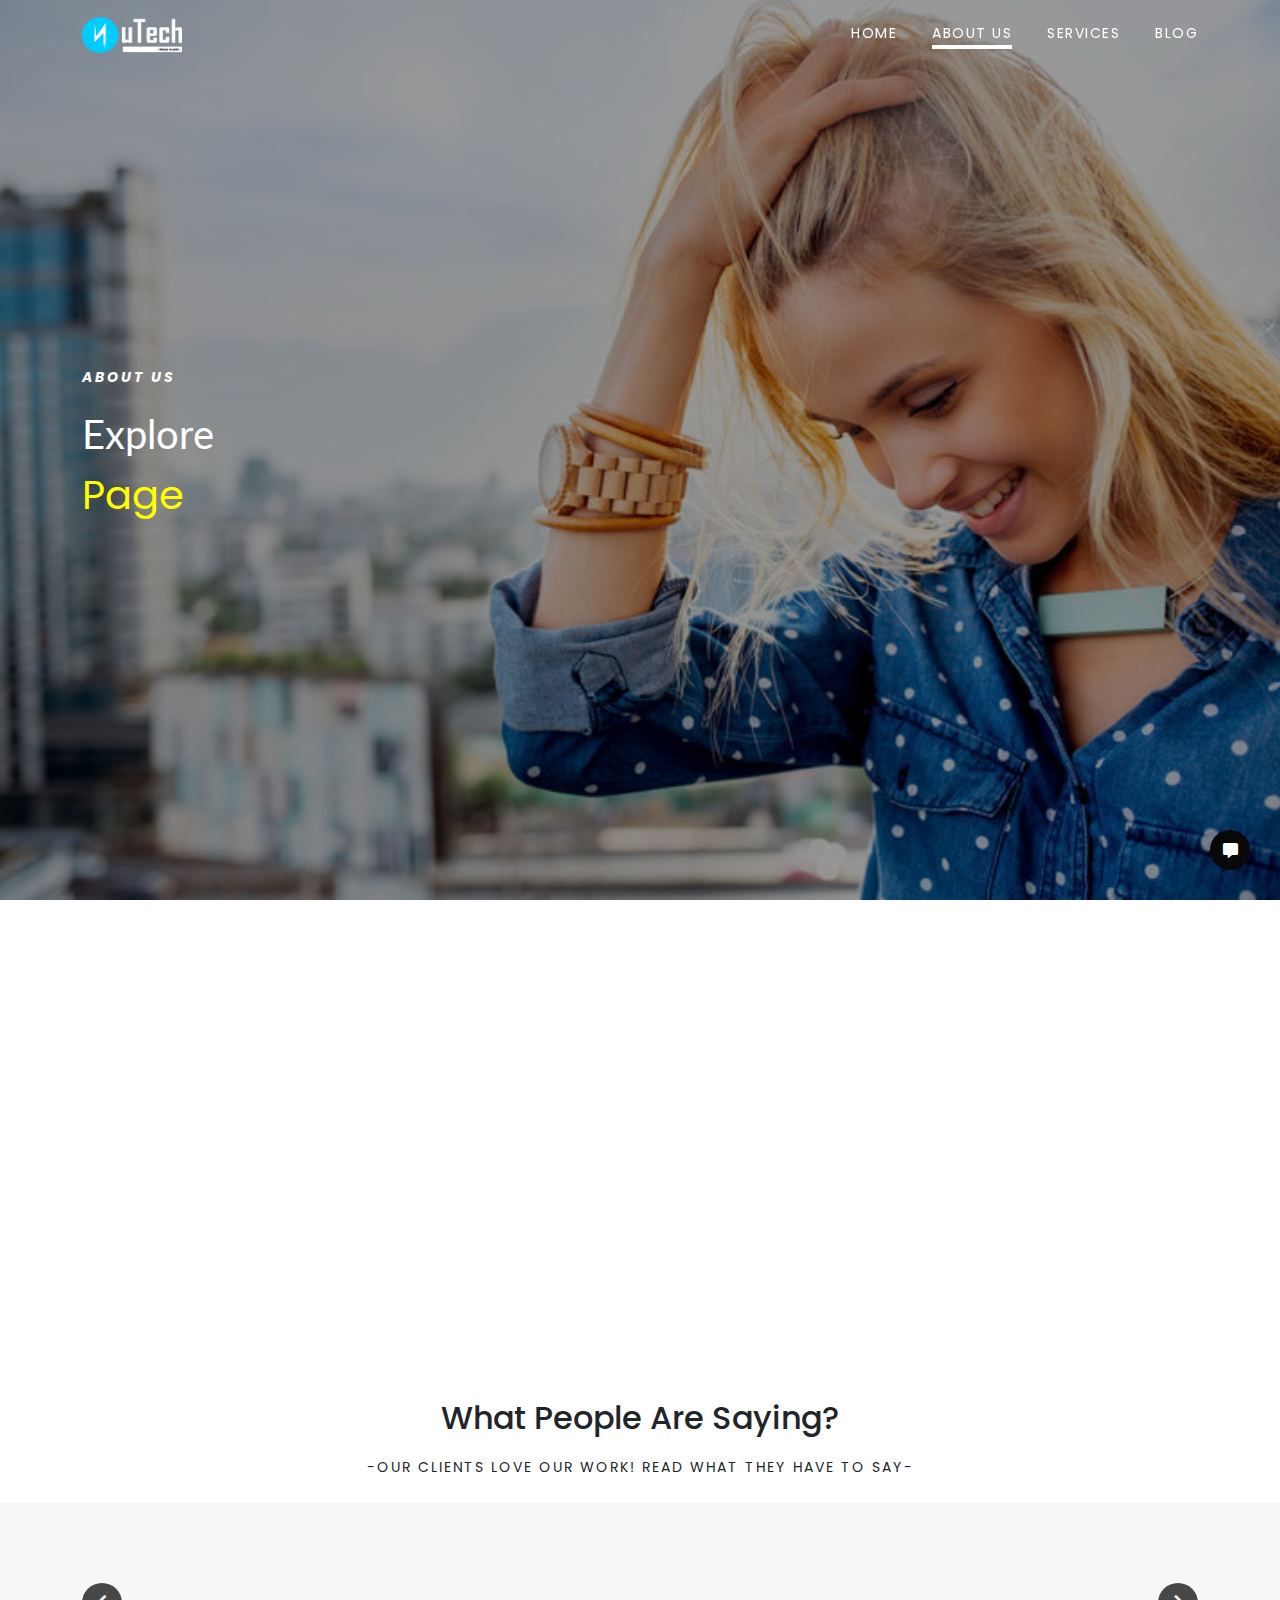
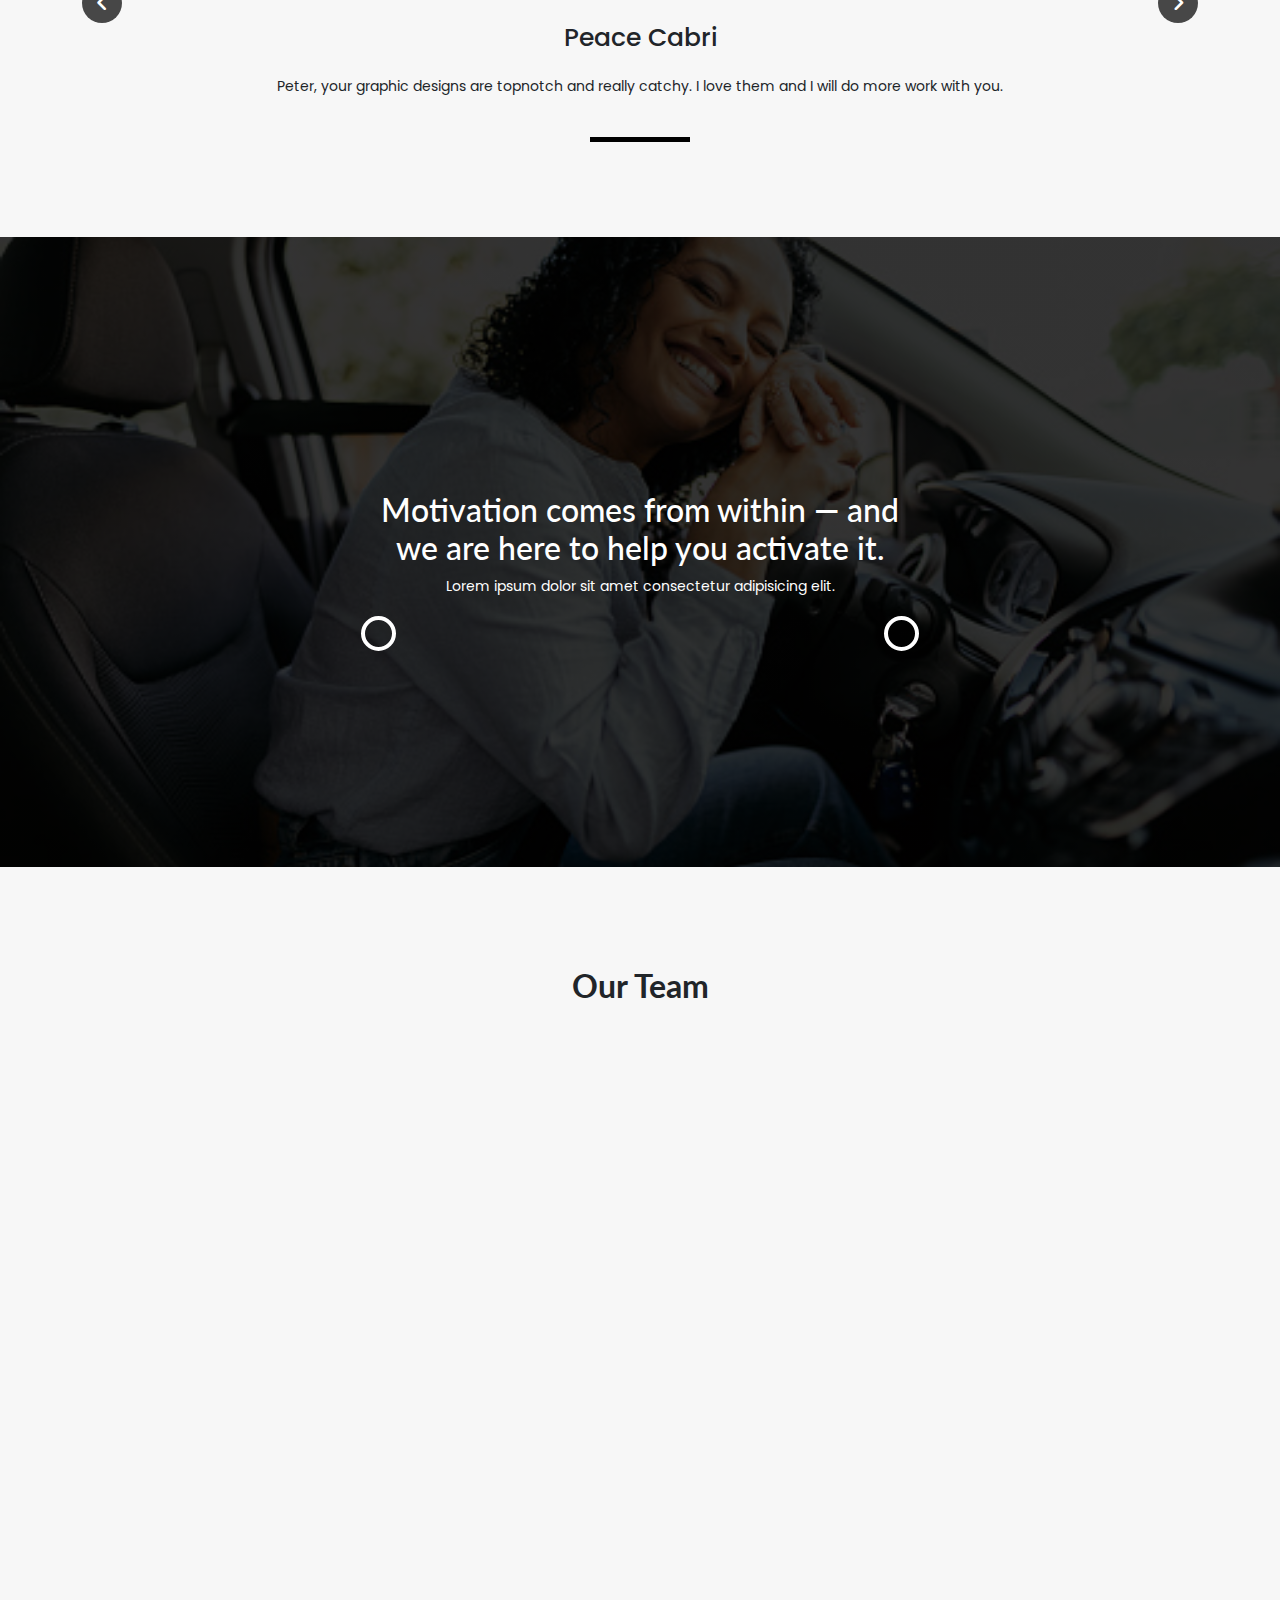
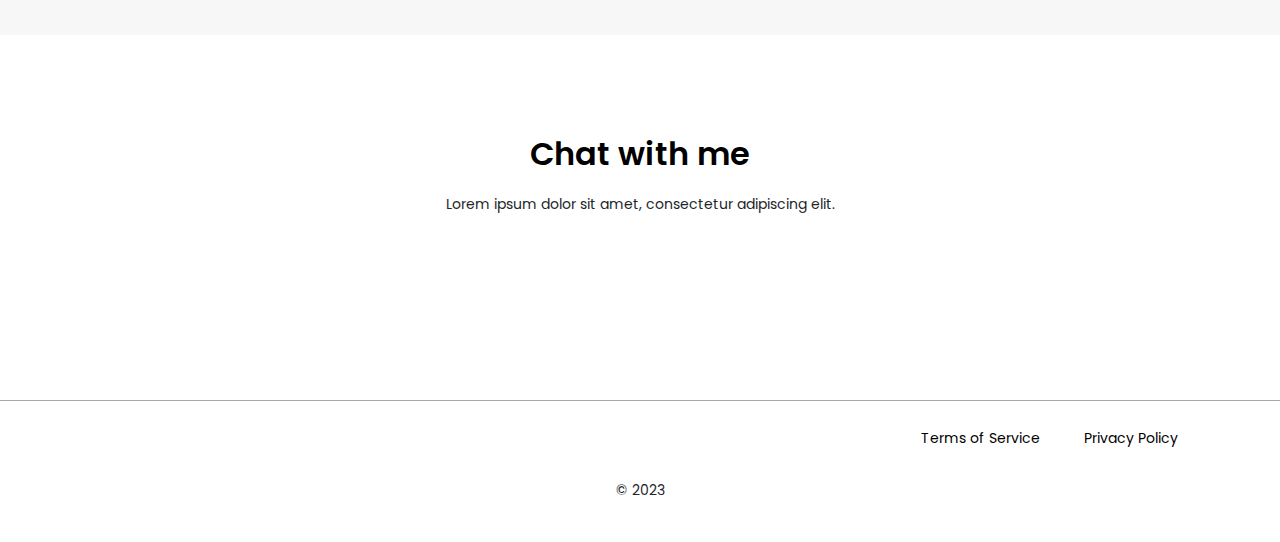
<file: about.html>
<!DOCTYPE html>
<html lang="en">
<head>
    <!-- Basic Page Needs
    ================================================== -->
    <meta http-equiv="Content-Type" content="text/html; charset=utf-8">
    <meta http-equiv="X-UA-Compatible" content="IE=edge">

    <title>About us!</title>

    <meta name="description" content="">
    <meta name="author" content="">
    <meta name="keywords" content="">

    <!-- Mobile Specific Metas
    ================================================== -->
    <meta name="viewport" content="width=device-width, minimum-scale=1.0">
    <meta name="apple-mobile-web-app-capable" content="yes">


      <!-- Stylesheets
    ================================================== -->
    <!-- Bootstrap core CSS -->
    <link href="https://cdn.jsdelivr.net/npm/bootstrap@5.1.3/dist/css/bootstrap.min.css" rel="stylesheet">

	<script src="https://cdn.jsdelivr.net/npm/bootstrap@5.1.3/dist/js/bootstrap.bundle.min.js"></script>

	<script src="https://cdn.jsdelivr.net/npm/@popperjs/core@2.10.2/dist/umd/popper.min.js"></script>

	<script src="https://cdn.jsdelivr.net/npm/bootstrap@5.1.3/dist/js/bootstrap.min.js"></script>

    <!-- Font Awesome core CSS -->
    <link rel="stylesheet" href="https://cdnjs.cloudflare.com/ajax/libs/font-awesome/6.1.1/css/all.min.css"/>

    <!-- Favicon -->
    <link rel="shortcut icon" href="images/u1.png">
    
    <!-- jQuery -->
    <script src="https://code.jquery.com/jquery-3.6.0.js"></script>
</head>
<body>

    <header>

        <!-- Navbar start -->
        <nav>
            <div class="container">
                <div class="logo">
                    <a href="index.html">
                        <img src="images/u2.png">
                    </a>
                </div>
                <ul>
                    <li><a href="index.html">Home</a></li>
                    <li class="active"><a href="about.html">About us</a></li>
                    <li><a href="service.html">Services</a></li>
                    <li><a href="blog.html">Blog</a></li>
                </ul>

                <div class="toggle-bar">
                    <div class="toggle" id="tog1"></div>
                    <div class="toggle" id="tog2"></div>
                    <div class="toggle" id="tog3"></div>
                    <div class="overlap" id="ov1" onclick="openSide()"></div>
                    <div class="overlap1" id="ov2" onclick="closeSide()"></div>
                </div>
            </div>
        </nav>
        <!-- Navbar end -->

        <!-- Sidebar start -->
        <div class="sidebar" id="sidebar">
            <ul>
                <a href="index.html"><li>HOME</li></a>
                <a href="about.html"><li>ABOUT US</li></a>
                <a href="service.html"><li>SERVICES</li></a>
                <a href="work.html"><li>BLOG</li></a>
            </ul>
        </div>
        <!-- Sidebar end -->

    </header>


    <!-- fixed social icons start -->
    <div class="container-1">
        <div class="social-icons">
            <li><a href="" id="trans"><i class="fab fa-whatsapp"></i></a></li>
            <li><a href="" id="trans1"><i class="fab fa-facebook"></i></i></a></li>
            <li><a href="" id="trans2"><i class="fab fa-instagram"></i></a></li>
        </div>

        <div class="control">
            <i class="fa-solid fa-message one" onclick="openIcons()" id="one"></i>
            <i class="fa-solid fa-xmark two" onclick="closeIcons()" id="two"></i>
        </div>
    </div>
    <!-- fixed social icons end -->


     <!-- Container-2 start -->
     <div class="container-2">

                    <!-- Carousel slider start-->
        <div id="carouselExampleControls" class="carousel slide" data-bs-ride="carousel">
            <div class="carousel-inner">
              <div class="carousel-item active" style="background-image: linear-gradient(rgba(0, 0, 0, 0.4), rgba(0, 0, 0, 0.4)), url(images/we.jpg);">
                <div class="carousel-text container">
                    <div class="carousel-inner-text one">
                        <p>ABOUT US</p>
                        <h1>Explore<br><span>Page</span></h1>
                    </div>
                </div>
              </div>
              <div class="carousel-item"  style="background-image: linear-gradient(rgba(0, 0, 0, 0.4), rgba(0, 0, 0, 0.4)), url(images/wo.jpg);">
                <div class="carousel-text container">
                    <div class="carousel-inner-text two">
                        <p>ABOUT US</p>
                        <h1>Explore<br><span>Page</span></h1>
                    </div>
                </div>
              </div>
              <div class="carousel-item"  style="background-image: linear-gradient(rgba(0, 0, 0, 0.4), rgba(0, 0, 0, 0.4)), url(images/childre.jpg);">
                <div class="carousel-text container">
                    <div class="carousel-inner-text three">
                        <p>ABOUT US</p>
                        <h1>Explore<br><span>Page</span></h1>
                    </div>
                </div>
              </div>
            </div>
          </div>
          <!-- Carousel end -->


          <div class="write-text container">
            <div class="row">
                <div class="col-md-4">
                    <div class="write reveal">
                        <h3>Fendi Collection</h3>
                        <p>Lorem ipsum dolor, sit amet consectetur adipisicing elit. Commodi tenetur modi, nulla expedita, temporibus iure fugiat voluptas voluptate quam, quidem placeat error. Quasi necessitatibus fugiat rerum placeat quas! Eaque fugiat provident atque.</p>
                        <p id="text" class="text">Lorem ipsum dolor sit amet, consectetur adipisicing elit. Libero saepe, reprehenderit nihil magnam nemo porro eos possimus, blanditiis culpa, in ad sunt! Sapiente, magni nam. Amet molestias id deserunt placeat! Lorem, ipsum dolor sit amet consectetur adipisicing elit. Fugiat magnam unde nam, commodi dolore quis voluptas facere perspiciatis asperiores laboriosam eius inventore aperiam rem repellat omnis ea debitis blanditiis fuga? Lorem ipsum dolor sit amet consectetur adipisicing elit. Esse tempore odio temporibus labore odit quas praesentium molestias? Dignissimos quis praesentium, nulla aut nesciunt id laborum consequuntur odio incidunt, perspiciatis modi.</p>
                        <button id="opentext" onclick="openText()">Show more</button>
                        <button id="closetext" onclick="closeText()" style="display: none;">Show less</button>
                    </div>
                </div>
                <div class="col-md-4">
                    <div class="write reveal">
                        <h3>Fashionova Collection</h3>
                        <p>Lorem ipsum dolor, sit amet consectetur adipisicing elit. Commodi tenetur modi, nulla expedita, temporibus iure fugiat voluptas voluptate quam, quidem placeat error. Quasi necessitatibus fugiat rerum placeat quas! Eaque fugiat provident atque.</p>
                        <p id="texta" class="text">Lorem ipsum dolor sit amet, consectetur adipisicing elit. Libero saepe, reprehenderit nihil magnam nemo porro eos possimus, blanditiis culpa, in ad sunt! Sapiente, magni nam. Amet molestias id deserunt placeat! Lorem, ipsum dolor sit amet consectetur adipisicing elit. Fugiat magnam unde nam, commodi dolore quis voluptas facere perspiciatis asperiores laboriosam eius inventore aperiam rem repellat omnis ea debitis blanditiis fuga? Lorem ipsum dolor sit amet consectetur adipisicing elit. Esse tempore odio temporibus labore odit quas praesentium molestias? Dignissimos quis praesentium, nulla aut nesciunt id laborum consequuntur odio incidunt, perspiciatis modi.</p>
                        <button id="opentexta" onclick="openTextA()">Show more</button>
                        <button id="closetexta" onclick="closeTextA()" style="display: none;">Show less</button>
                    </div>
                </div>
                <div class="col-md-4">
                    <div class="write reveal">
                        <h3>Gucci Collection</h3>
                        <p>Lorem ipsum dolor, sit amet consectetur adipisicing elit. Commodi tenetur modi, nulla expedita, temporibus iure fugiat voluptas voluptate quam, quidem placeat error. Quasi necessitatibus fugiat rerum placeat quas! Eaque fugiat provident atque.</p>
                        <p id="textb" class="text">Lorem ipsum dolor sit amet, consectetur adipisicing elit. Libero saepe, reprehenderit nihil magnam nemo porro eos possimus, blanditiis culpa, in ad sunt! Sapiente, magni nam. Amet molestias id deserunt placeat! Lorem, ipsum dolor sit amet consectetur adipisicing elit. Fugiat magnam unde nam, commodi dolore quis voluptas facere perspiciatis asperiores laboriosam eius inventore aperiam rem repellat omnis ea debitis blanditiis fuga? Lorem ipsum dolor sit amet consectetur adipisicing elit. Esse tempore odio temporibus labore odit quas praesentium molestias? Dignissimos quis praesentium, nulla aut nesciunt id laborum consequuntur odio incidunt, perspiciatis modi.</p>
                        <button id="opentextb" onclick="openTextB()">Show more</button>
                        <button id="closetextb" onclick="closeTextB()" style="display: none;">Show less</button>
                    </div>
                </div>
            </div>
          </div>
        </div>
    </div>
    <!-- Container-2 end -->


    
<!-- Client review --> 
<div class="client-review">
    <div class="clientt text-center"><h2 class="text-center">What People Are Saying?</h2>
    <p>-OUR CLIENTS LOVE OUR WORK! READ WHAT THEY HAVE TO SAY-</p>
    </div>
    <div class="clin">
     <div class="container">
        <div class="client-control">
            <span class="span-a" onclick="spanSlide ('prev')"  value="Prev"><i class="fa fa-angle-left"></i></span>
            <span class="span-b" onclick="spanSlide ('next')"  value="Next"><i class="fa fa-angle-right"></i></span>
        </div>
    <div class="sec">
        <!-- review -->
        <div class="rev text-center">
            <h3>Austin Edwin</h3>
            <p>Hi Peter, your graphic designs are topnotch and really catchy. I love them and I will do more work with you.</p>
        </div>
        <!-- /review -->

            
        <!-- review -->
        <div class="rev text-center">
            <h3>Umunu Deborah</h3>
            <p>Dafe your graphic designs are topnotch and really catchy. I love them and I will do more work with you.</p>
        </div>
        <!-- /review -->

        
            <!-- review -->
        <div class="rev text-center activeH">
            <h3>Peace Cabri</h3>
            <p>Peter, your graphic designs are topnotch and really catchy. I love them and I will do more work with you.</p>
        </div>
        <!-- /review -->

        </div>

     </div>

    </div>
</div>


<!-- End Client review --> 

<!-- End Clients section -->


<!-- Container-4 start -->
<div class="container-4">
    <div class="container text-center">
        <div>
            <h2>Motivation comes from within — and <br> we are here to help you activate it.</h2>
            <p>Lorem ipsum dolor sit amet consectetur adipisicing elit.</p>
        </div>
    </div>
</div>
<!-- Container-4 end -->

<!-- Container-6 start --> 

<div class="container-6 move" id="team">
    <div class="team text-center"><h2>Our Team</h2>
</div>
    
    <div class="container">
        <div class="flips">
        
            <!-- flipper -->
           <div class="flipper reveal">
                   <!-- front -->
                <div class="front">
                    <img src="images/od1-1.jpg" alt="" class="img-responsive">
                    <div class="name"><p>UMUNU P.</p></div>
                </div>
                    <!-- back -->
                <div class="back">
                    <div class="image">
                        <img src="images/od1-1.jpg" alt="">
                    </div>
                    <h3>UMUNU P.</h3>
                    <p>PROGRAMMER</p>
                    <p><strong>CEO</strong></p>
                    <div class="social-links">
                        <a href="" target="_blank"><i class="fab fa-facebook"></i></a>
                        <a href="" target="_blank"><i class="fab fa-whatsapp"></i></a>
                        <a href="" target="_blank"><i class="fab fa-instagram"></i></a>
                    </div>
                </div>
           </div>
         <!-- End flipper -->



           <!-- flipper -->
           <div class="flipper reveal">
            <!-- front -->
         <div class="front">
             <img src="images/austin1.jpg" alt="" class="img-responsive">
             <div class="name"><p>John Doe</p></div>
         </div>
         <!-- back -->
         <div class="back">
            <div class="image">
                <img src="images/austin1.jpg" alt="">
            </div>
             <h3>John Doe</h3>
             <p>CONTENT CREATOR</p>
             <p><strong>CEO</strong></p>
             <div class="social-links">
                <a href="" target="_blank"><i class="fab fa-facebook"></i></a>
                <a href="" target="_blank"><i class="fab fa-whatsapp"></i></a>
                <a href="" target="_blank"><i class="fab fa-instagram"></i></a>
             </div>
         </div>
    </div>
  <!-- End flipper -->



    <!-- flipper -->
    <div class="flipper reveal">
        <!-- front -->
        <div class="front">
            <img src="images/od2-1.jpg" alt="" class="img-responsive">
            <div class="name"><p>Ben Rice</p></div>
        </div>
            <!-- back -->
        <div class="back">
            <div class="image">
                <img src="images/od2-1.jpg" alt="">
            </div>
         <h3>Ben Rice</h3>
         <p>SOFTWARE DEVELOPER</p>
         <p><strong>CEO</strong></p>
         <div class="social-links">
            <a href="" target="_blank"><i class="fab fa-facebook"></i></a>
            <a href="" target="_blank"><i class="fab fa-whatsapp"></i></a>
            <a href="" target="_blank"><i class="fab fa-instagram"></i></a>
        </div>
     </div>
    </div>
    <!-- End flipper -->
</div>

           
    </div>
</div>
<!-- Container-6 end -->


<!-- Container-5 start -->
<div class="container-5">
    <div class="container text-center">
            <h2>Chat with me</h2>
            <p>Lorem ipsum dolor sit amet, consectetur adipiscing elit.</p>

            <button class="reveal">Free 25mins chat</button>
    </div>
</div>
<!-- Container-5 end -->





    


<!-- footer start -->
<footer>
    <div class="container">
        <a href="terms.html">Terms of Service</a>
        <a href="privacy.html">Privacy Policy</a>
        <div class="text-center">
            <p>&copy; 2023</p>
        </div>
    </div>
</footer>
<!-- footer end -->



                
                
                







































<!-- style start -->

<style>
@import url('https://fonts.googleapis.com/css2?family=Open+Sans:wght@500&family=Poppins:wght@400;500;700;900&display=swap');
@import url('https://fonts.googleapis.com/css2?family=Open+Sans:wght@500&family=Poppins:wght@400;700&display=swap');
@import url('https://fonts.googleapis.com/css2?family=Lobster&family=Poppins:wght@200;400;700&display=swap');
@import url('https://fonts.googleapis.com/css2?family=Lato&family=Lobster&family=Poppins:wght@200;400;700&display=swap');
@import url('https://fonts.googleapis.com/css2?family=Nabla&display=swap');

html{
    scroll-behavior: smooth;
    }
*{
	margin: 0;
	padding: 0;
	font-family: 'Poppins', sans-serif;
	
}
a{
    text-decoration: none;
}

/* MEDIA QUERIES CONTAINER AT 992PX 
================================================== */

@media only screen and (max-width: 992px) {
    /* container */
    .container{
        max-width: 992px!important;
        
    }
  }


/* Navbar */
nav{
    position: absolute;
    top: 0;
    left: 0;
    width: 100%;
    height: 70px;
    z-index: 999999999999999999999;
    transition: all 300ms ease-out;
    display: flex;
    justify-content: space-between;
    align-items: center;
    
}
nav.active{
    position: fixed;
    top: 0;
    left: 0;
    width: 100%;
    height: 80px;
    z-index: 999999999999999999999;
    background: black;
    transition: all 300ms ease-out;
    display: flex;
    justify-content: space-between;
    align-items: center;
}
nav .container{
    height: 70px;
    display: flex;
    justify-content: space-between;
    align-items: center;
    position: relative;
}
nav img{
    width: 100px;
}
nav ul{
    display: flex;
    margin-top: 15px;
}
nav ul li{
    list-style: none;
    margin-left: 35px;
}
nav ul li a{
    color: white;
    font-size: 14px;
    position: relative;
    transition: all 300ms ease-out;
    letter-spacing: 1.5px;
    text-transform: uppercase;
}
nav ul li a:hover{
    color: white!important;
}
nav ul li a::after{
    content: "";
    height: 4px;
    width: 0;
    display: block;
    transition: all 300ms ease-out;
    margin: auto;
}
nav ul li a:hover::after, nav ul .active a::after{
    background: white;
    width: 100%;
}

@media only screen and (max-width: 767px) {
    /* Navbar */
    nav ul{
        display: none;
        
    }
    nav button{
        display: none;
    }
  }


/* Toggle bar*/
.toggle-bar{
    position: absolute;
    top: 30px;
    right: 30px;
    display: none;
    cursor: pointer;
}
.toggle-bar .toggle{
    height: 4px;
    width: 33px;
    border-radius: 50px;
    margin-bottom: 5px;
    background: #fff;
    transition: all 300ms ease-out;
}
.toggle-bar .overlap, .toggle-bar .overlap1{
    background: transparent;
    position: absolute;
    top: -10px;
    left: -5px;
    right: 0;
    bottom: 0;
    padding: 20px;
    cursor: pointer;
}
.toggle-bar .overlap{
    z-index: 1;
}
.toggle-bar .overlap1{
    z-index: -1;
}

@media only screen and (max-width: 767px) {
    /* toggle-bar */
    .toggle-bar{
        display: block;
        align-items: center;
        justify-content: center;
        flex-direction: column;
        
    }
  }




/* Sidebar */
.sidebar{
    display: none;
    position: fixed;
    left: 0;
    top: -1000px;
    height: 100vh;
    overflow-y: scroll;
    width: 100%;
    background: rgb(8, 8, 8);
    z-index: 999;
    transition: all 300ms ease-out;
    padding-top: 85px;
    padding-bottom: 100px;
    opacity: 0;

}
.sidebar ul {
    margin-left: -30px;
    margin-top: 20px;
    margin-bottom: 20px;
    overflow-x: hidden;
}
.sidebar ul li{
    list-style: none;
    margin-bottom: 15px;
    width: 100%;
    padding: 8px 10px;
    font-size: 14px;
    transition: all 300ms ease-out;
    position: relative;
    color: white;
}
.sidebar ul li:hover{
    background: #ccf;
}
.sidebar .about li::after, .sidebar .faq li::after{
    content: "";
    border: 6px solid;
    position: absolute;
    top: 15px;
    right: 15px;
    border-color: white transparent transparent transparent;
    transform: rotate(0deg);
    transition: all 200ms ease-out;
}
.sub-class-mobile, .sub-class-mobile-1{
    display: none;
}
.sub-class-mobile.active{
    display: block;
}
.sidebar .sub-class-mobile ul{
    margin-left: -20px;
    margin-bottom: 0;
}
.sub-class-mobile-1.active{
    display: block;
}
.sidebar .sub-class-mobile-1 ul{
    margin-left: -20px;
    margin-bottom: 0;
}

@media only screen and (max-width: 767px) {
    /* sidebar */
    .sidebar{
        display: block;
    }
    
  }


/* fixed social icons */
.container-1{
    position: fixed;
    bottom: 30px;
    right: 30px;
    z-index: 999999999;
}
.container-1 .social-icons li{
    list-style: none;
    margin-bottom: 10px;
}
.container-1 .social-icons li a{
    height: 40px;
    width: 40px;
    display: flex;
    align-items: center;
    justify-content: center;
    border-radius: 50%;
    text-decoration: none;
}
.container-1 .social-icons li #trans{
    transform: scale(0.6) translateY(60px);
    transition: all 0.3s ease-in-out;
    opacity: 0;
    pointer-events: none;
    background: #25D366;
}
.container-1 .social-icons li #trans1{
    transform: scale(0.6) translateY(40px);
    transition: all 0.3s ease-in-out;
    opacity: 0;
    pointer-events: none;
    background: #4267b2;
}
.container-1 .social-icons li #trans2{
    transform: translateY(20px);
    transition: all 0.3s ease-in-out;
    opacity: 0;
    pointer-events: none;
    background: linear-gradient(rgb(231, 0, 231), rgb(255, 115, 0));
}
.container-1 .social-icons li a i{
    color: white;
}
.container-1 .social-icons li #trans i{
    font-size: 20px;
}
.container-1 .social-icons li #trans1 i{
    font-size: 18px;
}
.container-1 .control{
    position: relative;
    margin-top: 50px;
    transition: all 0.3s ease-in-out;
}

.container-1 .control:hover{
    transform: translateY(-3px);
}
.container-1 .control i{
    height: 40px;
    width: 40px;
    display: flex;
    align-items: center;
    justify-content: center;
    border-radius: 50%;
    background: rgb(8, 8, 8);
    color: white;
    position: absolute;
    bottom: 0;
    cursor: pointer;
}
.control .one{
    opacity: 1;
    z-index: 1;
    transition: 0.3s ease-in-out;
    font-size: 15px;
}
.control .two{
    opacity: 0;
    z-index: -1;
    transition: all 0.3s ease-in-out;
    font-size: 22px;
}



/* Container-2 */
.container-2{
    margin-bottom: 50px;
}
.container-2 .write-text .write{
    margin-bottom: 40px;
}
.container-2 .write-text .reveal{
    transform: translateY(60px);
    transition: all 1s ease-out;
    opacity: 0;
}
.container-2 .write-text .reveal.active{
    transform: translateY(0);
    opacity: 1;
}
.container-2 .write h3{
    font-weight: 400;
}

.container-2 .write p{
    font-size: 14px;
    text-align: justify;
}
.container-2 .write .text{
    display: none;
}
.container-2 .write .text.active{
    display: block;
}
.container-2 button{
    padding: 10px 20px;
    background: #ccc;
    color: black;
    border: 2px solid #ccc;
    text-transform: uppercase;
    font-size: 14px;
    transition: all 300ms ease-out;
    border-radius: 5px;
    font-weight: 500;
}
.container-2 button:hover{
    color: black;
    background: transparent;
}

@media only screen and (max-width: 767px) {
    /* .container-2 */
    .container-2 button{
        color: black;
        background: #ccc;
    }

}

/* Carousel */
.carousel-item{
    width: 100%;
    height: 100vh;
    background-position: center;
    background-repeat: no-repeat;
    background-size: cover;
    position: relative;
    margin-bottom: 80px;
}
.carousel-text{
    position: absolute;
    top: 0;
    left: 0;
    bottom: 0;
    right: 0;
    display: flex;
    justify-content: flex-start;
    align-items: center;
    
}
.one{
    animation: 2s forwards sharp;
}
@keyframes sharp{
    0%{transform: translateY(80px);opacity: 0;}
    100%{transform: translateY(0px);opacity: 1;}
}
.two{
    animation: 2s forwards sharp1;
}
@keyframes sharp1{
    0%{transform: scale(0);}
    100%{transform: scale(1);}
}
.three{
    animation: 2s forwards sharp2;
}
@keyframes sharp2{
    0%{transform: scale(0.5) rotate(180deg);}
    100%{transform: scale(1) rotate(0deg);}
}
.carousel-text p{
    font-weight: bold;
    font-style: italic;
    color: white;
    letter-spacing: 3px;
    font-size: 14px;
}
.carousel-text h1{
    font-family: "Lato", sans-serif;
    font-size: 40px;
    line-height: 60px;
    font-weight: 400;
    color: white;
}
.carousel-text h1 span{
    color: yellow;
}

@media only screen and (max-width: 992px) {
    /* Carousel */
    .carousel-item{
        text-align: center;
    }
    .carousel-text{
        justify-content: center;
        align-items: flex-end;
        padding-bottom: 40px;
    }
    .carousel-text h1{
        font-size: 40px;
        line-height: 40px;
    }
    .carousel-text button{
        background: white;
        color: black;
        border: 1px solid white;
    }
  }






/* client review */
.client-review{
    margin-top: 150px;
    position: relative;
}
.client-review .clin{
    padding: 80px 0;
    background: rgb(247, 247, 247);
}

.client-review h2{
    margin-bottom: 20px;
}
.client-review .clientt p{
    font-family: 'Poppins', sans-serif;
    margin-bottom: 25px;
    letter-spacing: 2px;
    font-size: 14px;
}
.client-review .container{
    position: relative;
}
.client-review .client-control{
    display: flex;
    justify-content: space-between;
    align-items: center;
}
.client-review .client-control span{
    height: 40px;
    width: 40px;
    background: rgb(71, 71, 71);
    color: white;
    border-radius: 50%;
    display: flex;
    justify-content: center;
    align-items: center;
    transition: all 300ms ease-in-out;
    cursor: pointer;
}
.client-review .client-control span i{
    font-size: 20px;
}
.client-review .rev{ 
    display: none;
    justify-content: center;
    align-items: center;
    flex-direction: column;
}
.client-review .rev.activeH{
    display: flex;
}
.client-review .rev p{
    margin: 15px 40px;
    font-size: 14px;
}
.client-review .rev p::after{
    content: "";
    display: block;
    background: black;
    height: 5px;
    margin: auto;
    margin-top: 40px;
    width: 100px;
}
.client-review .rev h3{
    font-weight: 500;
    font-size: 25px;
}


/* Container-4 */
.container-4{
    height: 70vh;
    background: linear-gradient(rgba(0, 0, 0, 0.8), rgba(0, 0, 0, 0.8)), url(images/speed.jpg) center center;
    background-size: cover;
    color: white;
}
.container-4 .container{
    height: 100%;
    position: relative;
    display: flex;
    justify-content: center;
    align-items: center;
}
.container-4 h2{
    font-family: "Lato", sans-serif;
}
.container-4 p{
    font-size: 14px;
    position: relative;
}
.container-4 p::before{
    content: "";
    border-radius: 50%;
    border: 4px solid white;
    height: 35px;
    width: 35px;
    position: absolute;
    top: 40px;
    left: -20px;
    animation: 2s before infinite;
}
@keyframes before{
    100%{left: 50px;border-color: #25D366;}
}
.container-4 p::after{
    content: "";
    border-radius: 50%;
    border: 4px solid white;
    height: 35px;
    width: 35px;
    position: absolute;
    top: 40px;
    right: -20px;
    animation: 2s after infinite;
}
@keyframes after{
    100%{right: 50px;border-color: #00bfff;}
}


/* Container-5 */
.container-5{
    padding: 100px 0;
}
.container-5 h2{
    font-weight: 600;
    margin-bottom: 20px;
    color: #000;
}
.container-5 p{
    font-size: 14px;
    margin-bottom: 40px;
}
.container-5 button{
    padding: 10px 20px;
    color: white;
    background: black;
    border: 2px solid black;
    font-size: 14px;
    transition: all 300ms ease-out;
    letter-spacing: 2px;
    position: relative;
}
.container-5 button:hover{
    color: black;
    background: transparent;
}
.container-5 button::before{
    content: "";
    border-radius: 50%;
    border: 2px solid deepskyblue;
    height: 15px;
    width: 15px;
    position: absolute;
    top: 11px;
    left: -8px;
}
.container-5 button::after{
    content: "";
    border-radius: 50%;
    border: 2px solid orangered;
    height: 15px;
    width: 15px;
    position: absolute;
    top: 11px;
    right: -8px;
}
.container-5 .reveal{
    opacity: 0;
    transition: all 1s ease-out;
    transform: translateX(70px);
}
.container-5 .reveal.active{
    opacity: 1;
    transform: translateX(0);
}
.container-5 .reveal{
    opacity: 0;
    transition: all 1s ease-out;
    transform: translateX(70px);
}
.container-5 .reveal.active{
    opacity: 1;
    transform: translateX(0);
}

@media only screen and (max-width: 767px) {
    /* Container-5 */
    .container-5 button{
        color: white;
        background: black;
    }
}



 /* Container-6 */
 .container-6{
    padding: 100px 0;
    background: rgb(247, 247, 247);
}
.container-6 .team h2{
    font-family: 'Lato', sans-serif;
    margin-bottom: 80px;
    font-weight: 700;
}
.container-6 .container .flips{
    display: flex;
    justify-content: space-between;
}
.container-6 .flipper{
    height: 400px;
    width: 300px;
    cursor: pointer;
    position: relative;
    margin-bottom: 50px;
    
}
.container-6 .reveal{
    transform: rotateY(720deg);
    transition: all 1s ease-out;
    opacity: 0;
}
.container-6 .reveal.active{
    transform: rotateY(0deg);
    opacity: 1;
}
.container-6 .flipper .front,
.container-6 .flipper .back{
    width: 100%;
    height: 100%;
    backface-visibility: hidden;
    position: absolute;
    transition: transform .3s linear;
    border: 3px solid #ccc;

}
.container-6 .flipper .front{
    overflow: hidden;
}
.container-6 .flipper .front img{
    width: 100%;
    
}
.container-6 .flipper .name{
    background: #ccc;
    text-align: center;
    position: absolute;
    left: 0;
    right: 0;
    bottom: 0;
    color: black;
    font-weight: 500;
    font-size: 16px;
    text-transform: uppercase;
    letter-spacing: 2px;
    padding: 20px 0;
    font-family: 'Lato', sans-serif;
}

.container-6 .flipper .front{
    transform: perspective(600px) rotate(0deg) scale(1);
}
.container-6 .flipper .back{
    width: 100%;
    text-align: center;
    height: 100%;
    display: flex;
    justify-content: center;
    flex-direction: column;
    padding: 0 15px;
    transform: perspective(600px) rotate(180deg) scale(0);
    font-family: 'Poppins', sans-serif;
    background-image: url(images/wh.jpg);
    background-position: center;
    background-repeat: no-repeat;
    background-size: cover;
}
.container-6 .flipper .back .image {
    position: absolute;
    height: 90px;
    width: 90px;
    border-radius: 50%;
    overflow: hidden;
    border: 3px solid #fff;
    top: -30px;
    left: 35%;
}
.container-6 .flipper .back .image img{
    width: 100%;
    
}
.container-6 .flipper .back h3{
    margin-bottom: 20px;
    margin-top: 25px;
    color: black;
    font-weight: 500;
}
.container-6 .flipper .back p{
    margin: 15px 0;
    color: black;
    font-family: 'Lato',sans-serif;
    font-weight: 500;
}
.container-6 .flipper .back .social-links a{
    width: 35px;
    height: 35px;
    margin-top: 25px;
    display: inline-flex;
    align-items: center;
    justify-content: center;
    color: white;
    border-radius: 50%;
    margin-right: 15px;
    text-decoration: none;
    transition: all 300ms ease-out;
}
.container-6 .flipper .back .social-links a:hover{
    transform: translateY(-5px);
}
.container-6 .flipper .back .social-links a:nth-child(1){
    background: #4267b2;
}
.container-6 .flipper .back .social-links a:nth-child(2){
    background: #25d366;
}
.container-6 .flipper .back .social-links a:nth-child(3){
    background: linear-gradient(rgb(231, 0, 231), rgb(255, 115, 0));
}
.container-6 .flipper .back .social-links i{
    font-size: 18px;
}

.container-6 .flipper:hover .front{
    transform: perspective(600px) rotate(-180deg) scale(0);
}
.container-6 .flipper:hover .back{
    transform: perspective(600px) rotate(0deg) scale(1);
}

@media only screen and (max-width: 992px) {
    /* container-6 */
    .container-6 .flipper{
        height: 350px;
        width: 250px;
    }
        
    }   


@media only screen and (max-width: 767px) {
    /* container-6 */
    .container-6{
        padding-top: 50px;
        padding-bottom: 0px;
    }
    .container-6 .span1{
        display: none;
    }
    .container-6 .span2{
        display: block;
        text-align: center;
    }
    .container-6 .container .flips{
        align-items: center;
        flex-direction: column;
    }
    .container-6 .flipper{
        margin-bottom: 80px;
        height: 400px;
        width: 300px;
    }
}

@media only screen and (max-width: 576px) {
    /* Container-6- */
    .container-6 .flipper{
        height: 370px;
        width: 270px;
    }
}



/* footer */

footer{
    padding: 25px 0;
    text-align: right;
    border-top: 1px solid rgb(170, 170, 170); 
}
footer a{
    color: black;
    font-size: 14px;
    margin: 0 20px;
    transition: all 300ms ease-out;
}
footer a:hover{
    color: deepskyblue;
}
footer .text-center{
    margin-top: 30px;
}
footer p{
    font-size: 14px;
}

@media only screen and (max-width: 767px) {
    /* footer */
    footer{
        text-align: center;
    }
}

@media only screen and (max-width: 350px) {
    /* footer */
    footer{
        text-align: left;
    }
    footer a{
        margin: 0;
        margin-right: 10px;
    }
}
        


</style>

<!-- style end -->










<!-- script start -->
<script>

// client slide

function spanSlide (movement) {
    var currentImg = $('.activeH');
    var nextImg = currentImg.next();
    var prevImg = currentImg.prev();

    if (movement == 'next'){
        if (nextImg.length)
        nextImg.addClass('activeH');

        else
        $('.rev').first('activeH').addClass('activeH');
    }
    else{
        if (prevImg.length)
        prevImg.addClass('activeH');

        else
        $('.rev').last('activeH').addClass('activeH');
    }

    currentImg.removeClass('activeH');
};

// Open text

var text = document.getElementById('text');
var opentext = document.getElementById('opentext');
var closetext = document.getElementById('closetext');

function openText(){
    text.classList.toggle('active');
    opentext.style.display = 'none';
    closetext.style.display = 'block';
}

function closeText(){
    text.classList.toggle('active');
    opentext.style.display = 'block';
    closetext.style.display = 'none';
}

function openTextA(){
    texta.classList.toggle('active');
    opentexta.style.display = 'none';
    closetexta.style.display = 'block';
}

function closeTextA(){
    texta.classList.toggle('active');
    opentexta.style.display = 'block';
    closetexta.style.display = 'none';
}

function openTextB(){
    textb.classList.toggle('active');
    opentextb.style.display = 'none';
    closetextb.style.display = 'block';
}

function closeTextB(){
    textb.classList.toggle('active');
    opentextb.style.display = 'block';
    closetextb.style.display = 'none';
}




</script>
<!-- script end-->

<script src="main.js"></script>

    
</body>
</html>
</file>
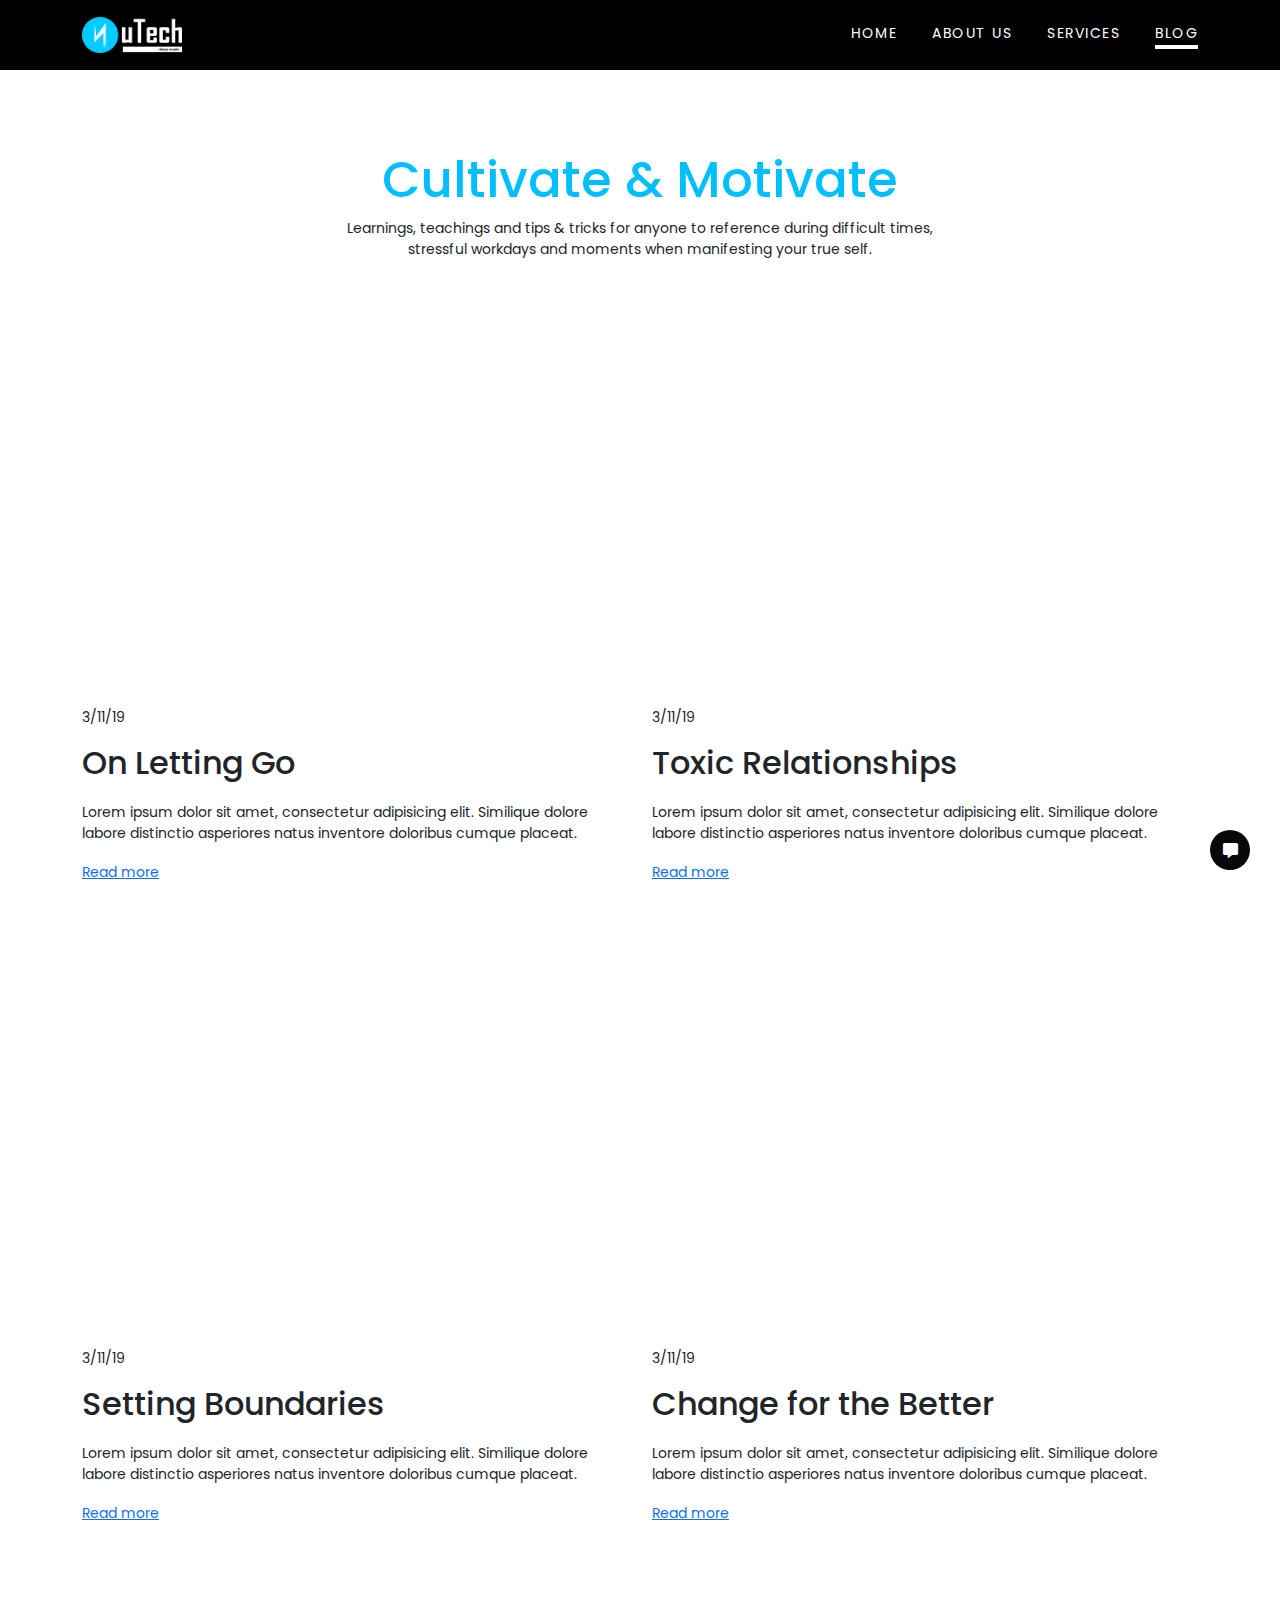
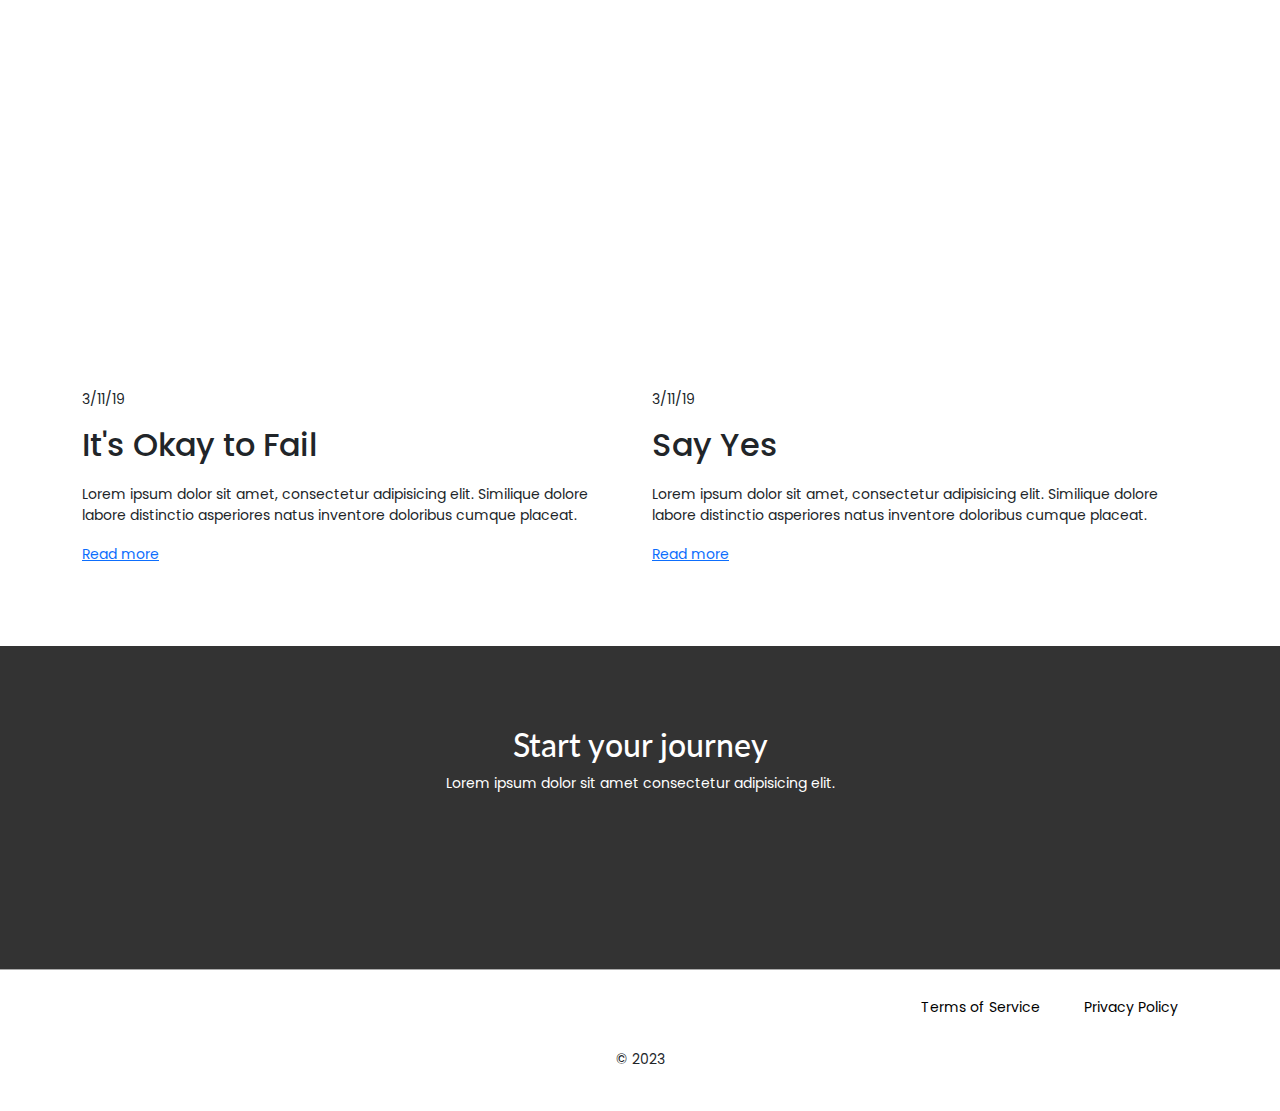
<file: blog.html>
<!DOCTYPE html>
<html lang="en">
<head>
    <!-- Basic Page Needs
    ================================================== -->
    <meta http-equiv="Content-Type" content="text/html; charset=utf-8">
    <meta http-equiv="X-UA-Compatible" content="IE=edge">

    <title>Blog!</title>

    <meta name="description" content="">
    <meta name="author" content="">
    <meta name="keywords" content="">

    <!-- Mobile Specific Metas
    ================================================== -->
    <meta name="viewport" content="width=device-width, minimum-scale=1.0">
    <meta name="apple-mobile-web-app-capable" content="yes">


      <!-- Stylesheets
    ================================================== -->
    <!-- Bootstrap core CSS -->
    <link href="https://cdn.jsdelivr.net/npm/bootstrap@5.1.3/dist/css/bootstrap.min.css" rel="stylesheet">

	<script src="https://cdn.jsdelivr.net/npm/bootstrap@5.1.3/dist/js/bootstrap.bundle.min.js"></script>

	<script src="https://cdn.jsdelivr.net/npm/@popperjs/core@2.10.2/dist/umd/popper.min.js"></script>

	<script src="https://cdn.jsdelivr.net/npm/bootstrap@5.1.3/dist/js/bootstrap.min.js"></script>

    <!-- Font Awesome core CSS -->
    <link rel="stylesheet" href="https://cdnjs.cloudflare.com/ajax/libs/font-awesome/6.1.1/css/all.min.css"/>

    <!-- Favicon -->
    <link rel="shortcut icon" href="images/u1.png">
    
    <!-- jQuery -->
    <script src="https://code.jquery.com/jquery-3.6.0.js"></script>
</head>
<body>

    <header>

        <!-- Navbar start -->
        <nav>
            <div class="container">
                <div class="logo">
                    <a href="index.html">
                        <img src="images/u2.png">
                    </a>
                </div>
                <ul>
                    <li><a href="index.html">Home</a></li>
                    <li><a href="about.html">About us</a></li>
                    <li><a href="service.html">Services</a></li>
                    <li class="active"><a href="blog.html">Blog</a></li>
                </ul>

                <div class="toggle-bar">
                    <div class="toggle" id="tog1"></div>
                    <div class="toggle" id="tog2"></div>
                    <div class="toggle" id="tog3"></div>
                    <div class="overlap" id="ov1" onclick="openSide()"></div>
                    <div class="overlap1" id="ov2" onclick="closeSide()"></div>
                </div>
            </div>
        </nav>
        <!-- Navbar end -->

        <!-- Sidebar start -->
        <div class="sidebar" id="sidebar">
            <ul>
                <a href="index.html"><li>HOME</li></a>
                <a href="about.html"><li>ABOUT US</li></a>
                <a href="service.html"><li>SERVICES</li></a>
                <a href="blog.html"><li>BLOG</li></a>
            </ul>
        </div>
        <!-- Sidebar end -->

    </header>


    <!-- fixed social icons start -->
    <div class="container-1">
        <div class="social-icons">
            <li><a href="" id="trans"><i class="fab fa-whatsapp"></i></a></li>
            <li><a href="" id="trans1"><i class="fab fa-facebook"></i></i></a></li>
            <li><a href="" id="trans2"><i class="fab fa-instagram"></i></a></li>
        </div>

        <div class="control">
            <i class="fa-solid fa-message one" onclick="openIcons()" id="one"></i>
            <i class="fa-solid fa-xmark two" onclick="closeIcons()" id="two"></i>
        </div>
    </div>
    <!-- fixed social icons end -->


     <!-- Container-2 start -->
     <div class="container-2">
        <div class="container">
            <div class="intro">
                <h1>Cultivate & Motivate</h1>
                <p>Learnings, teachings and tips & tricks for anyone to reference during difficult times, <br> stressful workdays and moments when manifesting your true self.</p>
            </div>
            <div class="row">
                <div class="col-md-6">
                    <img src="images/one.jpg" class="reveal">
                    <div class="text">
                        <p>3/11/19</p>
                        <h2>On Letting Go</h2>
                        <p>Lorem ipsum dolor sit amet, consectetur adipisicing elit. Similique dolore labore distinctio asperiores natus inventore doloribus cumque placeat.</p>
                        <a href="letting.html">Read more</a>
                    </div>
                </div>

                <div class="col-md-6">
                    <img src="images/one.jpg" class="reveal">
                    <div class="text">
                        <p>3/11/19</p>
                        <h2>Toxic Relationships</h2>
                        <p>Lorem ipsum dolor sit amet, consectetur adipisicing elit. Similique dolore labore distinctio asperiores natus inventore doloribus cumque placeat.</p>
                        <a href="toxic.html">Read more</a>
                    </div>
                </div>

            </div>
        </div>
    </div>
    <!-- Container-2 end -->


    
     <!-- Container-3 start -->
     <div class="container-3">
        <div class="container">
            <div class="row">
                <div class="col-md-6">
                    <img src="images/we.jpg" class="reveal">
                    <div class="text">
                        <p>3/11/19</p>
                        <h2>Setting Boundaries</h2>
                        <p>Lorem ipsum dolor sit amet, consectetur adipisicing elit. Similique dolore labore distinctio asperiores natus inventore doloribus cumque placeat.</p>
                        <a href="boundary.html">Read more</a>
                    </div>
                </div>

                <div class="col-md-6">
                    <img src="images/we.jpg" class="reveal">
                    <div class="text">
                        <p>3/11/19</p>
                        <h2>Change for the Better</h2>
                        <p>Lorem ipsum dolor sit amet, consectetur adipisicing elit. Similique dolore labore distinctio asperiores natus inventore doloribus cumque placeat.</p>
                        <a href="change.html">Read more</a>
                    </div>
                </div>


            </div>
        </div>
    </div>
    <!-- Container-3 end -->


    <!-- Container-4 start -->
    <div class="container-4">
        <div class="container">
            <div class="row">
                <div class="col-md-6">
                    <img src="images/wo.jpg" class="reveal">
                    <div class="text">
                        <p>3/11/19</p>
                        <h2>It's Okay to Fail</h2>
                        <p>Lorem ipsum dolor sit amet, consectetur adipisicing elit. Similique dolore labore distinctio asperiores natus inventore doloribus cumque placeat.</p>
                        <a href="okay.html">Read more</a>
                    </div>
                </div>

                <div class="col-md-6">
                    <img src="images/wo.jpg" class="reveal">
                    <div class="text">
                        <p>3/11/19</p>
                        <h2>Say Yes</h2>
                        <p>Lorem ipsum dolor sit amet, consectetur adipisicing elit. Similique dolore labore distinctio asperiores natus inventore doloribus cumque placeat.</p>
                        <a href="yes.html">Read more</a>
                    </div>
                </div>

            </div>
        </div>
    </div>
    <!-- Container-4 end -->



    <!-- Container-5 start -->
    <div class="container-5">
        <div class="container text-center">
            <div>
                <h2>Start your journey</h2>
                <p>Lorem ipsum dolor sit amet consectetur adipisicing elit.</p>
            </div>

            <button class="reveal" >Free 25mins chat</button>
        </div>
    </div>
    <!-- Container-5 end -->







    


<!-- footer start -->
<footer>
    <div class="container">
        <a href="terms.html">Terms of Service</a>
        <a href="privacy.html">Privacy Policy</a>
        <div class="text-center">
            <p>&copy; 2023</p>
        </div>
    </div>
</footer>
<!-- footer end -->



                
                
                







































<!-- style start -->

<style>
@import url('https://fonts.googleapis.com/css2?family=Open+Sans:wght@500&family=Poppins:wght@400;500;700;900&display=swap');
@import url('https://fonts.googleapis.com/css2?family=Open+Sans:wght@500&family=Poppins:wght@400;700&display=swap');
@import url('https://fonts.googleapis.com/css2?family=Lobster&family=Poppins:wght@200;400;700&display=swap');
@import url('https://fonts.googleapis.com/css2?family=Lato&family=Lobster&family=Poppins:wght@200;400;700&display=swap');
@import url('https://fonts.googleapis.com/css2?family=Nabla&display=swap');

html{
    scroll-behavior: smooth;
    }
*{
	margin: 0;
	padding: 0;
	font-family: 'Poppins', sans-serif;
	
}
a{
    text-decoration: none;
}

/* MEDIA QUERIES CONTAINER AT 992PX 
================================================== */

@media only screen and (max-width: 992px) {
    /* container */
    .container{
        max-width: 992px!important;
        
    }
  }


/* Navbar */
nav{
    position: absolute;
    top: 0;
    left: 0;
    width: 100%;
    height: 70px;
    z-index: 999999999999999999999;
    transition: all 300ms ease-out;
    display: flex;
    justify-content: space-between;
    align-items: center;
    background: black;
    
}
nav.active{
    position: fixed;
    top: 0;
    left: 0;
    width: 100%;
    height: 80px;
    z-index: 999999999999999999999;
    background: black;
    transition: all 300ms ease-out;
    display: flex;
    justify-content: space-between;
    align-items: center;
}
nav .container{
    height: 70px;
    display: flex;
    justify-content: space-between;
    align-items: center;
    position: relative;
}
nav img{
    width: 100px;
}
nav ul{
    display: flex;
    margin-top: 15px;
}
nav ul li{
    list-style: none;
    margin-left: 35px;
}
nav ul li a{
    color: white;
    font-size: 14px;
    text-transform: uppercase;
    position: relative;
    transition: all 300ms ease-out;
    letter-spacing: 1.5px;
}
nav ul li a:hover{
    color: white!important;
}
nav ul li a::after{
    content: "";
    height: 4px;
    width: 0;
    display: block;
    transition: all 300ms ease-out;
    margin: auto;
}
nav ul li a:hover::after, nav ul .active a::after{
    background: white;
    width: 100%;
}

@media only screen and (max-width: 767px) {
    /* Navbar */
    nav ul{
        display: none;
        
    }
    nav button{
        display: none;
    }
  }

/* Toggle bar*/
.toggle-bar{
    position: absolute;
    top: 30px;
    right: 30px;
    display: none;
    cursor: pointer;
}
.toggle-bar .toggle{
    height: 4px;
    width: 33px;
    border-radius: 50px;
    margin-bottom: 5px;
    background: #fff;
    transition: all 300ms ease-out;
}
.toggle-bar .overlap, .toggle-bar .overlap1{
    background: transparent;
    position: absolute;
    top: -10px;
    left: -5px;
    right: 0;
    bottom: 0;
    padding: 20px;
    cursor: pointer;
}
.toggle-bar .overlap{
    z-index: 1;
}
.toggle-bar .overlap1{
    z-index: -1;
}

@media only screen and (max-width: 767px) {
    /* toggle-bar */
    .toggle-bar{
        display: block;
        align-items: center;
        justify-content: center;
        flex-direction: column;
        
    }
  }


/* Sidebar */
.sidebar{
    display: none;
    position: fixed;
    left: 0;
    top: -1000px;
    height: 100vh;
    overflow-y: scroll;
    width: 100%;
    background: rgb(8, 8, 8);
    z-index: 999;
    transition: all 300ms ease-out;
    padding-top: 85px;
    padding-bottom: 100px;
    opacity: 0;

}
.sidebar ul {
    margin-left: -30px;
    margin-top: 20px;
    margin-bottom: 20px;
    overflow-x: hidden;
}
.sidebar ul li{
    list-style: none;
    margin-bottom: 15px;
    width: 100%;
    padding: 8px 10px;
    font-size: 14px;
    transition: all 300ms ease-out;
    position: relative;
    color: white;
}
.sidebar ul li:hover{
    background: #ccf;
}
.sidebar .about li::after, .sidebar .faq li::after{
    content: "";
    border: 6px solid;
    position: absolute;
    top: 15px;
    right: 15px;
    border-color: white transparent transparent transparent;
    transform: rotate(0deg);
    transition: all 200ms ease-out;
}
.sub-class-mobile, .sub-class-mobile-1{
    display: none;
}
.sub-class-mobile.active{
    display: block;
}
.sidebar .sub-class-mobile ul{
    margin-left: -20px;
    margin-bottom: 0;
}
.sub-class-mobile-1.active{
    display: block;
}
.sidebar .sub-class-mobile-1 ul{
    margin-left: -20px;
    margin-bottom: 0;
}

@media only screen and (max-width: 767px) {
    /* sidebar */
    .sidebar{
        display: block;
    }
    
  }


/* fixed social icons */
.container-1{
    position: fixed;
    bottom: 30px;
    right: 30px;
    z-index: 999999999;
}
.container-1 .social-icons li{
    list-style: none;
    margin-bottom: 10px;
}
.container-1 .social-icons li a{
    height: 40px;
    width: 40px;
    display: flex;
    align-items: center;
    justify-content: center;
    border-radius: 50%;
    text-decoration: none;
}
.container-1 .social-icons li #trans{
    transform: scale(0.6) translateY(60px);
    transition: all 0.3s ease-in-out;
    opacity: 0;
    pointer-events: none;
    background: #25D366;
}
.container-1 .social-icons li #trans1{
    transform: scale(0.6) translateY(40px);
    transition: all 0.3s ease-in-out;
    opacity: 0;
    pointer-events: none;
    background: #4267b2;
}
.container-1 .social-icons li #trans2{
    transform: translateY(20px);
    transition: all 0.3s ease-in-out;
    opacity: 0;
    pointer-events: none;
    background: linear-gradient(rgb(231, 0, 231), rgb(255, 115, 0));
}
.container-1 .social-icons li a i{
    color: white;
}
.container-1 .social-icons li #trans i{
    font-size: 20px;
}
.container-1 .social-icons li #trans1 i{
    font-size: 18px;
}
.container-1 .control{
    position: relative;
    margin-top: 50px;
    transition: all 0.3s ease-in-out;
}

.container-1 .control:hover{
    transform: translateY(-3px);
}
.container-1 .control i{
    height: 40px;
    width: 40px;
    display: flex;
    align-items: center;
    justify-content: center;
    border-radius: 50%;
    background: rgb(8, 8, 8);
    color: white;
    position: absolute;
    bottom: 0;
    cursor: pointer;
}
.control .one{
    opacity: 1;
    z-index: 1;
    transition: 0.3s ease-in-out;
    font-size: 15px;
}
.control .two{
    opacity: 0;
    z-index: -1;
    transition: all 0.3s ease-in-out;
    font-size: 22px;
}



/* Container-2 */
.container-2{
    margin-top: 150px;
    margin-bottom: 80px;

}
.container-2 img{
    width: 100%;
}
.container-2 .reveal{
    opacity: 0;
    transition: all 1s ease-out;
    transform: translateX(70px);
}
.container-2 .reveal.active{
    opacity: 1;
    transform: translateX(0);
}
.container-2 .intro{
    margin-bottom: 70px;
    text-align: center;
}
.container-2 .intro h1{
    font-size: 50px;
    color: deepskyblue;
}
.container-2 p{
    font-size: 14px;
}
.container-2 .text p{
    margin-top: 20px;
}
.container-2 .text a{
    text-decoration: underline;
    font-size: 14px;
}

@media only screen and (max-width: 767px) {
    /* Container-2 */
    .container-2{
        margin-bottom: 20px;
    }
    .container-2 .col-md-6{
        margin-bottom: 20px;
    }
}



/* Container-3 */
.container-3{
    margin-bottom: 80px;
}
.container-3 img{
    width: 100%;
}
.container-3 .reveal{
    opacity: 0;
    transition: all 1s ease-out;
    transform: translateY(50px);
}
.container-3 .reveal.active{
    opacity: 1;
    transform: translateY(0);
}
.container-3 .text p{
    margin-top: 20px;
    font-size: 14px;
}
.container-3 .text a{
    text-decoration: underline;
    font-size: 14px;
}

@media only screen and (max-width: 767px) {
    /* Container-3 */
    .container-3{
        margin-bottom: 20px;
    }
    .container-3 .col-md-6{
        margin-bottom: 20px;
    }
}


/* Container-4 */
.container-4{
    margin-bottom: 80px;
}
.container-4 img{
    width: 100%;
}
.container-4 .reveal{
    transition: all 1s ease-out;
    transform: scale(0);
}
.container-4 .reveal.active{
    transform: scale(1);
}
.container-4 .text p{
    margin-top: 20px;
    font-size: 14px;
}
.container-4 .text a{
    text-decoration: underline;
    font-size: 14px;
}

@media only screen and (max-width: 767px) {
    /* Container-4 */
    .container-4{
        margin-bottom: 20px;
    }
    .container-4 .col-md-6{
        margin-bottom: 20px;
    }
}



/* Container-5 */
.container-5{
    padding: 80px 0;
    background: linear-gradient(rgba(0, 0, 0, 0.8), rgba(0, 0, 0, 0.8)), url(images/speed.jpg) fixed center center;
    background-size: cover;
    color: white;
    text-align: center;
}
.container-5 h2{
    font-family: "Lato", sans-serif;
}
.container-5 p{
    font-size: 14px;
    margin-bottom: 50px;
}
.container-5 button{
    padding: 10px 20px;
    color: white;
    background: transparent;
    border: 2px solid white;
    font-size: 14px;
    transition: all 300ms ease-out;
    letter-spacing: 2px;
    position: relative;
}
.container-5 button:hover{
    color: black;
    background: white;
}
.container-5 button::before{
    content: "";
    border-radius: 50%;
    border: 2px solid deepskyblue;
    height: 15px;
    width: 15px;
    position: absolute;
    top: 11px;
    left: -8px;
}
.container-5 button::after{
    content: "";
    border-radius: 50%;
    border: 2px solid orangered;
    height: 15px;
    width: 15px;
    position: absolute;
    top: 11px;
    right: -8px;
}
.container-5 .reveal{
    opacity: 0;
    transition: all 1s ease-out;
    transform: translateX(70px);
}
.container-5 .reveal.active{
    opacity: 1;
    transform: translateX(0);
}

@media only screen and (max-width: 767px) {
    /* Container-5 */
    .container-5 button{
        color: black;
        background: white;
    }
}









/* footer */

footer{
    padding: 25px 0;
    text-align: right;
    border-top: 1px solid rgb(170, 170, 170); 
}
footer a{
    color: black;
    font-size: 14px;
    margin: 0 20px;
    transition: all 300ms ease-out;
}
footer a:hover{
    color: deepskyblue;
}
footer .text-center{
    margin-top: 30px;
}
footer p{
    font-size: 14px;
}

@media only screen and (max-width: 767px) {
    /* footer */
    footer{
        text-align: center;
    }
}

@media only screen and (max-width: 350px) {
    /* footer */
    footer{
        text-align: left;
    }
    footer a{
        margin: 0;
        margin-right: 10px;
    }
}
        


</style>

<!-- style end -->








<script src="main.js"></script>

    
</body>
</html>
</file>
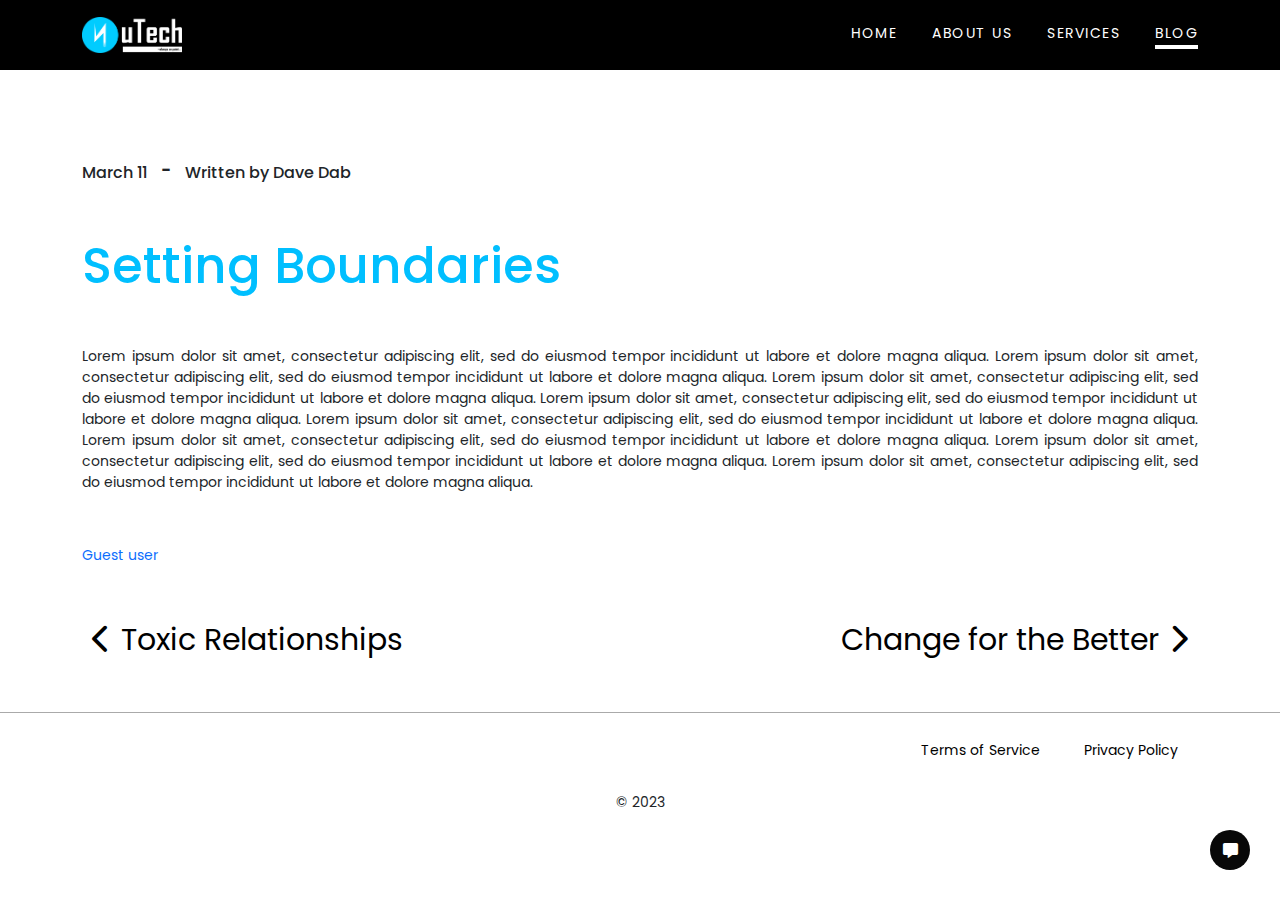
<file: boundary.html>
<!DOCTYPE html>
<html lang="en">
<head>
    <!-- Basic Page Needs
    ================================================== -->
    <meta http-equiv="Content-Type" content="text/html; charset=utf-8">
    <meta http-equiv="X-UA-Compatible" content="IE=edge">

    <title>Setting Boundaries!</title>

    <meta name="description" content="">
    <meta name="author" content="">
    <meta name="keywords" content="">

    <!-- Mobile Specific Metas
    ================================================== -->
    <meta name="viewport" content="width=device-width, minimum-scale=1.0">
    <meta name="apple-mobile-web-app-capable" content="yes">


      <!-- Stylesheets
    ================================================== -->
    <!-- Bootstrap core CSS -->
    <link href="https://cdn.jsdelivr.net/npm/bootstrap@5.1.3/dist/css/bootstrap.min.css" rel="stylesheet">

	<script src="https://cdn.jsdelivr.net/npm/bootstrap@5.1.3/dist/js/bootstrap.bundle.min.js"></script>

	<script src="https://cdn.jsdelivr.net/npm/@popperjs/core@2.10.2/dist/umd/popper.min.js"></script>

	<script src="https://cdn.jsdelivr.net/npm/bootstrap@5.1.3/dist/js/bootstrap.min.js"></script>

    <!-- Font Awesome core CSS -->
    <link rel="stylesheet" href="https://cdnjs.cloudflare.com/ajax/libs/font-awesome/6.1.1/css/all.min.css"/>

    <!-- Favicon -->
    <link rel="shortcut icon" href="images/u1.png">
    
    <!-- jQuery -->
    <script src="https://code.jquery.com/jquery-3.6.0.js"></script>
</head>
<body>

    <header>

        <!-- Navbar start -->
        <nav>
            <div class="container">
                <div class="logo">
                    <a href="index.html">
                        <img src="images/u2.png">
                    </a>
                </div>
                <ul>
                    <li><a href="index.html">Home</a></li>
                    <li><a href="about.html">About us</a></li>
                    <li><a href="service.html">Services</a></li>
                    <li class="active"><a href="blog.html">Blog</a></li>
                </ul>

                <div class="toggle-bar">
                    <div class="toggle" id="tog1"></div>
                    <div class="toggle" id="tog2"></div>
                    <div class="toggle" id="tog3"></div>
                    <div class="overlap" id="ov1" onclick="openSide()"></div>
                    <div class="overlap1" id="ov2" onclick="closeSide()"></div>
                </div>
            </div>
        </nav>
        <!-- Navbar end -->

        <!-- Sidebar start -->
        <div class="sidebar" id="sidebar">
            <ul>
                <a href="index.html"><li>HOME</li></a>
                <a href="about.html"><li>ABOUT US</li></a>
                <a href="service.html"><li>SERVICES</li></a>
                <a href="blog.html"><li>BLOG</li></a>
            </ul>
        </div>
        <!-- Sidebar end -->

    </header>


    <!-- fixed social icons start -->
    <div class="container-1">
        <div class="social-icons">
            <li><a href="" id="trans"><i class="fab fa-whatsapp"></i></a></li>
            <li><a href="" id="trans1"><i class="fab fa-facebook"></i></i></a></li>
            <li><a href="" id="trans2"><i class="fab fa-instagram"></i></a></li>
        </div>

        <div class="control">
            <i class="fa-solid fa-message one" onclick="openIcons()" id="one"></i>
            <i class="fa-solid fa-xmark two" onclick="closeIcons()" id="two"></i>
        </div>
    </div>
    <!-- fixed social icons end -->


     <!-- Container-2 start -->
     <div class="container-2">
        <div class="container">
            <h6>March 11 <span style="margin: 0 10px;font-size: 30px">&dash;</span> Written by Dave Dab</h6>
            <h1>Setting Boundaries</h1>
            <p>Lorem ipsum dolor sit amet, consectetur adipiscing elit, sed do eiusmod tempor incididunt ut labore et dolore magna aliqua. Lorem ipsum dolor sit amet, consectetur adipiscing elit, sed do eiusmod tempor incididunt ut labore et dolore magna aliqua. Lorem ipsum dolor sit amet, consectetur adipiscing elit, sed do eiusmod tempor incididunt ut labore et dolore magna aliqua. Lorem ipsum dolor sit amet, consectetur adipiscing elit, sed do eiusmod tempor incididunt ut labore et dolore magna aliqua. Lorem ipsum dolor sit amet, consectetur adipiscing elit, sed do eiusmod tempor incididunt ut labore et dolore magna aliqua. Lorem ipsum dolor sit amet, consectetur adipiscing elit, sed do eiusmod tempor incididunt ut labore et dolore magna aliqua. Lorem ipsum dolor sit amet, consectetur adipiscing elit, sed do eiusmod tempor incididunt ut labore et dolore magna aliqua. Lorem ipsum dolor sit amet, consectetur adipiscing elit, sed do eiusmod tempor incididunt ut labore et dolore magna aliqua.</p>

            <a class="guest" href="blog.html">Guest user</a>

            <div class="next">
                <a href="toxic.html"><i class="fas fa-chevron-left"></i>Toxic Relationships</a>
                <a href="change.html">Change for the Better<i class="fas fa-chevron-right"></i></a>
            </div>


        </div>
    </div>
    <!-- Container-2 end -->





 


<!-- footer start -->
<footer>
    <div class="container">
        <a href="terms.html">Terms of Service</a>
        <a href="privacy.html">Privacy Policy</a>
        <div class="text-center">
            <p>&copy; 2023</p>
        </div>
    </div>
</footer>
<!-- footer end -->



                
                
                







































<!-- style start -->

<style>
@import url('https://fonts.googleapis.com/css2?family=Open+Sans:wght@500&family=Poppins:wght@400;500;700;900&display=swap');
@import url('https://fonts.googleapis.com/css2?family=Open+Sans:wght@500&family=Poppins:wght@400;700&display=swap');
@import url('https://fonts.googleapis.com/css2?family=Lobster&family=Poppins:wght@200;400;700&display=swap');
@import url('https://fonts.googleapis.com/css2?family=Lato&family=Lobster&family=Poppins:wght@200;400;700&display=swap');
@import url('https://fonts.googleapis.com/css2?family=Nabla&display=swap');

html{
    scroll-behavior: smooth;
    }
*{
	margin: 0;
	padding: 0;
	font-family: 'Poppins', sans-serif;
	
}
a{
    text-decoration: none;
}

/* MEDIA QUERIES CONTAINER AT 992PX 
================================================== */

@media only screen and (max-width: 992px) {
    /* container */
    .container{
        max-width: 992px!important;
        
    }
  }


/* Navbar */
nav{
    position: absolute;
    top: 0;
    left: 0;
    width: 100%;
    height: 70px;
    z-index: 999999999999999999999;
    transition: all 300ms ease-out;
    display: flex;
    justify-content: space-between;
    align-items: center;
    background: black;
    
}
nav.active{
    position: fixed;
    top: 0;
    left: 0;
    width: 100%;
    height: 80px;
    z-index: 999999999999999999999;
    background: black;
    transition: all 300ms ease-out;
    display: flex;
    justify-content: space-between;
    align-items: center;
}
nav .container{
    height: 70px;
    display: flex;
    justify-content: space-between;
    align-items: center;
    position: relative;
}
nav img{
    width: 100px;
}
nav ul{
    display: flex;
    margin-top: 15px;
}
nav ul li{
    list-style: none;
    margin-left: 35px;
}
nav ul li a{
    color: white;
    font-size: 14px;
    text-transform: uppercase;
    position: relative;
    transition: all 300ms ease-out;
    letter-spacing: 1.5px;
}
nav ul li a:hover{
    color: white!important;
}
nav ul li a::after{
    content: "";
    height: 4px;
    width: 0;
    display: block;
    transition: all 300ms ease-out;
    margin: auto;
}
nav ul li a:hover::after, nav ul .active a::after{
    background: white;
    width: 100%;
}

@media only screen and (max-width: 767px) {
    /* Navbar */
    nav ul{
        display: none;
        
    }
    nav button{
        display: none;
    }
  }

/* Toggle bar*/
.toggle-bar{
    position: absolute;
    top: 30px;
    right: 30px;
    display: none;
    cursor: pointer;
}
.toggle-bar .toggle{
    height: 4px;
    width: 33px;
    border-radius: 50px;
    margin-bottom: 5px;
    background: #fff;
    transition: all 300ms ease-out;
}
.toggle-bar .overlap, .toggle-bar .overlap1{
    background: transparent;
    position: absolute;
    top: -10px;
    left: -5px;
    right: 0;
    bottom: 0;
    padding: 20px;
    cursor: pointer;
}
.toggle-bar .overlap{
    z-index: 1;
}
.toggle-bar .overlap1{
    z-index: -1;
}

@media only screen and (max-width: 767px) {
    /* toggle-bar */
    .toggle-bar{
        display: block;
        align-items: center;
        justify-content: center;
        flex-direction: column;
        
    }
  }


/* Sidebar */
.sidebar{
    display: none;
    position: fixed;
    left: 0;
    top: -1000px;
    height: 100vh;
    overflow-y: scroll;
    width: 100%;
    background: rgb(8, 8, 8);
    z-index: 999;
    transition: all 300ms ease-out;
    padding-top: 85px;
    padding-bottom: 100px;
    opacity: 0;

}
.sidebar ul {
    margin-left: -30px;
    margin-top: 20px;
    margin-bottom: 20px;
    overflow-x: hidden;
}
.sidebar ul li{
    list-style: none;
    margin-bottom: 15px;
    width: 100%;
    padding: 8px 10px;
    font-size: 14px;
    transition: all 300ms ease-out;
    position: relative;
    color: white;
}
.sidebar ul li:hover{
    background: #ccf;
}
.sidebar .about li::after, .sidebar .faq li::after{
    content: "";
    border: 6px solid;
    position: absolute;
    top: 15px;
    right: 15px;
    border-color: white transparent transparent transparent;
    transform: rotate(0deg);
    transition: all 200ms ease-out;
}
.sub-class-mobile, .sub-class-mobile-1{
    display: none;
}
.sub-class-mobile.active{
    display: block;
}
.sidebar .sub-class-mobile ul{
    margin-left: -20px;
    margin-bottom: 0;
}
.sub-class-mobile-1.active{
    display: block;
}
.sidebar .sub-class-mobile-1 ul{
    margin-left: -20px;
    margin-bottom: 0;
}

@media only screen and (max-width: 767px) {
    /* sidebar */
    .sidebar{
        display: block;
    }
    
  }


/* fixed social icons */
.container-1{
    position: fixed;
    bottom: 30px;
    right: 30px;
    z-index: 999999999;
}
.container-1 .social-icons li{
    list-style: none;
    margin-bottom: 10px;
}
.container-1 .social-icons li a{
    height: 40px;
    width: 40px;
    display: flex;
    align-items: center;
    justify-content: center;
    border-radius: 50%;
    text-decoration: none;
}
.container-1 .social-icons li #trans{
    transform: scale(0.6) translateY(60px);
    transition: all 0.3s ease-in-out;
    opacity: 0;
    pointer-events: none;
    background: #25D366;
}
.container-1 .social-icons li #trans1{
    transform: scale(0.6) translateY(40px);
    transition: all 0.3s ease-in-out;
    opacity: 0;
    pointer-events: none;
    background: #4267b2;
}
.container-1 .social-icons li #trans2{
    transform: translateY(20px);
    transition: all 0.3s ease-in-out;
    opacity: 0;
    pointer-events: none;
    background: linear-gradient(rgb(231, 0, 231), rgb(255, 115, 0));
}
.container-1 .social-icons li a i{
    color: white;
}
.container-1 .social-icons li #trans i{
    font-size: 20px;
}
.container-1 .social-icons li #trans1 i{
    font-size: 18px;
}
.container-1 .control{
    position: relative;
    margin-top: 50px;
    transition: all 0.3s ease-in-out;
}

.container-1 .control:hover{
    transform: translateY(-3px);
}
.container-1 .control i{
    height: 40px;
    width: 40px;
    display: flex;
    align-items: center;
    justify-content: center;
    border-radius: 50%;
    background: rgb(8, 8, 8);
    color: white;
    position: absolute;
    bottom: 0;
    cursor: pointer;
}
.control .one{
    opacity: 1;
    z-index: 1;
    transition: 0.3s ease-in-out;
    font-size: 15px;
}
.control .two{
    opacity: 0;
    z-index: -1;
    transition: all 0.3s ease-in-out;
    font-size: 22px;
}



/* Container-2 */
.container-2{
    margin-top: 150px;
    margin-bottom: 50px;
}
.container-2 h6{
    margin-bottom: 50px;
}
.container-2 h1{
    font-size: 50px;
    color: deepskyblue;
    margin-bottom: 50px;
}
.container-2 p{
    font-size: 14px;
    margin-bottom: 50px;
    text-align: justify;
}
.container-2 .guest{
    font-size: 14px;
}
.container-2 .next{
    margin-top: 50px;
    display: flex;
    justify-content: space-between;
}
.container-2 .next a{
    font-size: 30px;
    color: black;
}
.container-2 .next a i{
    margin: 0 10px;
}



@media only screen and (max-width: 767px) {
    /* Container-2 */
    .container-2{
        margin-bottom: 20px;
    }
    .container-2 .col-md-6{
        margin-bottom: 20px;
    }
}







/* footer */

footer{
    padding: 25px 0;
    text-align: right;
    border-top: 1px solid rgb(170, 170, 170); 
}
footer a{
    color: black;
    font-size: 14px;
    margin: 0 20px;
    transition: all 300ms ease-out;
}
footer a:hover{
    color: deepskyblue;
}
footer .text-center{
    margin-top: 30px;
}
footer p{
    font-size: 14px;
}

@media only screen and (max-width: 767px) {
    /* footer */
    footer{
        text-align: center;
    }
}

@media only screen and (max-width: 350px) {
    /* footer */
    footer{
        text-align: left;
    }
    footer a{
        margin: 0;
        margin-right: 10px;
    }
}
        


</style>

<!-- style end -->






<script src="main.js"></script>

    
</body>
</html>
</file>
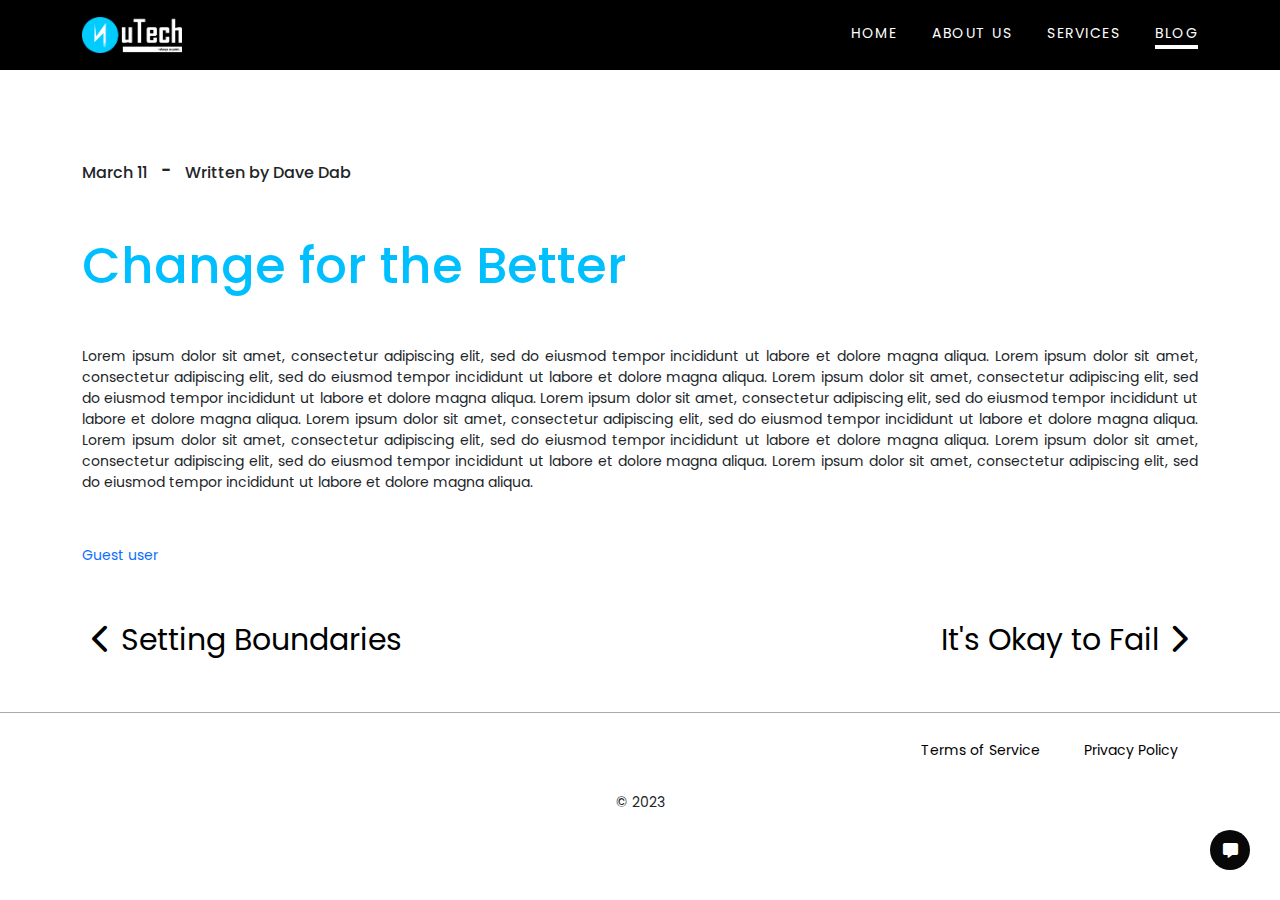
<file: change.html>
<!DOCTYPE html>
<html lang="en">
<head>
    <!-- Basic Page Needs
    ================================================== -->
    <meta http-equiv="Content-Type" content="text/html; charset=utf-8">
    <meta http-equiv="X-UA-Compatible" content="IE=edge">

    <title>Change for the Better!</title>

    <meta name="description" content="">
    <meta name="author" content="">
    <meta name="keywords" content="">

    <!-- Mobile Specific Metas
    ================================================== -->
    <meta name="viewport" content="width=device-width, minimum-scale=1.0">
    <meta name="apple-mobile-web-app-capable" content="yes">


      <!-- Stylesheets
    ================================================== -->
    <!-- Bootstrap core CSS -->
    <link href="https://cdn.jsdelivr.net/npm/bootstrap@5.1.3/dist/css/bootstrap.min.css" rel="stylesheet">

	<script src="https://cdn.jsdelivr.net/npm/bootstrap@5.1.3/dist/js/bootstrap.bundle.min.js"></script>

	<script src="https://cdn.jsdelivr.net/npm/@popperjs/core@2.10.2/dist/umd/popper.min.js"></script>

	<script src="https://cdn.jsdelivr.net/npm/bootstrap@5.1.3/dist/js/bootstrap.min.js"></script>

    <!-- Font Awesome core CSS -->
    <link rel="stylesheet" href="https://cdnjs.cloudflare.com/ajax/libs/font-awesome/6.1.1/css/all.min.css"/>

    <!-- Favicon -->
    <link rel="shortcut icon" href="images/u1.png">
    
    <!-- jQuery -->
    <script src="https://code.jquery.com/jquery-3.6.0.js"></script>
</head>
<body>

    <header>

        <!-- Navbar start -->
        <nav>
            <div class="container">
                <div class="logo">
                    <a href="index.html">
                        <img src="images/u2.png">
                    </a>
                </div>
                <ul>
                    <li><a href="index.html">Home</a></li>
                    <li><a href="about.html">About us</a></li>
                    <li><a href="service.html">Services</a></li>
                    <li class="active"><a href="blog.html">Blog</a></li>
                </ul>

                <div class="toggle-bar">
                    <div class="toggle" id="tog1"></div>
                    <div class="toggle" id="tog2"></div>
                    <div class="toggle" id="tog3"></div>
                    <div class="overlap" id="ov1" onclick="openSide()"></div>
                    <div class="overlap1" id="ov2" onclick="closeSide()"></div>
                </div>
            </div>
        </nav>
        <!-- Navbar end -->

        <!-- Sidebar start -->
        <div class="sidebar" id="sidebar">
            <ul>
                <a href="index.html"><li>HOME</li></a>
                <a href="about.html"><li>ABOUT US</li></a>
                <a href="service.html"><li>SERVICES</li></a>
                <a href="blog.html"><li>BLOG</li></a>
            </ul>
        </div>
        <!-- Sidebar end -->

    </header>


    <!-- fixed social icons start -->
    <div class="container-1">
        <div class="social-icons">
            <li><a href="" id="trans"><i class="fab fa-whatsapp"></i></a></li>
            <li><a href="" id="trans1"><i class="fab fa-facebook"></i></i></a></li>
            <li><a href="" id="trans2"><i class="fab fa-instagram"></i></a></li>
        </div>

        <div class="control">
            <i class="fa-solid fa-message one" onclick="openIcons()" id="one"></i>
            <i class="fa-solid fa-xmark two" onclick="closeIcons()" id="two"></i>
        </div>
    </div>
    <!-- fixed social icons end -->


     <!-- Container-2 start -->
     <div class="container-2">
        <div class="container">
            <h6>March 11 <span style="margin: 0 10px;font-size: 30px">&dash;</span> Written by Dave Dab</h6>
            <h1>Change for the Better</h1>
            <p>Lorem ipsum dolor sit amet, consectetur adipiscing elit, sed do eiusmod tempor incididunt ut labore et dolore magna aliqua. Lorem ipsum dolor sit amet, consectetur adipiscing elit, sed do eiusmod tempor incididunt ut labore et dolore magna aliqua. Lorem ipsum dolor sit amet, consectetur adipiscing elit, sed do eiusmod tempor incididunt ut labore et dolore magna aliqua. Lorem ipsum dolor sit amet, consectetur adipiscing elit, sed do eiusmod tempor incididunt ut labore et dolore magna aliqua. Lorem ipsum dolor sit amet, consectetur adipiscing elit, sed do eiusmod tempor incididunt ut labore et dolore magna aliqua. Lorem ipsum dolor sit amet, consectetur adipiscing elit, sed do eiusmod tempor incididunt ut labore et dolore magna aliqua. Lorem ipsum dolor sit amet, consectetur adipiscing elit, sed do eiusmod tempor incididunt ut labore et dolore magna aliqua. Lorem ipsum dolor sit amet, consectetur adipiscing elit, sed do eiusmod tempor incididunt ut labore et dolore magna aliqua.</p>

            <a class="guest" href="blog.html">Guest user</a>

            <div class="next">
                <a href="boundary.html"><i class="fas fa-chevron-left"></i>Setting Boundaries</a>
                <a href="okay.html">It's Okay to Fail<i class="fas fa-chevron-right"></i></a>
            </div>


        </div>
    </div>
    <!-- Container-2 end -->





 


<!-- footer start -->
<footer>
    <div class="container">
        <a href="terms.html">Terms of Service</a>
        <a href="privacy.html">Privacy Policy</a>
        <div class="text-center">
            <p>&copy; 2023</p>
        </div>
    </div>
</footer>
<!-- footer end -->



                
                
                







































<!-- style start -->

<style>
@import url('https://fonts.googleapis.com/css2?family=Open+Sans:wght@500&family=Poppins:wght@400;500;700;900&display=swap');
@import url('https://fonts.googleapis.com/css2?family=Open+Sans:wght@500&family=Poppins:wght@400;700&display=swap');
@import url('https://fonts.googleapis.com/css2?family=Lobster&family=Poppins:wght@200;400;700&display=swap');
@import url('https://fonts.googleapis.com/css2?family=Lato&family=Lobster&family=Poppins:wght@200;400;700&display=swap');
@import url('https://fonts.googleapis.com/css2?family=Nabla&display=swap');

html{
    scroll-behavior: smooth;
    }
*{
	margin: 0;
	padding: 0;
	font-family: 'Poppins', sans-serif;
	
}
a{
    text-decoration: none;
}

/* MEDIA QUERIES CONTAINER AT 992PX 
================================================== */

@media only screen and (max-width: 992px) {
    /* container */
    .container{
        max-width: 992px!important;
        
    }
  }


/* Navbar */
nav{
    position: absolute;
    top: 0;
    left: 0;
    width: 100%;
    height: 70px;
    z-index: 999999999999999999999;
    transition: all 300ms ease-out;
    display: flex;
    justify-content: space-between;
    align-items: center;
    background: black;
    
}
nav.active{
    position: fixed;
    top: 0;
    left: 0;
    width: 100%;
    height: 80px;
    z-index: 999999999999999999999;
    background: black;
    transition: all 300ms ease-out;
    display: flex;
    justify-content: space-between;
    align-items: center;
}
nav .container{
    height: 70px;
    display: flex;
    justify-content: space-between;
    align-items: center;
    position: relative;
}
nav img{
    width: 100px;
}
nav ul{
    display: flex;
    margin-top: 15px;
}
nav ul li{
    list-style: none;
    margin-left: 35px;
}
nav ul li a{
    color: white;
    font-size: 14px;
    text-transform: uppercase;
    position: relative;
    transition: all 300ms ease-out;
    letter-spacing: 1.5px;
}
nav ul li a:hover{
    color: white!important;
}
nav ul li a::after{
    content: "";
    height: 4px;
    width: 0;
    display: block;
    transition: all 300ms ease-out;
    margin: auto;
}
nav ul li a:hover::after, nav ul .active a::after{
    background: white;
    width: 100%;
}

@media only screen and (max-width: 767px) {
    /* Navbar */
    nav ul{
        display: none;
        
    }
    nav button{
        display: none;
    }
  }

/* Toggle bar*/
.toggle-bar{
    position: absolute;
    top: 30px;
    right: 30px;
    display: none;
    cursor: pointer;
}
.toggle-bar .toggle{
    height: 4px;
    width: 33px;
    border-radius: 50px;
    margin-bottom: 5px;
    background: #fff;
    transition: all 300ms ease-out;
}
.toggle-bar .overlap, .toggle-bar .overlap1{
    background: transparent;
    position: absolute;
    top: -10px;
    left: -5px;
    right: 0;
    bottom: 0;
    padding: 20px;
    cursor: pointer;
}
.toggle-bar .overlap{
    z-index: 1;
}
.toggle-bar .overlap1{
    z-index: -1;
}

@media only screen and (max-width: 767px) {
    /* toggle-bar */
    .toggle-bar{
        display: block;
        align-items: center;
        justify-content: center;
        flex-direction: column;
        
    }
  }


/* Sidebar */
.sidebar{
    display: none;
    position: fixed;
    left: 0;
    top: -1000px;
    height: 100vh;
    overflow-y: scroll;
    width: 100%;
    background: rgb(8, 8, 8);
    z-index: 999;
    transition: all 300ms ease-out;
    padding-top: 85px;
    padding-bottom: 100px;
    opacity: 0;

}
.sidebar ul {
    margin-left: -30px;
    margin-top: 20px;
    margin-bottom: 20px;
    overflow-x: hidden;
}
.sidebar ul li{
    list-style: none;
    margin-bottom: 15px;
    width: 100%;
    padding: 8px 10px;
    font-size: 14px;
    transition: all 300ms ease-out;
    position: relative;
    color: white;
}
.sidebar ul li:hover{
    background: #ccf;
}
.sidebar .about li::after, .sidebar .faq li::after{
    content: "";
    border: 6px solid;
    position: absolute;
    top: 15px;
    right: 15px;
    border-color: white transparent transparent transparent;
    transform: rotate(0deg);
    transition: all 200ms ease-out;
}
.sub-class-mobile, .sub-class-mobile-1{
    display: none;
}
.sub-class-mobile.active{
    display: block;
}
.sidebar .sub-class-mobile ul{
    margin-left: -20px;
    margin-bottom: 0;
}
.sub-class-mobile-1.active{
    display: block;
}
.sidebar .sub-class-mobile-1 ul{
    margin-left: -20px;
    margin-bottom: 0;
}

@media only screen and (max-width: 767px) {
    /* sidebar */
    .sidebar{
        display: block;
    }
    
  }


/* fixed social icons */
.container-1{
    position: fixed;
    bottom: 30px;
    right: 30px;
    z-index: 999999999;
}
.container-1 .social-icons li{
    list-style: none;
    margin-bottom: 10px;
}
.container-1 .social-icons li a{
    height: 40px;
    width: 40px;
    display: flex;
    align-items: center;
    justify-content: center;
    border-radius: 50%;
    text-decoration: none;
}
.container-1 .social-icons li #trans{
    transform: scale(0.6) translateY(60px);
    transition: all 0.3s ease-in-out;
    opacity: 0;
    pointer-events: none;
    background: #25D366;
}
.container-1 .social-icons li #trans1{
    transform: scale(0.6) translateY(40px);
    transition: all 0.3s ease-in-out;
    opacity: 0;
    pointer-events: none;
    background: #4267b2;
}
.container-1 .social-icons li #trans2{
    transform: translateY(20px);
    transition: all 0.3s ease-in-out;
    opacity: 0;
    pointer-events: none;
    background: linear-gradient(rgb(231, 0, 231), rgb(255, 115, 0));
}
.container-1 .social-icons li a i{
    color: white;
}
.container-1 .social-icons li #trans i{
    font-size: 20px;
}
.container-1 .social-icons li #trans1 i{
    font-size: 18px;
}
.container-1 .control{
    position: relative;
    margin-top: 50px;
    transition: all 0.3s ease-in-out;
}

.container-1 .control:hover{
    transform: translateY(-3px);
}
.container-1 .control i{
    height: 40px;
    width: 40px;
    display: flex;
    align-items: center;
    justify-content: center;
    border-radius: 50%;
    background: rgb(8, 8, 8);
    color: white;
    position: absolute;
    bottom: 0;
    cursor: pointer;
}
.control .one{
    opacity: 1;
    z-index: 1;
    transition: 0.3s ease-in-out;
    font-size: 15px;
}
.control .two{
    opacity: 0;
    z-index: -1;
    transition: all 0.3s ease-in-out;
    font-size: 22px;
}



/* Container-2 */
.container-2{
    margin-top: 150px;
    margin-bottom: 50px;
}
.container-2 h6{
    margin-bottom: 50px;
}
.container-2 h1{
    font-size: 50px;
    color: deepskyblue;
    margin-bottom: 50px;
}
.container-2 p{
    font-size: 14px;
    margin-bottom: 50px;
    text-align: justify;
}
.container-2 .guest{
    font-size: 14px;
}
.container-2 .next{
    margin-top: 50px;
    display: flex;
    justify-content: space-between;
}
.container-2 .next a{
    font-size: 30px;
    color: black;
}
.container-2 .next a i{
    margin: 0 10px;
}



@media only screen and (max-width: 767px) {
    /* Container-2 */
    .container-2{
        margin-bottom: 20px;
    }
    .container-2 .col-md-6{
        margin-bottom: 20px;
    }
}







/* footer */

footer{
    padding: 25px 0;
    text-align: right;
    border-top: 1px solid rgb(170, 170, 170); 
}
footer a{
    color: black;
    font-size: 14px;
    margin: 0 20px;
    transition: all 300ms ease-out;
}
footer a:hover{
    color: deepskyblue;
}
footer .text-center{
    margin-top: 30px;
}
footer p{
    font-size: 14px;
}

@media only screen and (max-width: 767px) {
    /* footer */
    footer{
        text-align: center;
    }
}

@media only screen and (max-width: 350px) {
    /* footer */
    footer{
        text-align: left;
    }
    footer a{
        margin: 0;
        margin-right: 10px;
    }
}
        


</style>

<!-- style end -->






<script src="main.js"></script>

    
</body>
</html>
</file>
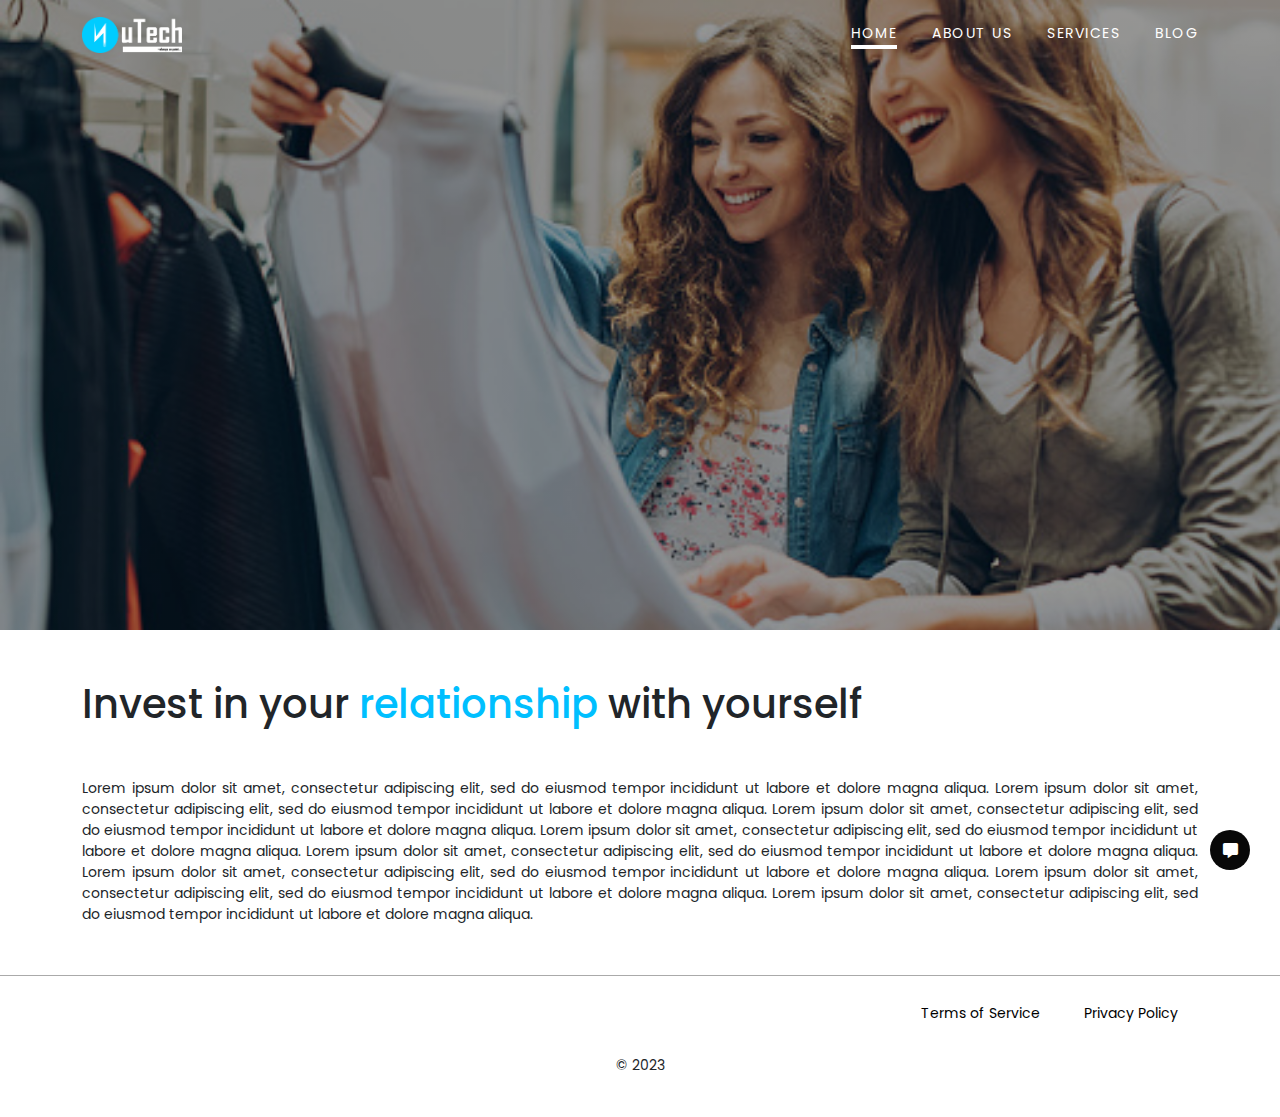
<file: learn1.html>
<!DOCTYPE html>
<html lang="en">
<head>
    <!-- Basic Page Needs
    ================================================== -->
    <meta http-equiv="Content-Type" content="text/html; charset=utf-8">
    <meta http-equiv="X-UA-Compatible" content="IE=edge">

    <title>Invest!</title>

    <meta name="description" content="">
    <meta name="author" content="">
    <meta name="keywords" content="">

    <!-- Mobile Specific Metas
    ================================================== -->
    <meta name="viewport" content="width=device-width, minimum-scale=1.0">
    <meta name="apple-mobile-web-app-capable" content="yes">


      <!-- Stylesheets
    ================================================== -->
    <!-- Bootstrap core CSS -->
    <link href="https://cdn.jsdelivr.net/npm/bootstrap@5.1.3/dist/css/bootstrap.min.css" rel="stylesheet">

	<script src="https://cdn.jsdelivr.net/npm/bootstrap@5.1.3/dist/js/bootstrap.bundle.min.js"></script>

	<script src="https://cdn.jsdelivr.net/npm/@popperjs/core@2.10.2/dist/umd/popper.min.js"></script>

	<script src="https://cdn.jsdelivr.net/npm/bootstrap@5.1.3/dist/js/bootstrap.min.js"></script>

    <!-- Font Awesome core CSS -->
    <link rel="stylesheet" href="https://cdnjs.cloudflare.com/ajax/libs/font-awesome/6.1.1/css/all.min.css"/>

    <!-- Favicon -->
    <link rel="shortcut icon" href="images/u1.png">
    
    <!-- jQuery -->
    <script src="https://code.jquery.com/jquery-3.6.0.js"></script>
</head>
<body>

    <header>

        <!-- Navbar start -->
        <nav>
            <div class="container">
                <div class="logo">
                    <a href="index.html">
                        <img src="images/u2.png">
                    </a>
                </div>
                <ul>
                    <li class="active"><a href="index.html">Home</a></li>
                    <li><a href="about.html">About us</a></li>
                    <li><a href="service.html">Services</a></li>
                    <li><a href="blog.html">Blog</a></li>
                </ul>

                <div class="toggle-bar">
                    <div class="toggle" id="tog1"></div>
                    <div class="toggle" id="tog2"></div>
                    <div class="toggle" id="tog3"></div>
                    <div class="overlap" id="ov1" onclick="openSide()"></div>
                    <div class="overlap1" id="ov2" onclick="closeSide()"></div>
                </div>
            </div>
        </nav>
        <!-- Navbar end -->

        <!-- Sidebar start -->
        <div class="sidebar" id="sidebar">
            <ul>
                <a href="index.html"><li>HOME</li></a>
                <a href="about.html"><li>ABOUT US</li></a>
                <a href="service.html"><li>SERVICES</li></a>
                <a href="blog.html"><li>BLOG</li></a>
            </ul>
        </div>
        <!-- Sidebar end -->

    </header>


    <!-- fixed social icons start -->
    <div class="container-1">
        <div class="social-icons">
            <li><a href="" id="trans"><i class="fab fa-whatsapp"></i></a></li>
            <li><a href="" id="trans1"><i class="fab fa-facebook"></i></i></a></li>
            <li><a href="" id="trans2"><i class="fab fa-instagram"></i></a></li>
        </div>

        <div class="control">
            <i class="fa-solid fa-message one" onclick="openIcons()" id="one"></i>
            <i class="fa-solid fa-xmark two" onclick="closeIcons()" id="two"></i>
        </div>
    </div>
    <!-- fixed social icons end -->


     <!-- Container-2 start -->
     <div class="container-2">
        <div class="container">
            <h1>Invest in your <span style="color: deepskyblue;">relationship</span> with yourself</h1>
            <p>Lorem ipsum dolor sit amet, consectetur adipiscing elit, sed do eiusmod tempor incididunt ut labore et dolore magna aliqua. Lorem ipsum dolor sit amet, consectetur adipiscing elit, sed do eiusmod tempor incididunt ut labore et dolore magna aliqua. Lorem ipsum dolor sit amet, consectetur adipiscing elit, sed do eiusmod tempor incididunt ut labore et dolore magna aliqua. Lorem ipsum dolor sit amet, consectetur adipiscing elit, sed do eiusmod tempor incididunt ut labore et dolore magna aliqua. Lorem ipsum dolor sit amet, consectetur adipiscing elit, sed do eiusmod tempor incididunt ut labore et dolore magna aliqua. Lorem ipsum dolor sit amet, consectetur adipiscing elit, sed do eiusmod tempor incididunt ut labore et dolore magna aliqua. Lorem ipsum dolor sit amet, consectetur adipiscing elit, sed do eiusmod tempor incididunt ut labore et dolore magna aliqua. Lorem ipsum dolor sit amet, consectetur adipiscing elit, sed do eiusmod tempor incididunt ut labore et dolore magna aliqua.</p>
    
        </div>
    </div>
    <!-- Container-2 end -->





 


<!-- footer start -->
<footer>
    <div class="container">
        <a href="terms.html">Terms of Service</a>
        <a href="privacy.html">Privacy Policy</a>
        <div class="text-center">
            <p>&copy; 2023</p>
        </div>
    </div>
</footer>
<!-- footer end -->



                
                
                







































<!-- style start -->

<style>
@import url('https://fonts.googleapis.com/css2?family=Open+Sans:wght@500&family=Poppins:wght@400;500;700;900&display=swap');
@import url('https://fonts.googleapis.com/css2?family=Open+Sans:wght@500&family=Poppins:wght@400;700&display=swap');
@import url('https://fonts.googleapis.com/css2?family=Lobster&family=Poppins:wght@200;400;700&display=swap');
@import url('https://fonts.googleapis.com/css2?family=Lato&family=Lobster&family=Poppins:wght@200;400;700&display=swap');
@import url('https://fonts.googleapis.com/css2?family=Nabla&display=swap');

html{
    scroll-behavior: smooth;
    }
*{
	margin: 0;
	padding: 0;
	font-family: 'Poppins', sans-serif;
	
}
a{
    text-decoration: none;
}

/* MEDIA QUERIES CONTAINER AT 992PX 
================================================== */

@media only screen and (max-width: 992px) {
    /* container */
    .container{
        max-width: 992px!important;
        
    }
  }


/* header */
header{
    height: 70vh;
    background-image: linear-gradient(rgba(0, 0, 0, 0.4), rgba(0, 0, 0, 0.4)), url(images/wo.jpg);
    background-repeat: no-repeat;
    background-size: cover;
    background-position: center;
}


/* Navbar */
nav{
    position: absolute;
    top: 0;
    left: 0;
    width: 100%;
    height: 70px;
    z-index: 999999999999999999999;
    transition: all 300ms ease-out;
    display: flex;
    justify-content: space-between;
    align-items: center;
    
}
nav.active{
    position: fixed;
    top: 0;
    left: 0;
    width: 100%;
    height: 80px;
    z-index: 999999999999999999999;
    background: black;
    transition: all 300ms ease-out;
    display: flex;
    justify-content: space-between;
    align-items: center;
}
nav .container{
    height: 70px;
    display: flex;
    justify-content: space-between;
    align-items: center;
    position: relative;
}
nav img{
    width: 100px;
}
nav ul{
    display: flex;
    margin-top: 15px;
}
nav ul li{
    list-style: none;
    margin-left: 35px;
}
nav ul li a{
    color: white;
    font-size: 14px;
    text-transform: uppercase;
    position: relative;
    transition: all 300ms ease-out;
    letter-spacing: 1.5px;
}
nav ul li a:hover{
    color: white!important;
}
nav ul li a::after{
    content: "";
    height: 4px;
    width: 0;
    display: block;
    transition: all 300ms ease-out;
    margin: auto;
}
nav ul li a:hover::after, nav ul .active a::after{
    background: white;
    width: 100%;
}

@media only screen and (max-width: 767px) {
    /* Navbar */
    nav ul{
        display: none;
        
    }
    nav button{
        display: none;
    }
  }

/* Toggle bar*/
.toggle-bar{
    position: absolute;
    top: 30px;
    right: 30px;
    display: none;
    cursor: pointer;
}
.toggle-bar .toggle{
    height: 4px;
    width: 33px;
    border-radius: 50px;
    margin-bottom: 5px;
    background: #fff;
    transition: all 300ms ease-out;
}
.toggle-bar .overlap, .toggle-bar .overlap1{
    background: transparent;
    position: absolute;
    top: -10px;
    left: -5px;
    right: 0;
    bottom: 0;
    padding: 20px;
    cursor: pointer;
}
.toggle-bar .overlap{
    z-index: 1;
}
.toggle-bar .overlap1{
    z-index: -1;
}

@media only screen and (max-width: 767px) {
    /* toggle-bar */
    .toggle-bar{
        display: block;
        align-items: center;
        justify-content: center;
        flex-direction: column;
        
    }
  }


/* Sidebar */
.sidebar{
    display: none;
    position: fixed;
    left: 0;
    top: -1000px;
    height: 100vh;
    overflow-y: scroll;
    width: 100%;
    background: rgb(8, 8, 8);
    z-index: 999;
    transition: all 300ms ease-out;
    padding-top: 85px;
    padding-bottom: 100px;
    opacity: 0;

}
.sidebar ul {
    margin-left: -30px;
    margin-top: 20px;
    margin-bottom: 20px;
    overflow-x: hidden;
}
.sidebar ul li{
    list-style: none;
    margin-bottom: 15px;
    width: 100%;
    padding: 8px 10px;
    font-size: 14px;
    transition: all 300ms ease-out;
    position: relative;
    color: white;
}
.sidebar ul li:hover{
    background: #ccf;
}
.sidebar .about li::after, .sidebar .faq li::after{
    content: "";
    border: 6px solid;
    position: absolute;
    top: 15px;
    right: 15px;
    border-color: white transparent transparent transparent;
    transform: rotate(0deg);
    transition: all 200ms ease-out;
}
.sub-class-mobile, .sub-class-mobile-1{
    display: none;
}
.sub-class-mobile.active{
    display: block;
}
.sidebar .sub-class-mobile ul{
    margin-left: -20px;
    margin-bottom: 0;
}
.sub-class-mobile-1.active{
    display: block;
}
.sidebar .sub-class-mobile-1 ul{
    margin-left: -20px;
    margin-bottom: 0;
}

@media only screen and (max-width: 767px) {
    /* sidebar */
    .sidebar{
        display: block;
    }
    
  }


/* fixed social icons */
.container-1{
    position: fixed;
    bottom: 30px;
    right: 30px;
    z-index: 999999999;
}
.container-1 .social-icons li{
    list-style: none;
    margin-bottom: 10px;
}
.container-1 .social-icons li a{
    height: 40px;
    width: 40px;
    display: flex;
    align-items: center;
    justify-content: center;
    border-radius: 50%;
    text-decoration: none;
}
.container-1 .social-icons li #trans{
    transform: scale(0.6) translateY(60px);
    transition: all 0.3s ease-in-out;
    opacity: 0;
    pointer-events: none;
    background: #25D366;
}
.container-1 .social-icons li #trans1{
    transform: scale(0.6) translateY(40px);
    transition: all 0.3s ease-in-out;
    opacity: 0;
    pointer-events: none;
    background: #4267b2;
}
.container-1 .social-icons li #trans2{
    transform: translateY(20px);
    transition: all 0.3s ease-in-out;
    opacity: 0;
    pointer-events: none;
    background: linear-gradient(rgb(231, 0, 231), rgb(255, 115, 0));
}
.container-1 .social-icons li a i{
    color: white;
}
.container-1 .social-icons li #trans i{
    font-size: 20px;
}
.container-1 .social-icons li #trans1 i{
    font-size: 18px;
}
.container-1 .control{
    position: relative;
    margin-top: 50px;
    transition: all 0.3s ease-in-out;
}

.container-1 .control:hover{
    transform: translateY(-3px);
}
.container-1 .control i{
    height: 40px;
    width: 40px;
    display: flex;
    align-items: center;
    justify-content: center;
    border-radius: 50%;
    background: rgb(8, 8, 8);
    color: white;
    position: absolute;
    bottom: 0;
    cursor: pointer;
}
.control .one{
    opacity: 1;
    z-index: 1;
    transition: 0.3s ease-in-out;
    font-size: 15px;
}
.control .two{
    opacity: 0;
    z-index: -1;
    transition: all 0.3s ease-in-out;
    font-size: 22px;
}



/* Container-2 */
.container-2{
    margin-top: 50px;
    margin-bottom: 50px;
}
.container-2 h1{
    font-size: 40px;
    margin-bottom: 50px;
}
.container-2 p{
    font-size: 14px;
    margin-bottom: 50px;
    text-align: justify;
}
.container-2 .guest{
    font-size: 14px;
}
.container-2 .next{
    margin-top: 50px;
    display: flex;
    justify-content: space-between;
}
.container-2 .next a{
    font-size: 30px;
    color: black;
}
.container-2 .next a i{
    margin: 0 10px;
}



@media only screen and (max-width: 767px) {
    /* Container-2 */
    .container-2{
        margin-bottom: 20px;
    }
    .container-2 .col-md-6{
        margin-bottom: 20px;
    }
}







/* footer */

footer{
    padding: 25px 0;
    text-align: right;
    border-top: 1px solid rgb(170, 170, 170); 
}
footer a{
    color: black;
    font-size: 14px;
    margin: 0 20px;
    transition: all 300ms ease-out;
}
footer a:hover{
    color: deepskyblue;
}
footer .text-center{
    margin-top: 30px;
}
footer p{
    font-size: 14px;
}

@media only screen and (max-width: 767px) {
    /* footer */
    footer{
        text-align: center;
    }
}

@media only screen and (max-width: 350px) {
    /* footer */
    footer{
        text-align: left;
    }
    footer a{
        margin: 0;
        margin-right: 10px;
    }
}
        


</style>

<!-- style end -->






<script src="main.js"></script>

    
</body>
</html>
</file>
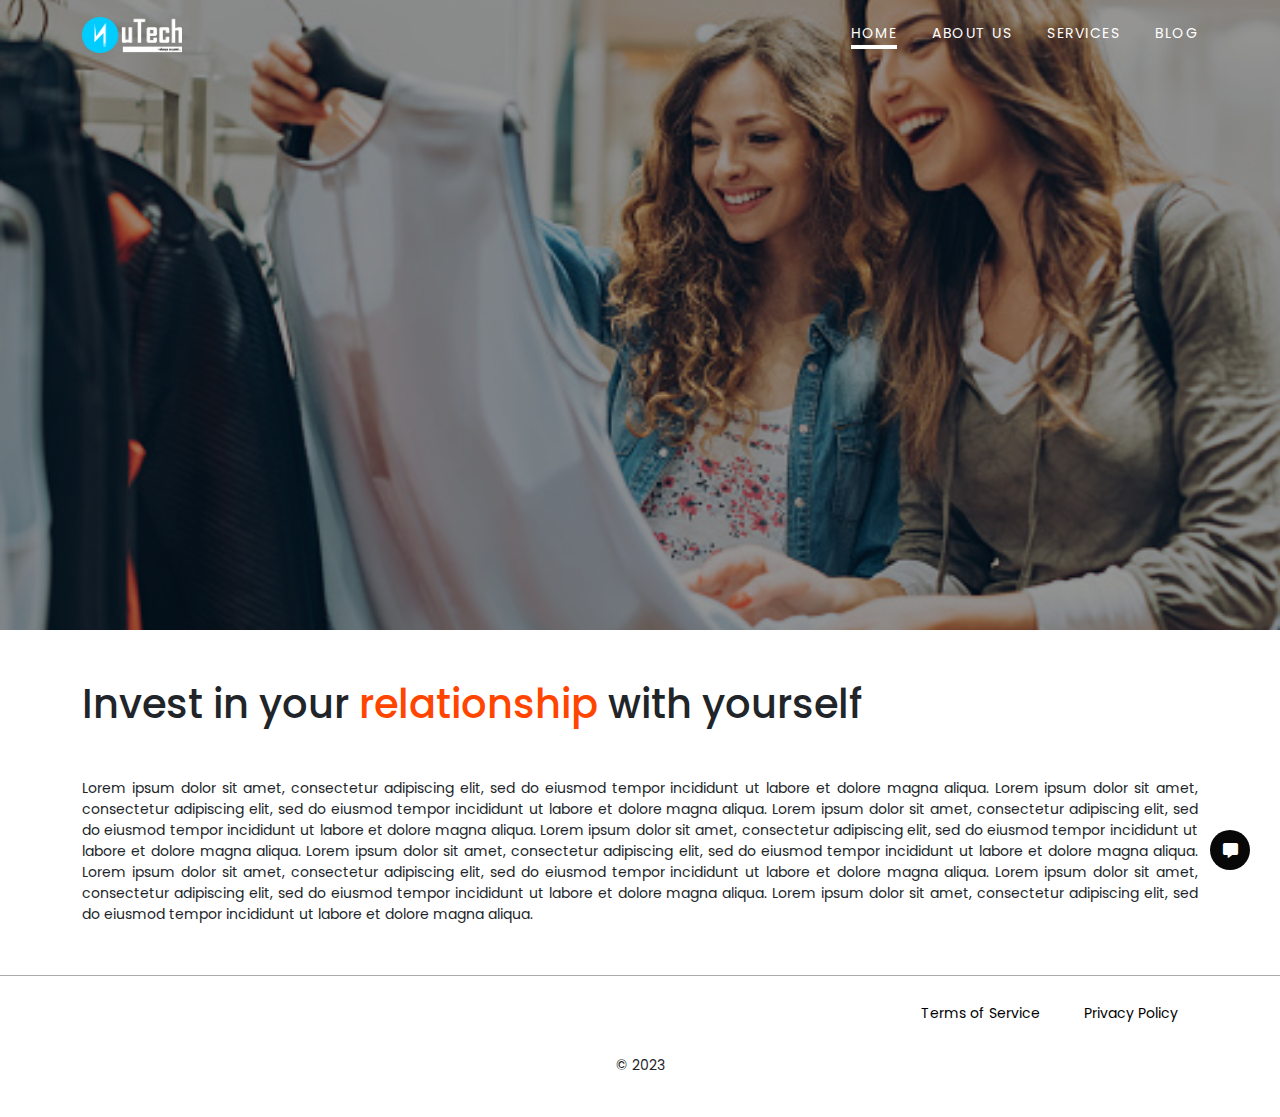
<file: learn2.html>
<!DOCTYPE html>
<html lang="en">
<head>
    <!-- Basic Page Needs
    ================================================== -->
    <meta http-equiv="Content-Type" content="text/html; charset=utf-8">
    <meta http-equiv="X-UA-Compatible" content="IE=edge">

    <title>Invest!</title>

    <meta name="description" content="">
    <meta name="author" content="">
    <meta name="keywords" content="">

    <!-- Mobile Specific Metas
    ================================================== -->
    <meta name="viewport" content="width=device-width, minimum-scale=1.0">
    <meta name="apple-mobile-web-app-capable" content="yes">


      <!-- Stylesheets
    ================================================== -->
    <!-- Bootstrap core CSS -->
    <link href="https://cdn.jsdelivr.net/npm/bootstrap@5.1.3/dist/css/bootstrap.min.css" rel="stylesheet">

	<script src="https://cdn.jsdelivr.net/npm/bootstrap@5.1.3/dist/js/bootstrap.bundle.min.js"></script>

	<script src="https://cdn.jsdelivr.net/npm/@popperjs/core@2.10.2/dist/umd/popper.min.js"></script>

	<script src="https://cdn.jsdelivr.net/npm/bootstrap@5.1.3/dist/js/bootstrap.min.js"></script>

    <!-- Font Awesome core CSS -->
    <link rel="stylesheet" href="https://cdnjs.cloudflare.com/ajax/libs/font-awesome/6.1.1/css/all.min.css"/>

    <!-- Favicon -->
    <link rel="shortcut icon" href="images/u1.png">
    
    <!-- jQuery -->
    <script src="https://code.jquery.com/jquery-3.6.0.js"></script>
</head>
<body>

    <header>

        <!-- Navbar start -->
        <nav>
            <div class="container">
                <div class="logo">
                    <a href="index.html">
                        <img src="images/u2.png">
                    </a>
                </div>
                <ul>
                    <li class="active"><a href="index.html">Home</a></li>
                    <li><a href="about.html">About us</a></li>
                    <li><a href="service.html">Services</a></li>
                    <li><a href="blog.html">Blog</a></li>
                </ul>

                <div class="toggle-bar">
                    <div class="toggle" id="tog1"></div>
                    <div class="toggle" id="tog2"></div>
                    <div class="toggle" id="tog3"></div>
                    <div class="overlap" id="ov1" onclick="openSide()"></div>
                    <div class="overlap1" id="ov2" onclick="closeSide()"></div>
                </div>
            </div>
        </nav>
        <!-- Navbar end -->

        <!-- Sidebar start -->
        <div class="sidebar" id="sidebar">
            <ul>
                <a href="index.html"><li>HOME</li></a>
                <a href="about.html"><li>ABOUT US</li></a>
                <a href="service.html"><li>SERVICES</li></a>
                <a href="blog.html"><li>BLOG</li></a>
            </ul>
        </div>
        <!-- Sidebar end -->

    </header>


    <!-- fixed social icons start -->
    <div class="container-1">
        <div class="social-icons">
            <li><a href="" id="trans"><i class="fab fa-whatsapp"></i></a></li>
            <li><a href="" id="trans1"><i class="fab fa-facebook"></i></i></a></li>
            <li><a href="" id="trans2"><i class="fab fa-instagram"></i></a></li>
        </div>

        <div class="control">
            <i class="fa-solid fa-message one" onclick="openIcons()" id="one"></i>
            <i class="fa-solid fa-xmark two" onclick="closeIcons()" id="two"></i>
        </div>
    </div>
    <!-- fixed social icons end -->


     <!-- Container-2 start -->
     <div class="container-2">
        <div class="container">
            <h1>Invest in your <span style="color: orangered;">relationship</span> with yourself</h1>
            <p>Lorem ipsum dolor sit amet, consectetur adipiscing elit, sed do eiusmod tempor incididunt ut labore et dolore magna aliqua. Lorem ipsum dolor sit amet, consectetur adipiscing elit, sed do eiusmod tempor incididunt ut labore et dolore magna aliqua. Lorem ipsum dolor sit amet, consectetur adipiscing elit, sed do eiusmod tempor incididunt ut labore et dolore magna aliqua. Lorem ipsum dolor sit amet, consectetur adipiscing elit, sed do eiusmod tempor incididunt ut labore et dolore magna aliqua. Lorem ipsum dolor sit amet, consectetur adipiscing elit, sed do eiusmod tempor incididunt ut labore et dolore magna aliqua. Lorem ipsum dolor sit amet, consectetur adipiscing elit, sed do eiusmod tempor incididunt ut labore et dolore magna aliqua. Lorem ipsum dolor sit amet, consectetur adipiscing elit, sed do eiusmod tempor incididunt ut labore et dolore magna aliqua. Lorem ipsum dolor sit amet, consectetur adipiscing elit, sed do eiusmod tempor incididunt ut labore et dolore magna aliqua.</p>
    
        </div>
    </div>
    <!-- Container-2 end -->





 


<!-- footer start -->
<footer>
    <div class="container">
        <a href="terms.html">Terms of Service</a>
        <a href="privacy.html">Privacy Policy</a>
        <div class="text-center">
            <p>&copy; 2023</p>
        </div>
    </div>
</footer>
<!-- footer end -->



                
                
                







































<!-- style start -->

<style>
@import url('https://fonts.googleapis.com/css2?family=Open+Sans:wght@500&family=Poppins:wght@400;500;700;900&display=swap');
@import url('https://fonts.googleapis.com/css2?family=Open+Sans:wght@500&family=Poppins:wght@400;700&display=swap');
@import url('https://fonts.googleapis.com/css2?family=Lobster&family=Poppins:wght@200;400;700&display=swap');
@import url('https://fonts.googleapis.com/css2?family=Lato&family=Lobster&family=Poppins:wght@200;400;700&display=swap');
@import url('https://fonts.googleapis.com/css2?family=Nabla&display=swap');

html{
    scroll-behavior: smooth;
    }
*{
	margin: 0;
	padding: 0;
	font-family: 'Poppins', sans-serif;
	
}
a{
    text-decoration: none;
}

/* MEDIA QUERIES CONTAINER AT 992PX 
================================================== */

@media only screen and (max-width: 992px) {
    /* container */
    .container{
        max-width: 992px!important;
        
    }
  }


/* header */
header{
    height: 70vh;
    background-image: linear-gradient(rgba(0, 0, 0, 0.4), rgba(0, 0, 0, 0.4)), url(images/wo.jpg);
    background-repeat: no-repeat;
    background-size: cover;
    background-position: center;
}


/* Navbar */
nav{
    position: absolute;
    top: 0;
    left: 0;
    width: 100%;
    height: 70px;
    z-index: 999999999999999999999;
    transition: all 300ms ease-out;
    display: flex;
    justify-content: space-between;
    align-items: center;
    
}
nav.active{
    position: fixed;
    top: 0;
    left: 0;
    width: 100%;
    height: 80px;
    z-index: 999999999999999999999;
    background: black;
    transition: all 300ms ease-out;
    display: flex;
    justify-content: space-between;
    align-items: center;
}
nav .container{
    height: 70px;
    display: flex;
    justify-content: space-between;
    align-items: center;
    position: relative;
}
nav img{
    width: 100px;
}
nav ul{
    display: flex;
    margin-top: 15px;
}
nav ul li{
    list-style: none;
    margin-left: 35px;
}
nav ul li a{
    color: white;
    font-size: 14px;
    text-transform: uppercase;
    position: relative;
    transition: all 300ms ease-out;
    letter-spacing: 1.5px;
}
nav ul li a:hover{
    color: white!important;
}
nav ul li a::after{
    content: "";
    height: 4px;
    width: 0;
    display: block;
    transition: all 300ms ease-out;
    margin: auto;
}
nav ul li a:hover::after, nav ul .active a::after{
    background: white;
    width: 100%;
}

@media only screen and (max-width: 767px) {
    /* Navbar */
    nav ul{
        display: none;
        
    }
    nav button{
        display: none;
    }
  }

/* Toggle bar*/
.toggle-bar{
    position: absolute;
    top: 30px;
    right: 30px;
    display: none;
    cursor: pointer;
}
.toggle-bar .toggle{
    height: 4px;
    width: 33px;
    border-radius: 50px;
    margin-bottom: 5px;
    background: #fff;
    transition: all 300ms ease-out;
}
.toggle-bar .overlap, .toggle-bar .overlap1{
    background: transparent;
    position: absolute;
    top: -10px;
    left: -5px;
    right: 0;
    bottom: 0;
    padding: 20px;
    cursor: pointer;
}
.toggle-bar .overlap{
    z-index: 1;
}
.toggle-bar .overlap1{
    z-index: -1;
}

@media only screen and (max-width: 767px) {
    /* toggle-bar */
    .toggle-bar{
        display: block;
        align-items: center;
        justify-content: center;
        flex-direction: column;
        
    }
  }


/* Sidebar */
.sidebar{
    display: none;
    position: fixed;
    left: 0;
    top: -1000px;
    height: 100vh;
    overflow-y: scroll;
    width: 100%;
    background: rgb(8, 8, 8);
    z-index: 999;
    transition: all 300ms ease-out;
    padding-top: 85px;
    padding-bottom: 100px;
    opacity: 0;

}
.sidebar ul {
    margin-left: -30px;
    margin-top: 20px;
    margin-bottom: 20px;
    overflow-x: hidden;
}
.sidebar ul li{
    list-style: none;
    margin-bottom: 15px;
    width: 100%;
    padding: 8px 10px;
    font-size: 14px;
    transition: all 300ms ease-out;
    position: relative;
    color: white;
}
.sidebar ul li:hover{
    background: #ccf;
}
.sidebar .about li::after, .sidebar .faq li::after{
    content: "";
    border: 6px solid;
    position: absolute;
    top: 15px;
    right: 15px;
    border-color: white transparent transparent transparent;
    transform: rotate(0deg);
    transition: all 200ms ease-out;
}
.sub-class-mobile, .sub-class-mobile-1{
    display: none;
}
.sub-class-mobile.active{
    display: block;
}
.sidebar .sub-class-mobile ul{
    margin-left: -20px;
    margin-bottom: 0;
}
.sub-class-mobile-1.active{
    display: block;
}
.sidebar .sub-class-mobile-1 ul{
    margin-left: -20px;
    margin-bottom: 0;
}

@media only screen and (max-width: 767px) {
    /* sidebar */
    .sidebar{
        display: block;
    }
    
  }


/* fixed social icons */
.container-1{
    position: fixed;
    bottom: 30px;
    right: 30px;
    z-index: 999999999;
}
.container-1 .social-icons li{
    list-style: none;
    margin-bottom: 10px;
}
.container-1 .social-icons li a{
    height: 40px;
    width: 40px;
    display: flex;
    align-items: center;
    justify-content: center;
    border-radius: 50%;
    text-decoration: none;
}
.container-1 .social-icons li #trans{
    transform: scale(0.6) translateY(60px);
    transition: all 0.3s ease-in-out;
    opacity: 0;
    pointer-events: none;
    background: #25D366;
}
.container-1 .social-icons li #trans1{
    transform: scale(0.6) translateY(40px);
    transition: all 0.3s ease-in-out;
    opacity: 0;
    pointer-events: none;
    background: #4267b2;
}
.container-1 .social-icons li #trans2{
    transform: translateY(20px);
    transition: all 0.3s ease-in-out;
    opacity: 0;
    pointer-events: none;
    background: linear-gradient(rgb(231, 0, 231), rgb(255, 115, 0));
}
.container-1 .social-icons li a i{
    color: white;
}
.container-1 .social-icons li #trans i{
    font-size: 20px;
}
.container-1 .social-icons li #trans1 i{
    font-size: 18px;
}
.container-1 .control{
    position: relative;
    margin-top: 50px;
    transition: all 0.3s ease-in-out;
}

.container-1 .control:hover{
    transform: translateY(-3px);
}
.container-1 .control i{
    height: 40px;
    width: 40px;
    display: flex;
    align-items: center;
    justify-content: center;
    border-radius: 50%;
    background: rgb(8, 8, 8);
    color: white;
    position: absolute;
    bottom: 0;
    cursor: pointer;
}
.control .one{
    opacity: 1;
    z-index: 1;
    transition: 0.3s ease-in-out;
    font-size: 15px;
}
.control .two{
    opacity: 0;
    z-index: -1;
    transition: all 0.3s ease-in-out;
    font-size: 22px;
}



/* Container-2 */
.container-2{
    margin-top: 50px;
    margin-bottom: 50px;
}
.container-2 h1{
    font-size: 40px;
    margin-bottom: 50px;
}
.container-2 p{
    font-size: 14px;
    margin-bottom: 50px;
    text-align: justify;
}
.container-2 .guest{
    font-size: 14px;
}
.container-2 .next{
    margin-top: 50px;
    display: flex;
    justify-content: space-between;
}
.container-2 .next a{
    font-size: 30px;
    color: black;
}
.container-2 .next a i{
    margin: 0 10px;
}



@media only screen and (max-width: 767px) {
    /* Container-2 */
    .container-2{
        margin-bottom: 20px;
    }
    .container-2 .col-md-6{
        margin-bottom: 20px;
    }
}







/* footer */

footer{
    padding: 25px 0;
    text-align: right;
    border-top: 1px solid rgb(170, 170, 170); 
}
footer a{
    color: black;
    font-size: 14px;
    margin: 0 20px;
    transition: all 300ms ease-out;
}
footer a:hover{
    color: deepskyblue;
}
footer .text-center{
    margin-top: 30px;
}
footer p{
    font-size: 14px;
}

@media only screen and (max-width: 767px) {
    /* footer */
    footer{
        text-align: center;
    }
}

@media only screen and (max-width: 350px) {
    /* footer */
    footer{
        text-align: left;
    }
    footer a{
        margin: 0;
        margin-right: 10px;
    }
}
        


</style>

<!-- style end -->






<script src="main.js"></script>

    
</body>
</html>
</file>
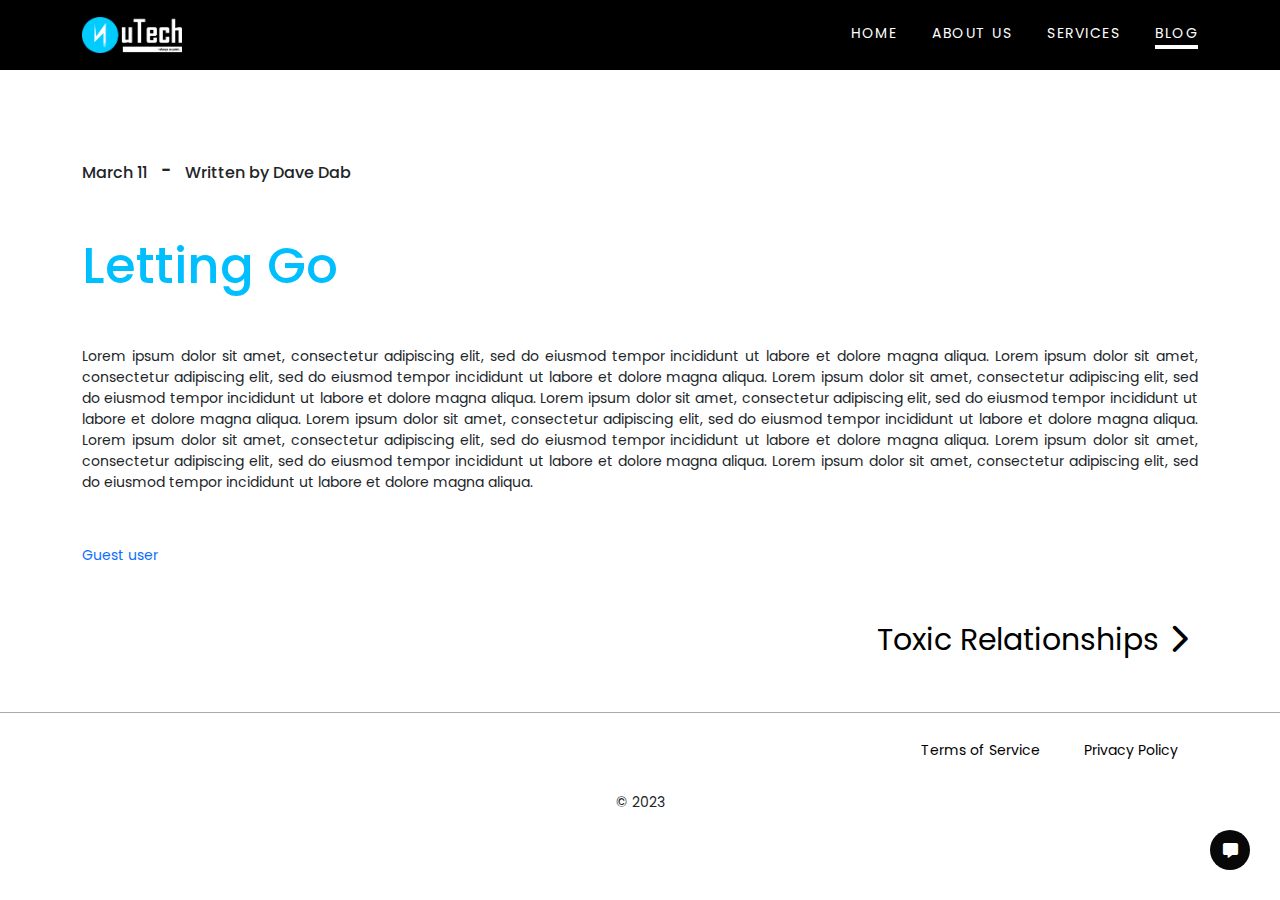
<file: letting.html>
<!DOCTYPE html>
<html lang="en">
<head>
    <!-- Basic Page Needs
    ================================================== -->
    <meta http-equiv="Content-Type" content="text/html; charset=utf-8">
    <meta http-equiv="X-UA-Compatible" content="IE=edge">

    <title>Letting go!</title>

    <meta name="description" content="">
    <meta name="author" content="">
    <meta name="keywords" content="">

    <!-- Mobile Specific Metas
    ================================================== -->
    <meta name="viewport" content="width=device-width, minimum-scale=1.0">
    <meta name="apple-mobile-web-app-capable" content="yes">


      <!-- Stylesheets
    ================================================== -->
    <!-- Bootstrap core CSS -->
    <link href="https://cdn.jsdelivr.net/npm/bootstrap@5.1.3/dist/css/bootstrap.min.css" rel="stylesheet">

	<script src="https://cdn.jsdelivr.net/npm/bootstrap@5.1.3/dist/js/bootstrap.bundle.min.js"></script>

	<script src="https://cdn.jsdelivr.net/npm/@popperjs/core@2.10.2/dist/umd/popper.min.js"></script>

	<script src="https://cdn.jsdelivr.net/npm/bootstrap@5.1.3/dist/js/bootstrap.min.js"></script>

    <!-- Font Awesome core CSS -->
    <link rel="stylesheet" href="https://cdnjs.cloudflare.com/ajax/libs/font-awesome/6.1.1/css/all.min.css"/>

    <!-- Favicon -->
    <link rel="shortcut icon" href="images/u1.png">
    
    <!-- jQuery -->
    <script src="https://code.jquery.com/jquery-3.6.0.js"></script>
</head>
<body>

    <header>

        <!-- Navbar start -->
        <nav>
            <div class="container">
                <div class="logo">
                    <a href="index.html">
                        <img src="images/u2.png">
                    </a>
                </div>
                <ul>
                    <li><a href="index.html">Home</a></li>
                    <li><a href="about.html">About us</a></li>
                    <li><a href="service.html">Services</a></li>
                    <li class="active"><a href="blog.html">Blog</a></li>
                </ul>


                <div class="toggle-bar">
                    <div class="toggle" id="tog1"></div>
                    <div class="toggle" id="tog2"></div>
                    <div class="toggle" id="tog3"></div>
                    <div class="overlap" id="ov1" onclick="openSide()"></div>
                    <div class="overlap1" id="ov2" onclick="closeSide()"></div>
                </div>
            </div>
        </nav>
        <!-- Navbar end -->

        <!-- Sidebar start -->
        <div class="sidebar" id="sidebar">
            <ul>
                <a href="index.html"><li>HOME</li></a>
                <a href="about.html"><li>ABOUT US</li></a>
                <a href="service.html"><li>SERVICES</li></a>
                <a href="blog.html"><li>BLOG</li></a>
            </ul>
        </div>
        <!-- Sidebar end -->

    </header>


    <!-- fixed social icons start -->
    <div class="container-1">
        <div class="social-icons">
            <li><a href="" id="trans"><i class="fab fa-whatsapp"></i></a></li>
            <li><a href="" id="trans1"><i class="fab fa-facebook"></i></i></a></li>
            <li><a href="" id="trans2"><i class="fab fa-instagram"></i></a></li>
        </div>

        <div class="control">
            <i class="fa-solid fa-message one" onclick="openIcons()" id="one"></i>
            <i class="fa-solid fa-xmark two" onclick="closeIcons()" id="two"></i>
        </div>
    </div>
    <!-- fixed social icons end -->


     <!-- Container-2 start -->
     <div class="container-2">
        <div class="container">
            <h6>March 11 <span style="margin: 0 10px;font-size: 30px">&dash;</span> Written by Dave Dab</h6>
            <h1>Letting Go</h1>
            <p>Lorem ipsum dolor sit amet, consectetur adipiscing elit, sed do eiusmod tempor incididunt ut labore et dolore magna aliqua. Lorem ipsum dolor sit amet, consectetur adipiscing elit, sed do eiusmod tempor incididunt ut labore et dolore magna aliqua. Lorem ipsum dolor sit amet, consectetur adipiscing elit, sed do eiusmod tempor incididunt ut labore et dolore magna aliqua. Lorem ipsum dolor sit amet, consectetur adipiscing elit, sed do eiusmod tempor incididunt ut labore et dolore magna aliqua. Lorem ipsum dolor sit amet, consectetur adipiscing elit, sed do eiusmod tempor incididunt ut labore et dolore magna aliqua. Lorem ipsum dolor sit amet, consectetur adipiscing elit, sed do eiusmod tempor incididunt ut labore et dolore magna aliqua. Lorem ipsum dolor sit amet, consectetur adipiscing elit, sed do eiusmod tempor incididunt ut labore et dolore magna aliqua. Lorem ipsum dolor sit amet, consectetur adipiscing elit, sed do eiusmod tempor incididunt ut labore et dolore magna aliqua.</p>

            <a class="guest" href="blog.html">Guest user</a>

            <div class="next">
                <a href="toxic.html">Toxic Relationships<i class="fas fa-chevron-right"></i></a>
            </div>


        </div>
    </div>
    <!-- Container-2 end -->





 


<!-- footer start -->
<footer>
    <div class="container">
        <a href="terms.html">Terms of Service</a>
        <a href="privacy.html">Privacy Policy</a>
        <div class="text-center">
            <p>&copy; 2023</p>
        </div>
    </div>
</footer>
<!-- footer end -->



                
                
                







































<!-- style start -->

<style>
@import url('https://fonts.googleapis.com/css2?family=Open+Sans:wght@500&family=Poppins:wght@400;500;700;900&display=swap');
@import url('https://fonts.googleapis.com/css2?family=Open+Sans:wght@500&family=Poppins:wght@400;700&display=swap');
@import url('https://fonts.googleapis.com/css2?family=Lobster&family=Poppins:wght@200;400;700&display=swap');
@import url('https://fonts.googleapis.com/css2?family=Lato&family=Lobster&family=Poppins:wght@200;400;700&display=swap');
@import url('https://fonts.googleapis.com/css2?family=Nabla&display=swap');

html{
    scroll-behavior: smooth;
    }
*{
	margin: 0;
	padding: 0;
	font-family: 'Poppins', sans-serif;
	
}
a{
    text-decoration: none;
}

/* MEDIA QUERIES CONTAINER AT 992PX 
================================================== */

@media only screen and (max-width: 992px) {
    /* container */
    .container{
        max-width: 992px!important;
        
    }
  }


/* Navbar */
nav{
    position: absolute;
    top: 0;
    left: 0;
    width: 100%;
    height: 70px;
    z-index: 999999999999999999999;
    transition: all 300ms ease-out;
    display: flex;
    justify-content: space-between;
    align-items: center;
    background: black;
    
}
nav.active{
    position: fixed;
    top: 0;
    left: 0;
    width: 100%;
    height: 80px;
    z-index: 999999999999999999999;
    background: black;
    transition: all 300ms ease-out;
    display: flex;
    justify-content: space-between;
    align-items: center;
}
nav .container{
    height: 70px;
    display: flex;
    justify-content: space-between;
    align-items: center;
    position: relative;
}
nav img{
    width: 100px;
}
nav ul{
    display: flex;
    margin-top: 15px;
}
nav ul li{
    list-style: none;
    margin-left: 35px;
}
nav ul li a{
    color: white;
    font-size: 14px;
    text-transform: uppercase;
    position: relative;
    transition: all 300ms ease-out;
    letter-spacing: 1.5px;
}
nav ul li a:hover{
    color: white!important;
}
nav ul li a::after{
    content: "";
    height: 4px;
    width: 0;
    display: block;
    transition: all 300ms ease-out;
    margin: auto;
}
nav ul li a:hover::after, nav ul .active a::after{
    background: white;
    width: 100%;
}


@media only screen and (max-width: 767px) {
    /* Navbar */
    nav ul{
        display: none;
        
    }
    nav button{
        display: none;
    }
  }

/* Toggle bar*/
.toggle-bar{
    position: absolute;
    top: 30px;
    right: 30px;
    display: none;
    cursor: pointer;
}
.toggle-bar .toggle{
    height: 4px;
    width: 33px;
    border-radius: 50px;
    margin-bottom: 5px;
    background: #fff;
    transition: all 300ms ease-out;
}
.toggle-bar .overlap, .toggle-bar .overlap1{
    background: transparent;
    position: absolute;
    top: -10px;
    left: -5px;
    right: 0;
    bottom: 0;
    padding: 20px;
    cursor: pointer;
}
.toggle-bar .overlap{
    z-index: 1;
}
.toggle-bar .overlap1{
    z-index: -1;
}

@media only screen and (max-width: 767px) {
    /* toggle-bar */
    .toggle-bar{
        display: block;
        align-items: center;
        justify-content: center;
        flex-direction: column;
        
    }
  }


/* Sidebar */
.sidebar{
    display: none;
    position: fixed;
    left: 0;
    top: -1000px;
    height: 100vh;
    overflow-y: scroll;
    width: 100%;
    background: rgb(8, 8, 8);
    z-index: 999;
    transition: all 300ms ease-out;
    padding-top: 85px;
    padding-bottom: 100px;
    opacity: 0;

}
.sidebar ul {
    margin-left: -30px;
    margin-top: 20px;
    margin-bottom: 20px;
    overflow-x: hidden;
}
.sidebar ul li{
    list-style: none;
    margin-bottom: 15px;
    width: 100%;
    padding: 8px 10px;
    font-size: 14px;
    transition: all 300ms ease-out;
    position: relative;
    color: white;
}
.sidebar ul li:hover{
    background: #ccf;
}
.sidebar .about li::after, .sidebar .faq li::after{
    content: "";
    border: 6px solid;
    position: absolute;
    top: 15px;
    right: 15px;
    border-color: white transparent transparent transparent;
    transform: rotate(0deg);
    transition: all 200ms ease-out;
}
.sub-class-mobile, .sub-class-mobile-1{
    display: none;
}
.sub-class-mobile.active{
    display: block;
}
.sidebar .sub-class-mobile ul{
    margin-left: -20px;
    margin-bottom: 0;
}
.sub-class-mobile-1.active{
    display: block;
}
.sidebar .sub-class-mobile-1 ul{
    margin-left: -20px;
    margin-bottom: 0;
}

@media only screen and (max-width: 767px) {
    /* sidebar */
    .sidebar{
        display: block;
    }
    
  }


/* fixed social icons */
.container-1{
    position: fixed;
    bottom: 30px;
    right: 30px;
    z-index: 999999999;
}
.container-1 .social-icons li{
    list-style: none;
    margin-bottom: 10px;
}
.container-1 .social-icons li a{
    height: 40px;
    width: 40px;
    display: flex;
    align-items: center;
    justify-content: center;
    border-radius: 50%;
    text-decoration: none;
}
.container-1 .social-icons li #trans{
    transform: scale(0.6) translateY(60px);
    transition: all 0.3s ease-in-out;
    opacity: 0;
    pointer-events: none;
    background: #25D366;
}
.container-1 .social-icons li #trans1{
    transform: scale(0.6) translateY(40px);
    transition: all 0.3s ease-in-out;
    opacity: 0;
    pointer-events: none;
    background: #4267b2;
}
.container-1 .social-icons li #trans2{
    transform: translateY(20px);
    transition: all 0.3s ease-in-out;
    opacity: 0;
    pointer-events: none;
    background: linear-gradient(rgb(231, 0, 231), rgb(255, 115, 0));
}
.container-1 .social-icons li a i{
    color: white;
}
.container-1 .social-icons li #trans i{
    font-size: 20px;
}
.container-1 .social-icons li #trans1 i{
    font-size: 18px;
}
.container-1 .control{
    position: relative;
    margin-top: 50px;
    transition: all 0.3s ease-in-out;
}

.container-1 .control:hover{
    transform: translateY(-3px);
}
.container-1 .control i{
    height: 40px;
    width: 40px;
    display: flex;
    align-items: center;
    justify-content: center;
    border-radius: 50%;
    background: rgb(8, 8, 8);
    color: white;
    position: absolute;
    bottom: 0;
    cursor: pointer;
}
.control .one{
    opacity: 1;
    z-index: 1;
    transition: 0.3s ease-in-out;
    font-size: 15px;
}
.control .two{
    opacity: 0;
    z-index: -1;
    transition: all 0.3s ease-in-out;
    font-size: 22px;
}



/* Container-2 */
.container-2{
    margin-top: 150px;
    margin-bottom: 50px;
}
.container-2 h6{
    margin-bottom: 50px;
}
.container-2 h1{
    font-size: 50px;
    color: deepskyblue;
    margin-bottom: 50px;
}
.container-2 p{
    font-size: 14px;
    margin-bottom: 50px;
    text-align: justify;
}
.container-2 .guest{
    font-size: 14px;
}
.container-2 .next{
    margin-top: 50px;
    text-align: right;
}
.container-2 .next a{
    font-size: 30px;
    color: black;
}
.container-2 .next a i{
    margin: 0 10px;
}



@media only screen and (max-width: 767px) {
    /* Container-2 */
    .container-2{
        margin-bottom: 20px;
    }
    .container-2 .col-md-6{
        margin-bottom: 20px;
    }
}







/* footer */

footer{
    padding: 25px 0;
    text-align: right;
    border-top: 1px solid rgb(170, 170, 170); 
}
footer a{
    color: black;
    font-size: 14px;
    margin: 0 20px;
    transition: all 300ms ease-out;
}
footer a:hover{
    color: deepskyblue;
}
footer .text-center{
    margin-top: 30px;
}
footer p{
    font-size: 14px;
}

@media only screen and (max-width: 767px) {
    /* footer */
    footer{
        text-align: center;
    }
}

@media only screen and (max-width: 350px) {
    /* footer */
    footer{
        text-align: left;
    }
    footer a{
        margin: 0;
        margin-right: 10px;
    }
}
        


</style>

<!-- style end -->









<script src="main.js"></script>

    
</body>
</html>
</file>
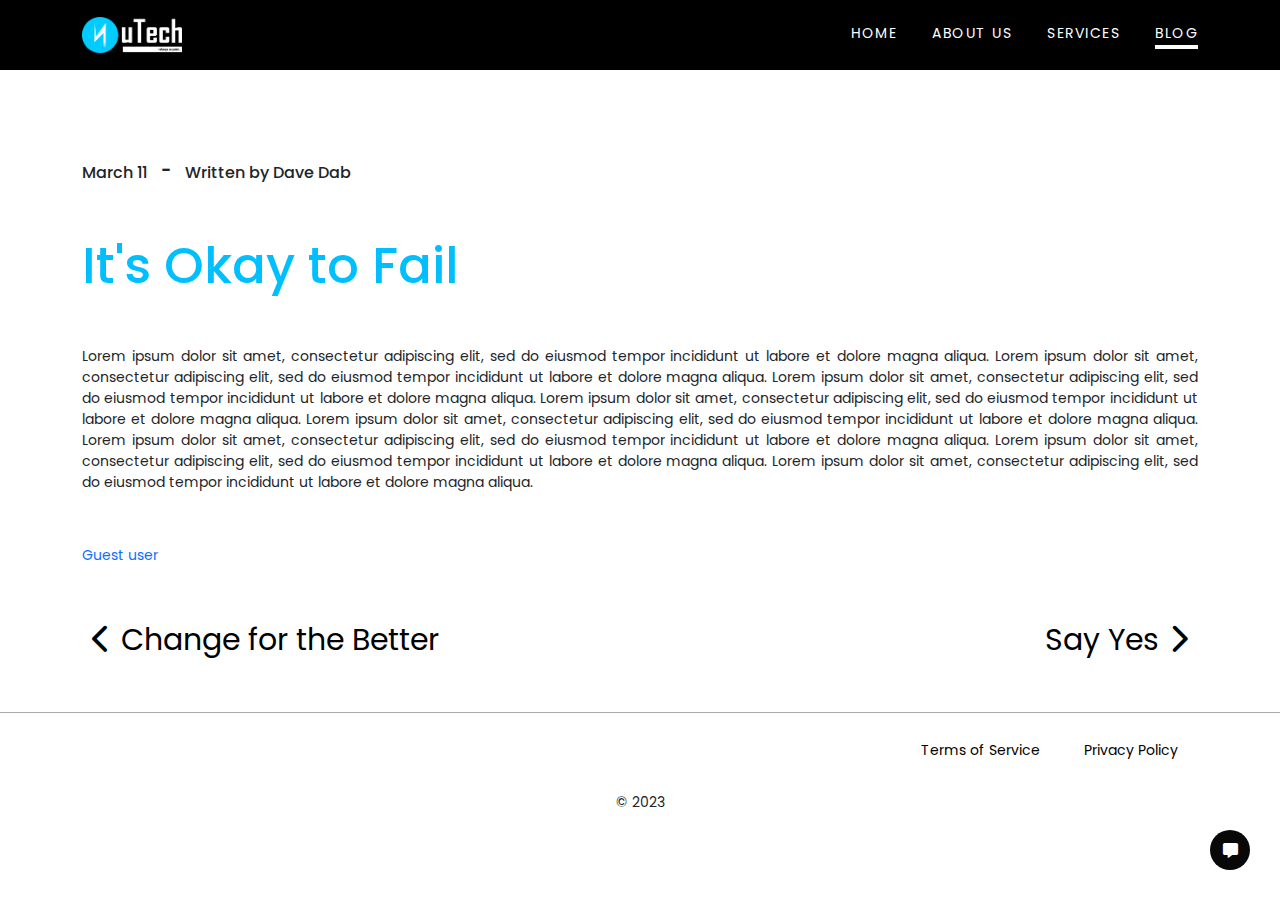
<file: okay.html>
<!DOCTYPE html>
<html lang="en">
<head>
    <!-- Basic Page Needs
    ================================================== -->
    <meta http-equiv="Content-Type" content="text/html; charset=utf-8">
    <meta http-equiv="X-UA-Compatible" content="IE=edge">

    <title>It's Okay to Fail!</title>

    <meta name="description" content="">
    <meta name="author" content="">
    <meta name="keywords" content="">

    <!-- Mobile Specific Metas
    ================================================== -->
    <meta name="viewport" content="width=device-width, minimum-scale=1.0">
    <meta name="apple-mobile-web-app-capable" content="yes">


      <!-- Stylesheets
    ================================================== -->
    <!-- Bootstrap core CSS -->
    <link href="https://cdn.jsdelivr.net/npm/bootstrap@5.1.3/dist/css/bootstrap.min.css" rel="stylesheet">

	<script src="https://cdn.jsdelivr.net/npm/bootstrap@5.1.3/dist/js/bootstrap.bundle.min.js"></script>

	<script src="https://cdn.jsdelivr.net/npm/@popperjs/core@2.10.2/dist/umd/popper.min.js"></script>

	<script src="https://cdn.jsdelivr.net/npm/bootstrap@5.1.3/dist/js/bootstrap.min.js"></script>

    <!-- Font Awesome core CSS -->
    <link rel="stylesheet" href="https://cdnjs.cloudflare.com/ajax/libs/font-awesome/6.1.1/css/all.min.css"/>

    <!-- Favicon -->
    <link rel="shortcut icon" href="images/u1.png">
    
    <!-- jQuery -->
    <script src="https://code.jquery.com/jquery-3.6.0.js"></script>
</head>
<body>

    <header>

        <!-- Navbar start -->
        <nav>
            <div class="container">
                <div class="logo">
                    <a href="index.html">
                        <img src="images/u2.png">
                    </a>
                </div>
                <ul>
                    <li><a href="index.html">Home</a></li>
                    <li><a href="about.html">About us</a></li>
                    <li><a href="service.html">Services</a></li>
                    <li class="active"><a href="blog.html">Blog</a></li>
                </ul>

                <div class="toggle-bar">
                    <div class="toggle" id="tog1"></div>
                    <div class="toggle" id="tog2"></div>
                    <div class="toggle" id="tog3"></div>
                    <div class="overlap" id="ov1" onclick="openSide()"></div>
                    <div class="overlap1" id="ov2" onclick="closeSide()"></div>
                </div>
            </div>
        </nav>
        <!-- Navbar end -->

        <!-- Sidebar start -->
        <div class="sidebar" id="sidebar">
            <ul>
                <a href="index.html"><li>HOME</li></a>
                <a href="about.html"><li>ABOUT US</li></a>
                <a href="service.html"><li>SERVICES</li></a>
                <a href="blog.html"><li>BLOG</li></a>
            </ul>
        </div>
        <!-- Sidebar end -->

    </header>


    <!-- fixed social icons start -->
    <div class="container-1">
        <div class="social-icons">
            <li><a href="" id="trans"><i class="fab fa-whatsapp"></i></a></li>
            <li><a href="" id="trans1"><i class="fab fa-facebook"></i></i></a></li>
            <li><a href="" id="trans2"><i class="fab fa-instagram"></i></a></li>
        </div>

        <div class="control">
            <i class="fa-solid fa-message one" onclick="openIcons()" id="one"></i>
            <i class="fa-solid fa-xmark two" onclick="closeIcons()" id="two"></i>
        </div>
    </div>
    <!-- fixed social icons end -->


     <!-- Container-2 start -->
     <div class="container-2">
        <div class="container">
            <h6>March 11 <span style="margin: 0 10px;font-size: 30px">&dash;</span> Written by Dave Dab</h6>
            <h1>It's Okay to Fail</h1>
            <p>Lorem ipsum dolor sit amet, consectetur adipiscing elit, sed do eiusmod tempor incididunt ut labore et dolore magna aliqua. Lorem ipsum dolor sit amet, consectetur adipiscing elit, sed do eiusmod tempor incididunt ut labore et dolore magna aliqua. Lorem ipsum dolor sit amet, consectetur adipiscing elit, sed do eiusmod tempor incididunt ut labore et dolore magna aliqua. Lorem ipsum dolor sit amet, consectetur adipiscing elit, sed do eiusmod tempor incididunt ut labore et dolore magna aliqua. Lorem ipsum dolor sit amet, consectetur adipiscing elit, sed do eiusmod tempor incididunt ut labore et dolore magna aliqua. Lorem ipsum dolor sit amet, consectetur adipiscing elit, sed do eiusmod tempor incididunt ut labore et dolore magna aliqua. Lorem ipsum dolor sit amet, consectetur adipiscing elit, sed do eiusmod tempor incididunt ut labore et dolore magna aliqua. Lorem ipsum dolor sit amet, consectetur adipiscing elit, sed do eiusmod tempor incididunt ut labore et dolore magna aliqua.</p>

            <a class="guest" href="blog.html">Guest user</a>

            <div class="next">
                <a href="change.html"><i class="fas fa-chevron-left"></i>Change for the Better</a>
                <a href="yes.html">Say Yes<i class="fas fa-chevron-right"></i></a>
            </div>


        </div>
    </div>
    <!-- Container-2 end -->





 


<!-- footer start -->
<footer>
    <div class="container">
        <a href="terms.html">Terms of Service</a>
        <a href="privacy.html">Privacy Policy</a>
        <div class="text-center">
            <p>&copy; 2023</p>
        </div>
    </div>
</footer>
<!-- footer end -->



                
                
                







































<!-- style start -->

<style>
@import url('https://fonts.googleapis.com/css2?family=Open+Sans:wght@500&family=Poppins:wght@400;500;700;900&display=swap');
@import url('https://fonts.googleapis.com/css2?family=Open+Sans:wght@500&family=Poppins:wght@400;700&display=swap');
@import url('https://fonts.googleapis.com/css2?family=Lobster&family=Poppins:wght@200;400;700&display=swap');
@import url('https://fonts.googleapis.com/css2?family=Lato&family=Lobster&family=Poppins:wght@200;400;700&display=swap');
@import url('https://fonts.googleapis.com/css2?family=Nabla&display=swap');

html{
    scroll-behavior: smooth;
    }
*{
	margin: 0;
	padding: 0;
	font-family: 'Poppins', sans-serif;
	
}
a{
    text-decoration: none;
}

/* MEDIA QUERIES CONTAINER AT 992PX 
================================================== */

@media only screen and (max-width: 992px) {
    /* container */
    .container{
        max-width: 992px!important;
        
    }
  }


/* Navbar */
nav{
    position: absolute;
    top: 0;
    left: 0;
    width: 100%;
    height: 70px;
    z-index: 999999999999999999999;
    transition: all 300ms ease-out;
    display: flex;
    justify-content: space-between;
    align-items: center;
    background: black;
    
}
nav.active{
    position: fixed;
    top: 0;
    left: 0;
    width: 100%;
    height: 80px;
    z-index: 999999999999999999999;
    background: black;
    transition: all 300ms ease-out;
    display: flex;
    justify-content: space-between;
    align-items: center;
}
nav .container{
    height: 70px;
    display: flex;
    justify-content: space-between;
    align-items: center;
    position: relative;
}
nav img{
    width: 100px;
}
nav ul{
    display: flex;
    margin-top: 15px;
}
nav ul li{
    list-style: none;
    margin-left: 35px;
}
nav ul li a{
    color: white;
    font-size: 14px;
    text-transform: uppercase;
    position: relative;
    transition: all 300ms ease-out;
    letter-spacing: 1.5px;
}
nav ul li a:hover{
    color: white!important;
}
nav ul li a::after{
    content: "";
    height: 4px;
    width: 0;
    display: block;
    transition: all 300ms ease-out;
    margin: auto;
}
nav ul li a:hover::after, nav ul .active a::after{
    background: white;
    width: 100%;
}


@media only screen and (max-width: 767px) {
    /* Navbar */
    nav ul{
        display: none;
        
    }
    nav button{
        display: none;
    }
  }

/* Toggle bar*/
.toggle-bar{
    position: absolute;
    top: 30px;
    right: 30px;
    display: none;
    cursor: pointer;
}
.toggle-bar .toggle{
    height: 4px;
    width: 33px;
    border-radius: 50px;
    margin-bottom: 5px;
    background: #fff;
    transition: all 300ms ease-out;
}
.toggle-bar .overlap, .toggle-bar .overlap1{
    background: transparent;
    position: absolute;
    top: -10px;
    left: -5px;
    right: 0;
    bottom: 0;
    padding: 20px;
    cursor: pointer;
}
.toggle-bar .overlap{
    z-index: 1;
}
.toggle-bar .overlap1{
    z-index: -1;
}

@media only screen and (max-width: 767px) {
    /* toggle-bar */
    .toggle-bar{
        display: block;
        align-items: center;
        justify-content: center;
        flex-direction: column;
        
    }
  }


/* Sidebar */
.sidebar{
    display: none;
    position: fixed;
    left: 0;
    top: -1000px;
    height: 100vh;
    overflow-y: scroll;
    width: 100%;
    background: rgb(8, 8, 8);
    z-index: 999;
    transition: all 300ms ease-out;
    padding-top: 85px;
    padding-bottom: 100px;
    opacity: 0;

}
.sidebar ul {
    margin-left: -30px;
    margin-top: 20px;
    margin-bottom: 20px;
    overflow-x: hidden;
}
.sidebar ul li{
    list-style: none;
    margin-bottom: 15px;
    width: 100%;
    padding: 8px 10px;
    font-size: 14px;
    transition: all 300ms ease-out;
    position: relative;
    color: white;
}
.sidebar ul li:hover{
    background: #ccf;
}
.sidebar .about li::after, .sidebar .faq li::after{
    content: "";
    border: 6px solid;
    position: absolute;
    top: 15px;
    right: 15px;
    border-color: white transparent transparent transparent;
    transform: rotate(0deg);
    transition: all 200ms ease-out;
}
.sub-class-mobile, .sub-class-mobile-1{
    display: none;
}
.sub-class-mobile.active{
    display: block;
}
.sidebar .sub-class-mobile ul{
    margin-left: -20px;
    margin-bottom: 0;
}
.sub-class-mobile-1.active{
    display: block;
}
.sidebar .sub-class-mobile-1 ul{
    margin-left: -20px;
    margin-bottom: 0;
}

@media only screen and (max-width: 767px) {
    /* sidebar */
    .sidebar{
        display: block;
    }
    
  }


/* fixed social icons */
.container-1{
    position: fixed;
    bottom: 30px;
    right: 30px;
    z-index: 999999999;
}
.container-1 .social-icons li{
    list-style: none;
    margin-bottom: 10px;
}
.container-1 .social-icons li a{
    height: 40px;
    width: 40px;
    display: flex;
    align-items: center;
    justify-content: center;
    border-radius: 50%;
    text-decoration: none;
}
.container-1 .social-icons li #trans{
    transform: scale(0.6) translateY(60px);
    transition: all 0.3s ease-in-out;
    opacity: 0;
    pointer-events: none;
    background: #25D366;
}
.container-1 .social-icons li #trans1{
    transform: scale(0.6) translateY(40px);
    transition: all 0.3s ease-in-out;
    opacity: 0;
    pointer-events: none;
    background: #4267b2;
}
.container-1 .social-icons li #trans2{
    transform: translateY(20px);
    transition: all 0.3s ease-in-out;
    opacity: 0;
    pointer-events: none;
    background: linear-gradient(rgb(231, 0, 231), rgb(255, 115, 0));
}
.container-1 .social-icons li a i{
    color: white;
}
.container-1 .social-icons li #trans i{
    font-size: 20px;
}
.container-1 .social-icons li #trans1 i{
    font-size: 18px;
}
.container-1 .control{
    position: relative;
    margin-top: 50px;
    transition: all 0.3s ease-in-out;
}

.container-1 .control:hover{
    transform: translateY(-3px);
}
.container-1 .control i{
    height: 40px;
    width: 40px;
    display: flex;
    align-items: center;
    justify-content: center;
    border-radius: 50%;
    background: rgb(8, 8, 8);
    color: white;
    position: absolute;
    bottom: 0;
    cursor: pointer;
}
.control .one{
    opacity: 1;
    z-index: 1;
    transition: 0.3s ease-in-out;
    font-size: 15px;
}
.control .two{
    opacity: 0;
    z-index: -1;
    transition: all 0.3s ease-in-out;
    font-size: 22px;
}



/* Container-2 */
.container-2{
    margin-top: 150px;
    margin-bottom: 50px;
}
.container-2 h6{
    margin-bottom: 50px;
}
.container-2 h1{
    font-size: 50px;
    color: deepskyblue;
    margin-bottom: 50px;
}
.container-2 p{
    font-size: 14px;
    margin-bottom: 50px;
    text-align: justify;
}
.container-2 .guest{
    font-size: 14px;
}
.container-2 .next{
    margin-top: 50px;
    display: flex;
    justify-content: space-between;
}
.container-2 .next a{
    font-size: 30px;
    color: black;
}
.container-2 .next a i{
    margin: 0 10px;
}



@media only screen and (max-width: 767px) {
    /* Container-2 */
    .container-2{
        margin-bottom: 20px;
    }
    .container-2 .col-md-6{
        margin-bottom: 20px;
    }
}







/* footer */

footer{
    padding: 25px 0;
    text-align: right;
    border-top: 1px solid rgb(170, 170, 170); 
}
footer a{
    color: black;
    font-size: 14px;
    margin: 0 20px;
    transition: all 300ms ease-out;
}
footer a:hover{
    color: deepskyblue;
}
footer .text-center{
    margin-top: 30px;
}
footer p{
    font-size: 14px;
}

@media only screen and (max-width: 767px) {
    /* footer */
    footer{
        text-align: center;
    }
}

@media only screen and (max-width: 350px) {
    /* footer */
    footer{
        text-align: left;
    }
    footer a{
        margin: 0;
        margin-right: 10px;
    }
}
        


</style>

<!-- style end -->






<script src="main.js"></script>

    
</body>
</html>
</file>
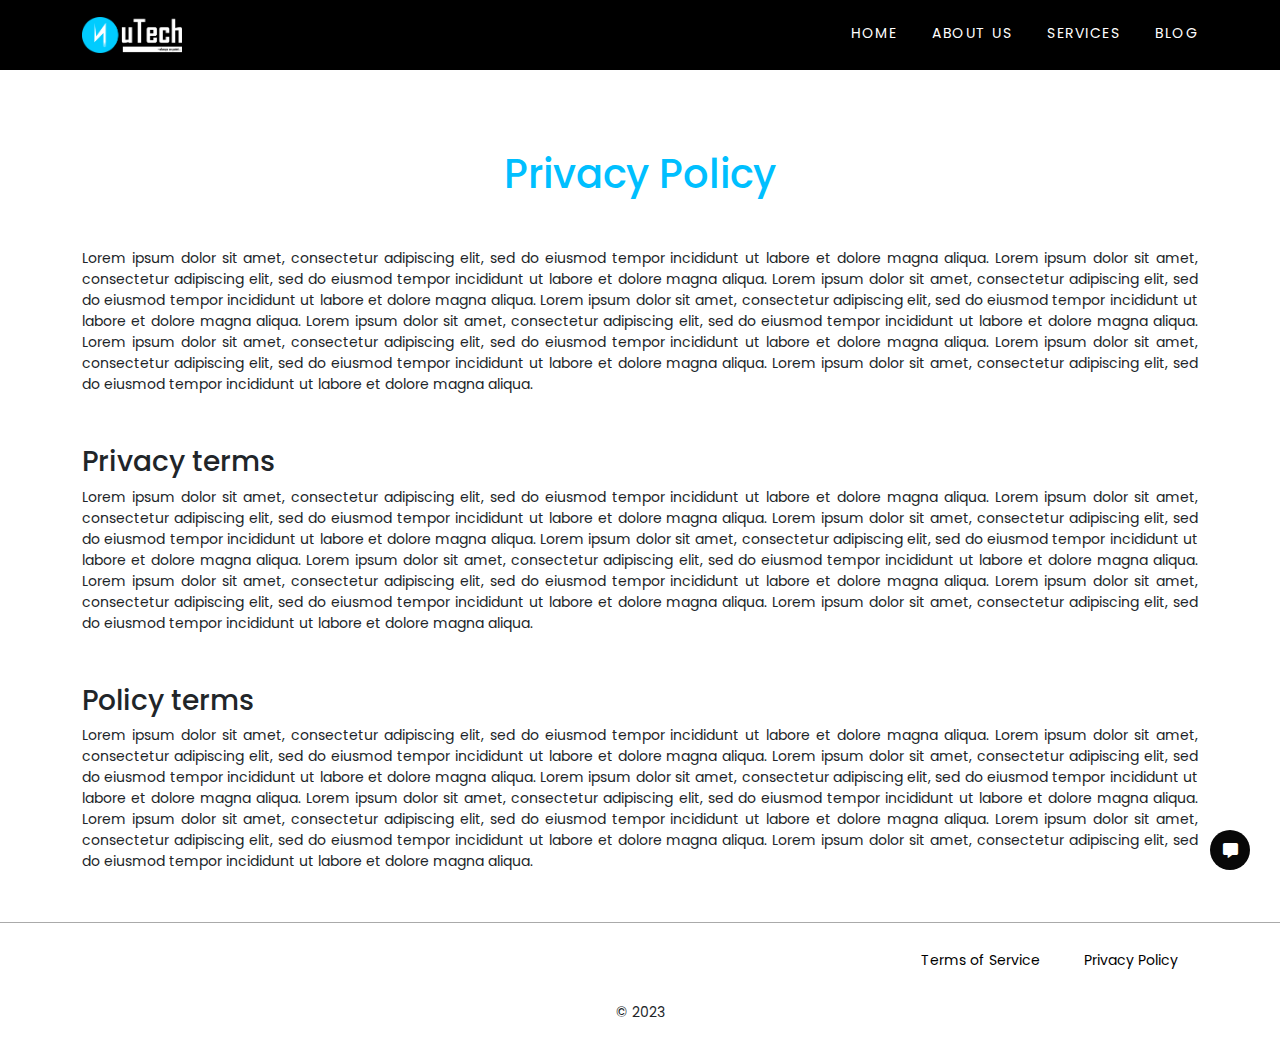
<file: privacy.html>
<!DOCTYPE html>
<html lang="en">
<head>
    <!-- Basic Page Needs
    ================================================== -->
    <meta http-equiv="Content-Type" content="text/html; charset=utf-8">
    <meta http-equiv="X-UA-Compatible" content="IE=edge">

    <title>Privacy Policy!</title>

    <meta name="description" content="">
    <meta name="author" content="">
    <meta name="keywords" content="">

    <!-- Mobile Specific Metas
    ================================================== -->
    <meta name="viewport" content="width=device-width, minimum-scale=1.0">
    <meta name="apple-mobile-web-app-capable" content="yes">


      <!-- Stylesheets
    ================================================== -->
    <!-- Bootstrap core CSS -->
    <link href="https://cdn.jsdelivr.net/npm/bootstrap@5.1.3/dist/css/bootstrap.min.css" rel="stylesheet">

	<script src="https://cdn.jsdelivr.net/npm/bootstrap@5.1.3/dist/js/bootstrap.bundle.min.js"></script>

	<script src="https://cdn.jsdelivr.net/npm/@popperjs/core@2.10.2/dist/umd/popper.min.js"></script>

	<script src="https://cdn.jsdelivr.net/npm/bootstrap@5.1.3/dist/js/bootstrap.min.js"></script>

    <!-- Font Awesome core CSS -->
    <link rel="stylesheet" href="https://cdnjs.cloudflare.com/ajax/libs/font-awesome/6.1.1/css/all.min.css"/>

    <!-- Favicon -->
    <link rel="shortcut icon" href="images/u1.png">
    
    <!-- jQuery -->
    <script src="https://code.jquery.com/jquery-3.6.0.js"></script>
</head>
<body>

    <header>

        <!-- Navbar start -->
        <nav>
            <div class="container">
                <div class="logo">
                    <a href="index.html">
                        <img src="images/u2.png">
                    </a>
                </div>
                <ul>
                    <li><a href="index.html">Home</a></li>
                    <li><a href="about.html">About us</a></li>
                    <li><a href="service.html">Services</a></li>
                    <li><a href="blog.html">Blog</a></li>
                </ul>

                <div class="toggle-bar">
                    <div class="toggle" id="tog1"></div>
                    <div class="toggle" id="tog2"></div>
                    <div class="toggle" id="tog3"></div>
                    <div class="overlap" id="ov1" onclick="openSide()"></div>
                    <div class="overlap1" id="ov2" onclick="closeSide()"></div>
                </div>
            </div>
        </nav>
        <!-- Navbar end -->

        <!-- Sidebar start -->
        <div class="sidebar" id="sidebar">
            <ul>
                <a href="index.html"><li>HOME</li></a>
                <a href="about.html"><li>ABOUT US</li></a>
                <a href="service.html"><li>SERVICES</li></a>
                <a href="blog.html"><li>BLOG</li></a>
            </ul>
        </div>
        <!-- Sidebar end -->

    </header>


    <!-- fixed social icons start -->
    <div class="container-1">
        <div class="social-icons">
            <li><a href="" id="trans"><i class="fab fa-whatsapp"></i></a></li>
            <li><a href="" id="trans1"><i class="fab fa-facebook"></i></i></a></li>
            <li><a href="" id="trans2"><i class="fab fa-instagram"></i></a></li>
        </div>

        <div class="control">
            <i class="fa-solid fa-message one" onclick="openIcons()" id="one"></i>
            <i class="fa-solid fa-xmark two" onclick="closeIcons()" id="two"></i>
        </div>
    </div>
    <!-- fixed social icons end -->


     <!-- Container-2 start -->
     <div class="container-2">
        <div class="container">
            <h1>Privacy Policy</h1>
            <p>Lorem ipsum dolor sit amet, consectetur adipiscing elit, sed do eiusmod tempor incididunt ut labore et dolore magna aliqua. Lorem ipsum dolor sit amet, consectetur adipiscing elit, sed do eiusmod tempor incididunt ut labore et dolore magna aliqua. Lorem ipsum dolor sit amet, consectetur adipiscing elit, sed do eiusmod tempor incididunt ut labore et dolore magna aliqua. Lorem ipsum dolor sit amet, consectetur adipiscing elit, sed do eiusmod tempor incididunt ut labore et dolore magna aliqua. Lorem ipsum dolor sit amet, consectetur adipiscing elit, sed do eiusmod tempor incididunt ut labore et dolore magna aliqua. Lorem ipsum dolor sit amet, consectetur adipiscing elit, sed do eiusmod tempor incididunt ut labore et dolore magna aliqua. Lorem ipsum dolor sit amet, consectetur adipiscing elit, sed do eiusmod tempor incididunt ut labore et dolore magna aliqua. Lorem ipsum dolor sit amet, consectetur adipiscing elit, sed do eiusmod tempor incididunt ut labore et dolore magna aliqua.</p>

            <h3>Privacy terms</h3>
            <p>Lorem ipsum dolor sit amet, consectetur adipiscing elit, sed do eiusmod tempor incididunt ut labore et dolore magna aliqua. Lorem ipsum dolor sit amet, consectetur adipiscing elit, sed do eiusmod tempor incididunt ut labore et dolore magna aliqua. Lorem ipsum dolor sit amet, consectetur adipiscing elit, sed do eiusmod tempor incididunt ut labore et dolore magna aliqua. Lorem ipsum dolor sit amet, consectetur adipiscing elit, sed do eiusmod tempor incididunt ut labore et dolore magna aliqua. Lorem ipsum dolor sit amet, consectetur adipiscing elit, sed do eiusmod tempor incididunt ut labore et dolore magna aliqua. Lorem ipsum dolor sit amet, consectetur adipiscing elit, sed do eiusmod tempor incididunt ut labore et dolore magna aliqua. Lorem ipsum dolor sit amet, consectetur adipiscing elit, sed do eiusmod tempor incididunt ut labore et dolore magna aliqua. Lorem ipsum dolor sit amet, consectetur adipiscing elit, sed do eiusmod tempor incididunt ut labore et dolore magna aliqua.</p>

            <h3>Policy terms</h3>
            <p>Lorem ipsum dolor sit amet, consectetur adipiscing elit, sed do eiusmod tempor incididunt ut labore et dolore magna aliqua. Lorem ipsum dolor sit amet, consectetur adipiscing elit, sed do eiusmod tempor incididunt ut labore et dolore magna aliqua. Lorem ipsum dolor sit amet, consectetur adipiscing elit, sed do eiusmod tempor incididunt ut labore et dolore magna aliqua. Lorem ipsum dolor sit amet, consectetur adipiscing elit, sed do eiusmod tempor incididunt ut labore et dolore magna aliqua. Lorem ipsum dolor sit amet, consectetur adipiscing elit, sed do eiusmod tempor incididunt ut labore et dolore magna aliqua. Lorem ipsum dolor sit amet, consectetur adipiscing elit, sed do eiusmod tempor incididunt ut labore et dolore magna aliqua. Lorem ipsum dolor sit amet, consectetur adipiscing elit, sed do eiusmod tempor incididunt ut labore et dolore magna aliqua. Lorem ipsum dolor sit amet, consectetur adipiscing elit, sed do eiusmod tempor incididunt ut labore et dolore magna aliqua.</p>

        </div>
    </div>
    <!-- Container-2 end -->





 


<!-- footer start -->
<footer>
    <div class="container">
        <a href="terms.html">Terms of Service</a>
        <a href="privacy.html">Privacy Policy</a>
        <div class="text-center">
            <p>&copy; 2023</p>
        </div>
    </div>
</footer>
<!-- footer end -->



                
                
                







































<!-- style start -->

<style>
@import url('https://fonts.googleapis.com/css2?family=Open+Sans:wght@500&family=Poppins:wght@400;500;700;900&display=swap');
@import url('https://fonts.googleapis.com/css2?family=Open+Sans:wght@500&family=Poppins:wght@400;700&display=swap');
@import url('https://fonts.googleapis.com/css2?family=Lobster&family=Poppins:wght@200;400;700&display=swap');
@import url('https://fonts.googleapis.com/css2?family=Lato&family=Lobster&family=Poppins:wght@200;400;700&display=swap');
@import url('https://fonts.googleapis.com/css2?family=Nabla&display=swap');

html{
    scroll-behavior: smooth;
    }
*{
	margin: 0;
	padding: 0;
	font-family: 'Poppins', sans-serif;
	
}
a{
    text-decoration: none;
}

/* MEDIA QUERIES CONTAINER AT 992PX 
================================================== */

@media only screen and (max-width: 992px) {
    /* container */
    .container{
        max-width: 992px!important;
        
    }
  }


/* Navbar */
nav{
    position: absolute;
    top: 0;
    left: 0;
    width: 100%;
    height: 70px;
    z-index: 999999999999999999999;
    transition: all 300ms ease-out;
    display: flex;
    justify-content: space-between;
    align-items: center;
    background: black;
    
}
nav.active{
    position: fixed;
    top: 0;
    left: 0;
    width: 100%;
    height: 80px;
    z-index: 999999999999999999999;
    background: black;
    transition: all 300ms ease-out;
    display: flex;
    justify-content: space-between;
    align-items: center;
}
nav .container{
    height: 70px;
    display: flex;
    justify-content: space-between;
    align-items: center;
    position: relative;
}
nav img{
    width: 100px;
}
nav ul{
    display: flex;
    margin-top: 15px;
}
nav ul li{
    list-style: none;
    margin-left: 35px;
}
nav ul li a{
    color: white;
    font-size: 14px;
    text-transform: uppercase;
    position: relative;
    transition: all 300ms ease-out;
    letter-spacing: 1.5px;
}
nav ul li a:hover{
    color: white!important;
}
nav ul li a::after{
    content: "";
    height: 4px;
    width: 0;
    display: block;
    transition: all 300ms ease-out;
    margin: auto;
}
nav ul li a:hover::after, nav ul .active a::after{
    background: white;
    width: 100%;
}

@media only screen and (max-width: 767px) {
    /* Navbar */
    nav ul{
        display: none;
        
    }
    nav button{
        display: none;
    }
  }

/* Toggle bar*/
.toggle-bar{
    position: absolute;
    top: 30px;
    right: 30px;
    display: none;
    cursor: pointer;
}
.toggle-bar .toggle{
    height: 4px;
    width: 33px;
    border-radius: 50px;
    margin-bottom: 5px;
    background: #fff;
    transition: all 300ms ease-out;
}
.toggle-bar .overlap, .toggle-bar .overlap1{
    background: transparent;
    position: absolute;
    top: -10px;
    left: -5px;
    right: 0;
    bottom: 0;
    padding: 20px;
    cursor: pointer;
}
.toggle-bar .overlap{
    z-index: 1;
}
.toggle-bar .overlap1{
    z-index: -1;
}

@media only screen and (max-width: 767px) {
    /* toggle-bar */
    .toggle-bar{
        display: block;
        align-items: center;
        justify-content: center;
        flex-direction: column;
        
    }
  }


/* Sidebar */
.sidebar{
    display: none;
    position: fixed;
    left: 0;
    top: -1000px;
    height: 100vh;
    overflow-y: scroll;
    width: 100%;
    background: rgb(8, 8, 8);
    z-index: 999;
    transition: all 300ms ease-out;
    padding-top: 85px;
    padding-bottom: 100px;
    opacity: 0;

}
.sidebar ul {
    margin-left: -30px;
    margin-top: 20px;
    margin-bottom: 20px;
    overflow-x: hidden;
}
.sidebar ul li{
    list-style: none;
    margin-bottom: 15px;
    width: 100%;
    padding: 8px 10px;
    font-size: 14px;
    transition: all 300ms ease-out;
    position: relative;
    color: white;
}
.sidebar ul li:hover{
    background: #ccf;
}
.sidebar .about li::after, .sidebar .faq li::after{
    content: "";
    border: 6px solid;
    position: absolute;
    top: 15px;
    right: 15px;
    border-color: white transparent transparent transparent;
    transform: rotate(0deg);
    transition: all 200ms ease-out;
}
.sub-class-mobile, .sub-class-mobile-1{
    display: none;
}
.sub-class-mobile.active{
    display: block;
}
.sidebar .sub-class-mobile ul{
    margin-left: -20px;
    margin-bottom: 0;
}
.sub-class-mobile-1.active{
    display: block;
}
.sidebar .sub-class-mobile-1 ul{
    margin-left: -20px;
    margin-bottom: 0;
}

@media only screen and (max-width: 767px) {
    /* sidebar */
    .sidebar{
        display: block;
    }
    
  }


/* fixed social icons */
.container-1{
    position: fixed;
    bottom: 30px;
    right: 30px;
    z-index: 999999999;
}
.container-1 .social-icons li{
    list-style: none;
    margin-bottom: 10px;
}
.container-1 .social-icons li a{
    height: 40px;
    width: 40px;
    display: flex;
    align-items: center;
    justify-content: center;
    border-radius: 50%;
    text-decoration: none;
}
.container-1 .social-icons li #trans{
    transform: scale(0.6) translateY(60px);
    transition: all 0.3s ease-in-out;
    opacity: 0;
    pointer-events: none;
    background: #25D366;
}
.container-1 .social-icons li #trans1{
    transform: scale(0.6) translateY(40px);
    transition: all 0.3s ease-in-out;
    opacity: 0;
    pointer-events: none;
    background: #4267b2;
}
.container-1 .social-icons li #trans2{
    transform: translateY(20px);
    transition: all 0.3s ease-in-out;
    opacity: 0;
    pointer-events: none;
    background: linear-gradient(rgb(231, 0, 231), rgb(255, 115, 0));
}
.container-1 .social-icons li a i{
    color: white;
}
.container-1 .social-icons li #trans i{
    font-size: 20px;
}
.container-1 .social-icons li #trans1 i{
    font-size: 18px;
}
.container-1 .control{
    position: relative;
    margin-top: 50px;
    transition: all 0.3s ease-in-out;
}

.container-1 .control:hover{
    transform: translateY(-3px);
}
.container-1 .control i{
    height: 40px;
    width: 40px;
    display: flex;
    align-items: center;
    justify-content: center;
    border-radius: 50%;
    background: rgb(8, 8, 8);
    color: white;
    position: absolute;
    bottom: 0;
    cursor: pointer;
}
.control .one{
    opacity: 1;
    z-index: 1;
    transition: 0.3s ease-in-out;
    font-size: 15px;
}
.control .two{
    opacity: 0;
    z-index: -1;
    transition: all 0.3s ease-in-out;
    font-size: 22px;
}



/* Container-2 */
.container-2{
    margin-top: 150px;
    margin-bottom: 50px;
}
.container-2 h1{
    color: deepskyblue;
    margin-bottom: 50px;
    text-align: center;
}
.container-2 p{
    font-size: 14px;
    margin-bottom: 50px;
    text-align: justify;
}



@media only screen and (max-width: 767px) {
    /* Container-2 */
    .container-2{
        margin-bottom: 20px;
    }
    .container-2 .col-md-6{
        margin-bottom: 20px;
    }
}







/* footer */

footer{
    padding: 25px 0;
    text-align: right;
    border-top: 1px solid rgb(170, 170, 170); 
}
footer a{
    color: black;
    font-size: 14px;
    margin: 0 20px;
    transition: all 300ms ease-out;
}
footer a:hover{
    color: deepskyblue;
}
footer .text-center{
    margin-top: 30px;
}
footer p{
    font-size: 14px;
}

@media only screen and (max-width: 767px) {
    /* footer */
    footer{
        text-align: center;
    }
}

@media only screen and (max-width: 350px) {
    /* footer */
    footer{
        text-align: left;
    }
    footer a{
        margin: 0;
        margin-right: 10px;
    }
}
        


</style>

<!-- style end -->






<script src="main.js"></script>

    
</body>
</html>
</file>
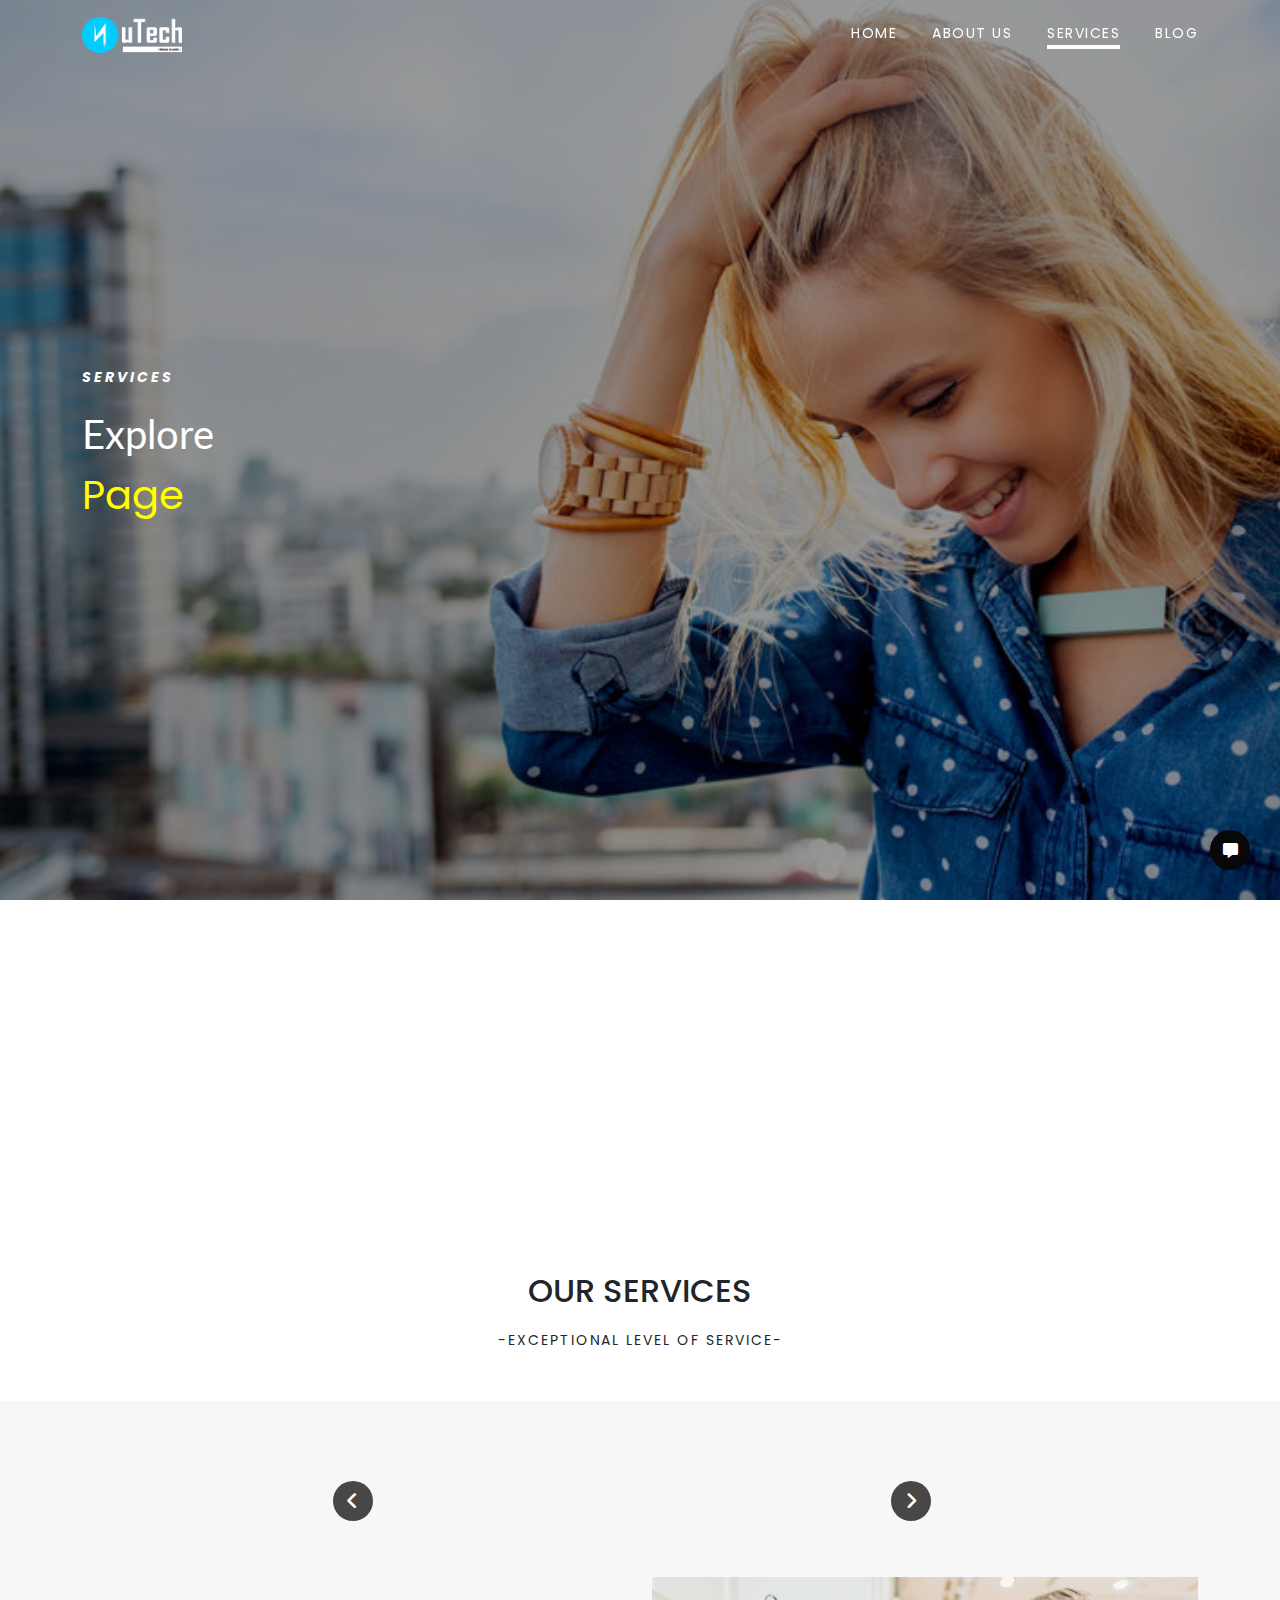
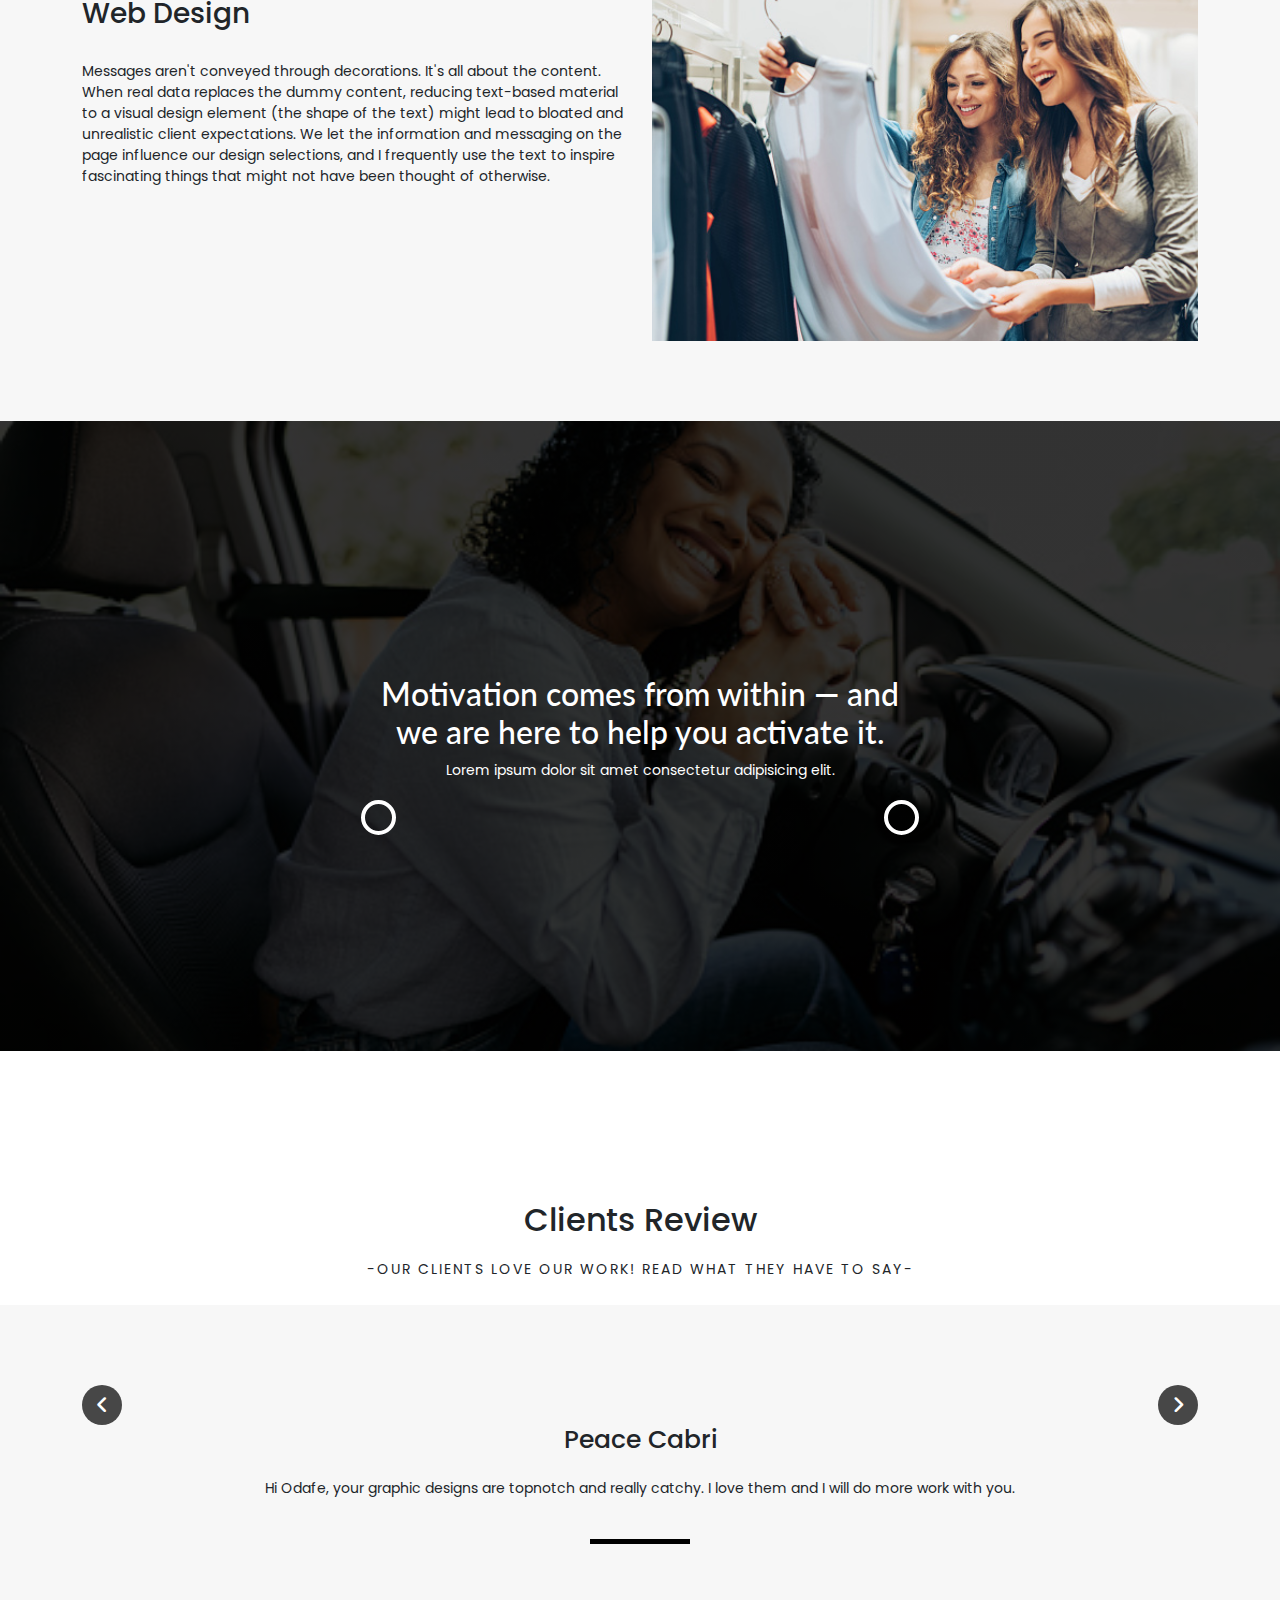
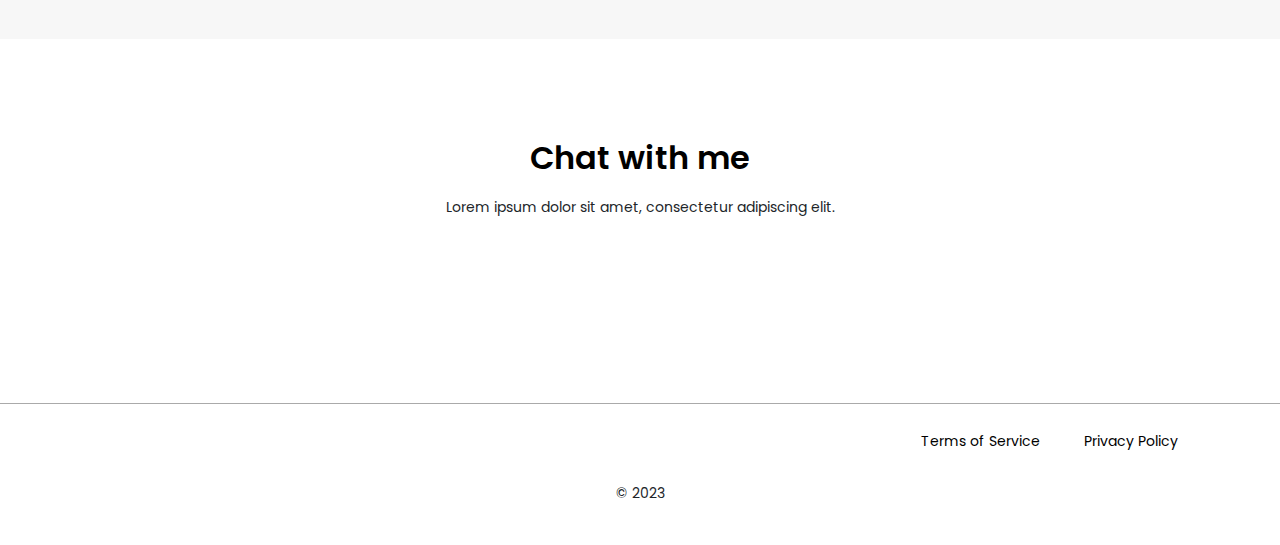
<file: service.html>
<!DOCTYPE html>
<html lang="en">
<head>
    <!-- Basic Page Needs
    ================================================== -->
    <meta http-equiv="Content-Type" content="text/html; charset=utf-8">
    <meta http-equiv="X-UA-Compatible" content="IE=edge">

    <title>Services!</title>

    <meta name="description" content="">
    <meta name="author" content="">
    <meta name="keywords" content="">

    <!-- Mobile Specific Metas
    ================================================== -->
    <meta name="viewport" content="width=device-width, minimum-scale=1.0">
    <meta name="apple-mobile-web-app-capable" content="yes">


      <!-- Stylesheets
    ================================================== -->
    <!-- Bootstrap core CSS -->
    <link href="https://cdn.jsdelivr.net/npm/bootstrap@5.1.3/dist/css/bootstrap.min.css" rel="stylesheet">

	<script src="https://cdn.jsdelivr.net/npm/bootstrap@5.1.3/dist/js/bootstrap.bundle.min.js"></script>

	<script src="https://cdn.jsdelivr.net/npm/@popperjs/core@2.10.2/dist/umd/popper.min.js"></script>

	<script src="https://cdn.jsdelivr.net/npm/bootstrap@5.1.3/dist/js/bootstrap.min.js"></script>

    <!-- Font Awesome core CSS -->
    <link rel="stylesheet" href="https://cdnjs.cloudflare.com/ajax/libs/font-awesome/6.1.1/css/all.min.css"/>

    <!-- Favicon -->
    <link rel="shortcut icon" href="images/u1.png">
    
    <!-- jQuery -->
    <script src="https://code.jquery.com/jquery-3.6.0.js"></script>
</head>
<body>

    <header>

        <!-- Navbar start -->
        <nav>
            <div class="container">
                <div class="logo">
                    <a href="index.html">
                        <img src="images/u2.png">
                    </a>
                </div>
                <ul>
                    <li><a href="index.html">Home</a></li>
                    <li><a href="about.html">About us</a></li>
                    <li class="active"><a href="service.html">Services</a></li>
                    <li><a href="blog.html">Blog</a></li>
                </ul>

                <div class="toggle-bar">
                    <div class="toggle" id="tog1"></div>
                    <div class="toggle" id="tog2"></div>
                    <div class="toggle" id="tog3"></div>
                    <div class="overlap" id="ov1" onclick="openSide()"></div>
                    <div class="overlap1" id="ov2" onclick="closeSide()"></div>
                </div>
            </div>
        </nav>
        <!-- Navbar end -->

        <!-- Sidebar start -->
        <div class="sidebar" id="sidebar">
            <ul>
                <a href="index.html"><li>HOME</li></a>
                <a href="about.html"><li>ABOUT US</li></a>
                <a href="service.html"><li>SERVICES</li></a>
                <a href="blog.html"><li>BLOG</li></a>
            </ul>
        </div>
        <!-- Sidebar end -->

    </header>


    <!-- fixed social icons start -->
    <div class="container-1">
        <div class="social-icons">
            <li><a href="" id="trans"><i class="fab fa-whatsapp"></i></a></li>
            <li><a href="" id="trans1"><i class="fab fa-facebook"></i></i></a></li>
            <li><a href="" id="trans2"><i class="fab fa-instagram"></i></a></li>
        </div>

        <div class="control">
            <i class="fa-solid fa-message one" onclick="openIcons()" id="one"></i>
            <i class="fa-solid fa-xmark two" onclick="closeIcons()" id="two"></i>
        </div>
    </div>
    <!-- fixed social icons end -->


<!-- Container-2 start -->
<div class="container-2">

            <!-- Carousel slider start-->
<div id="carouselExampleControls" class="carousel slide" data-bs-ride="carousel">
    <div class="carousel-inner">
        <div class="carousel-item active" style="background-image: linear-gradient(rgba(0, 0, 0, 0.4), rgba(0, 0, 0, 0.4)), url(images/we.jpg);">
        <div class="carousel-text container">
            <div class="carousel-inner-text one">
                <p>SERVICES</p>
                <h1>Explore<br><span>Page</span></h1>
            </div>
        </div>
        </div>
        <div class="carousel-item"  style="background-image: linear-gradient(rgba(0, 0, 0, 0.4), rgba(0, 0, 0, 0.4)), url(images/wo.jpg);">
        <div class="carousel-text container">
            <div class="carousel-inner-text two">
                <p>SERVICES</p>
                <h1>Explore<br><span>Page</span></h1>
            </div>
        </div>
        </div>
        <div class="carousel-item"  style="background-image: linear-gradient(rgba(0, 0, 0, 0.4), rgba(0, 0, 0, 0.4)), url(images/childre.jpg);">
        <div class="carousel-text container">
            <div class="carousel-inner-text three">
                <p>SERVICES</p>
                <h1>Explore<br><span>Page</span></h1>
            </div>
        </div>
        </div>
    </div>
    </div>
    <!-- Carousel end -->


    <div class="write-text container">
    <div class="row">
        <div class="col-md-4">
            <div class="write reveal">
                <h3>GRAPHICS DESIGN</h3>
                <p>I design logo, flyers, banner, vector images, cartoons, photo editing etc, using corel draw, photoshop, lightroom and adobe illustrator.</p>
            </div>
        </div>
        <div class="col-md-4">
            <div class="write reveal">
                <h3>WEB DESIGN</h3>
                <p>My approach to website design is to create a website that strengthens your company's brand while ensuring ease of use and simplicity for your audience.</p>
            </div>
        </div>
        <div class="col-md-4">
            <div class="write reveal">
                <h3>WEB DEVELOPMENT</h3>
                <p>The web development process involves taking the graphical elements defined in the design process and coding them into a custom theme.</p>
            </div>
        </div>
    </div>
    </div>
</div>
</div>
<!-- Container-2 end -->







<!-- container-3 --> 

<div class="container-3 move" id="services">
    <div class="service text-center"><h2>OUR SERVICES</h2>
    <p>-EXCEPTIONAL LEVEL OF SERVICE-</p>
    </div>


    <!-- service proper -->
    <div class="service-proper">
        <div class="container">
            <!-- control -->
            <div class="control text-center">
                <p onclick="changeSlide ('prev')"  alt="Prev"><i class="fa fa-angle-left"></i></p>
                <p onclick="changeSlide ('next')" alt="Next"><i class="fa fa-angle-right"></i></p>
            </div>
            <!-- End control -->


            <div class="write-up">
            <!-- service-writeup -->
            <div class="service-writeup  activeSE">
                    <div class="row">

                        <div class="col-md-6">
                            <h3>Web Design</h3>
                            <p>Messages aren't conveyed through decorations. It's all about the content. When real data replaces the dummy content, reducing text-based material to a visual design element (the shape of the text) might lead to bloated and unrealistic client expectations. We let the information and messaging on the page influence our design selections, and I frequently use the text to inspire fascinating things that might not have been thought of otherwise. </p>
                        </div>

                        <div class="col-md-6">
                            <img src="images/wo.jpg" class="img-responsive d-block w-100" alt="">
                        </div>

                    </div>
            </div>
            <!-- End writeups -->

            <!-- service-writeup -->
            <div class="service-writeup">
                <div class="row">

                    <div class="col-md-6">
                        <h3>Graphics Design</h3>
                        <p>Graphic design is a career in which people produce visual content to convey messages. My team and I utilize typography and graphics to fulfill users' individual demands and focus on the logic of showing items in interactive designs to optimize the user experience by employing visual hierarchy and page layout approaches. </p>
                    </div>

                    <div class="col-md-6">
                        <img src="images/speed.jpg" class="img-responsive d-block w-100" alt="">
                    </div>

                </div>
        </div>
        <!-- End writeups -->

        <!-- service-writeup -->
        <div class="service-writeup">
            <div class="row">

                <div class="col-md-6">
                    <h3>Web Development</h3>
                    <p>The next step is to put it all together after we've come up with a distinctive design and finalized the textures and graphics that will be used. Only a professionally created website can demonstrate the uniqueness of our concept, and my team and I are well aware of this. <br> <br> While a fantastic design might amaze users, it's the coding and development process that assures our target users have an equally amazing browsing experience as our design. </p>
                </div>

                <div class="col-md-6">
                    <img src="images/wo.jpg" class="img-responsive d-block w-100" alt="">
                </div>

            </div>
    </div>
    <!-- End writeups -->

    <!-- service-writeup -->
    <div class="service-writeup four">
        <div class="row">

            <div class="col-md-6">
                <h3>Social Media</h3>
                <p>Social media has evolved into an important tool for promoting an internet business. It provides us with a platform to communicate with others and tell them about ourselves and our workplace. The task of promoting websites or businesses using social media platforms is a modern tool to fast-growing businesses</p>
            </div>

            <div class="col-md-6">
                <img src="images/we.jpg" class="img-responsive d-block w-100" alt="">
            </div>

        </div>
</div>
<!-- End writeups -->
</div>

    </div>
    </div>
    <!-- End service proper -->


</div>
<!-- End container-3 -->







    



<!-- Container-4 start -->
<div class="container-4">
    <div class="container text-center">
        <div>
            <h2>Motivation comes from within — and <br> we are here to help you activate it.</h2>
            <p>Lorem ipsum dolor sit amet consectetur adipisicing elit.</p>
        </div>
    </div>
</div>
<!-- Container-4 end -->


<!-- Client review --> 
<div class="client-review">
    <div class="clientt text-center"><h2 class="text-center">Clients Review</h2>
    <p>-OUR CLIENTS LOVE OUR WORK! READ WHAT THEY HAVE TO SAY-</p>
    </div>
    <div class="clin">
     <div class="container">
        <div class="client-control">
            <span class="span-a" onclick="spanSlide ('prev')"  value="Prev"><i class="fa fa-angle-left"></i></span>
            <span class="span-b" onclick="spanSlide ('next')"  value="Next"><i class="fa fa-angle-right"></i></span>
        </div>
    <div class="sec">
        <!-- review -->
        <div class="rev text-center">
            <h3>Austin Edwin</h3>
            <p class="">Your work is amazing, you take your time to work. Your themes are creatively awesome. Odafe I will like to always work with you. Thanks</p>
        </div>
        <!-- /review -->

            
        <!-- review -->
        <div class="rev text-center">
            <h3>Umunu Deborah</h3>
            <p class="">If there were 100 star rating I would leave 110. I have been designing for some years and in business also and have never worked with such a talented person with a creative mind as this.</p>
        </div>
        <!-- /review -->

        
            <!-- review -->
        <div class="rev text-center activeH">
            <h3>Peace Cabri</h3>
            <p class="">Hi Odafe, your graphic designs are topnotch and really catchy. I love them and I will do more work with you.</p>
        </div>
        <!-- /review -->

        </div>

     </div>

    </div>
</div>

<!-- End Client review --> 

<!-- End Clients section -->




<!-- Container-5 start -->
<div class="container-5">
    <div class="container text-center">
            <h2>Chat with me</h2>
            <p>Lorem ipsum dolor sit amet, consectetur adipiscing elit.</p>

            <button class="reveal">Free 25mins chat</button>
    </div>
</div>
<!-- Container-5 end -->





    


<!-- footer start -->
<footer>
    <div class="container">
        <a href="terms.html">Terms of Service</a>
        <a href="privacy.html">Privacy Policy</a>
        <div class="text-center">
            <p>&copy; 2023</p>
        </div>
    </div>
</footer>
<!-- footer end -->



                
                
                







































<!-- style start -->

<style>
@import url('https://fonts.googleapis.com/css2?family=Open+Sans:wght@500&family=Poppins:wght@400;500;700;900&display=swap');
@import url('https://fonts.googleapis.com/css2?family=Open+Sans:wght@500&family=Poppins:wght@400;700&display=swap');
@import url('https://fonts.googleapis.com/css2?family=Lobster&family=Poppins:wght@200;400;700&display=swap');
@import url('https://fonts.googleapis.com/css2?family=Lato&family=Lobster&family=Poppins:wght@200;400;700&display=swap');
@import url('https://fonts.googleapis.com/css2?family=Nabla&display=swap');

html{
    scroll-behavior: smooth;
    }
*{
	margin: 0;
	padding: 0;
	font-family: 'Poppins', sans-serif;
	
}
a{
    text-decoration: none;
}

/* MEDIA QUERIES CONTAINER AT 992PX 
================================================== */

@media only screen and (max-width: 992px) {
    /* container */
    .container{
        max-width: 992px!important;
        
    }
  }


/* Navbar */
nav{
    position: absolute;
    top: 0;
    left: 0;
    width: 100%;
    height: 70px;
    z-index: 999999999999999999999;
    transition: all 300ms ease-out;
    display: flex;
    justify-content: space-between;
    align-items: center;
    
}
nav.active{
    position: fixed;
    top: 0;
    left: 0;
    width: 100%;
    height: 80px;
    z-index: 999999999999999999999;
    background: black;
    transition: all 300ms ease-out;
    display: flex;
    justify-content: space-between;
    align-items: center;
}
nav .container{
    height: 70px;
    display: flex;
    justify-content: space-between;
    align-items: center;
    position: relative;
}
nav img{
    width: 100px;
}
nav ul{
    display: flex;
    margin-top: 15px;
}
nav ul li{
    list-style: none;
    margin-left: 35px;
}
nav ul li a{
    color: white;
    font-size: 14px;
    position: relative;
    transition: all 300ms ease-out;
    letter-spacing: 1.5px;
    text-transform: uppercase;
}
nav ul li a:hover{
    color: white!important;
}
nav ul li a::after{
    content: "";
    height: 4px;
    width: 0;
    display: block;
    transition: all 300ms ease-out;
    margin: auto;
}
nav ul li a:hover::after, nav ul .active a::after{
    background: white;
    width: 100%;
}

@media only screen and (max-width: 767px) {
    /* Navbar */
    nav ul{
        display: none;
        
    }
    nav button{
        display: none;
    }
  }

/* Toggle bar*/
.toggle-bar{
    position: absolute;
    top: 30px;
    right: 30px;
    display: none;
    cursor: pointer;
}
.toggle-bar .toggle{
    height: 4px;
    width: 33px;
    border-radius: 50px;
    margin-bottom: 5px;
    background: #fff;
    transition: all 300ms ease-out;
}
.toggle-bar .overlap, .toggle-bar .overlap1{
    background: transparent;
    position: absolute;
    top: -10px;
    left: -5px;
    right: 0;
    bottom: 0;
    padding: 20px;
    cursor: pointer;
}
.toggle-bar .overlap{
    z-index: 1;
}
.toggle-bar .overlap1{
    z-index: -1;
}

@media only screen and (max-width: 767px) {
    /* toggle-bar */
    .toggle-bar{
        display: block;
        align-items: center;
        justify-content: center;
        flex-direction: column;
        
    }
  }


/* Sidebar */
.sidebar{
    display: none;
    position: fixed;
    left: 0;
    top: -1000px;
    height: 100vh;
    overflow-y: scroll;
    width: 100%;
    background: rgb(8, 8, 8);
    z-index: 999;
    transition: all 300ms ease-out;
    padding-top: 85px;
    padding-bottom: 100px;
    opacity: 0;

}
.sidebar ul {
    margin-left: -30px;
    margin-top: 20px;
    margin-bottom: 20px;
    overflow-x: hidden;
}
.sidebar ul li{
    list-style: none;
    margin-bottom: 15px;
    width: 100%;
    padding: 8px 10px;
    font-size: 14px;
    transition: all 300ms ease-out;
    position: relative;
    color: white;
}
.sidebar ul li:hover{
    background: #ccf;
}
.sidebar .about li::after, .sidebar .faq li::after{
    content: "";
    border: 6px solid;
    position: absolute;
    top: 15px;
    right: 15px;
    border-color: white transparent transparent transparent;
    transform: rotate(0deg);
    transition: all 200ms ease-out;
}
.sub-class-mobile, .sub-class-mobile-1{
    display: none;
}
.sub-class-mobile.active{
    display: block;
}
.sidebar .sub-class-mobile ul{
    margin-left: -20px;
    margin-bottom: 0;
}
.sub-class-mobile-1.active{
    display: block;
}
.sidebar .sub-class-mobile-1 ul{
    margin-left: -20px;
    margin-bottom: 0;
}

@media only screen and (max-width: 767px) {
    /* sidebar */
    .sidebar{
        display: block;
    }
    
  }


/* fixed social icons */
.container-1{
    position: fixed;
    bottom: 30px;
    right: 30px;
    z-index: 999999999;
}
.container-1 .social-icons li{
    list-style: none;
    margin-bottom: 10px;
}
.container-1 .social-icons li a{
    height: 40px;
    width: 40px;
    display: flex;
    align-items: center;
    justify-content: center;
    border-radius: 50%;
    text-decoration: none;
}
.container-1 .social-icons li #trans{
    transform: scale(0.6) translateY(60px);
    transition: all 0.3s ease-in-out;
    opacity: 0;
    pointer-events: none;
    background: #25D366;
}
.container-1 .social-icons li #trans1{
    transform: scale(0.6) translateY(40px);
    transition: all 0.3s ease-in-out;
    opacity: 0;
    pointer-events: none;
    background: #4267b2;
}
.container-1 .social-icons li #trans2{
    transform: translateY(20px);
    transition: all 0.3s ease-in-out;
    opacity: 0;
    pointer-events: none;
    background: linear-gradient(rgb(231, 0, 231), rgb(255, 115, 0));
}
.container-1 .social-icons li a i{
    color: white;
}
.container-1 .social-icons li #trans i{
    font-size: 20px;
}
.container-1 .social-icons li #trans1 i{
    font-size: 18px;
}
.container-1 .control{
    position: relative;
    margin-top: 50px;
    transition: all 0.3s ease-in-out;
}

.container-1 .control:hover{
    transform: translateY(-3px);
}
.container-1 .control i{
    height: 40px;
    width: 40px;
    display: flex;
    align-items: center;
    justify-content: center;
    border-radius: 50%;
    background: rgb(8, 8, 8);
    color: white;
    position: absolute;
    bottom: 0;
    cursor: pointer;
}
.control .one{
    opacity: 1;
    z-index: 1;
    transition: 0.3s ease-in-out;
    font-size: 15px;
}
.control .two{
    opacity: 0;
    z-index: -1;
    transition: all 0.3s ease-in-out;
    font-size: 22px;
}



/* Container-2 */
.container-2{
    margin-bottom: 50px;
}
.container-2 .write-text .write{
    text-align: center;
    padding: 50px 0;
}
.container-2 .write-text .reveal{
    transform: translateY(60px);
    transition: all 1s ease-out;
    opacity: 0;
}
.container-2 .write-text .reveal.active{
    transform: translateY(0);
    opacity: 1;
}
.container-2 .write h3{
    font-weight: 400;
}

.container-2 .write p{
    font-size: 14px;
}
.container-2 .write .text{
    display: none;
}
.container-2 .write .text.active{
    display: block;
}

@media only screen and (max-width: 767px) {
    /* Container-2 */
    .container-2 .col-md-6{
        margin-bottom: 20px;
    }
}


/* Carousel */
.carousel-item{
    width: 100%;
    height: 100vh;
    background-position: center;
    background-repeat: no-repeat;
    background-size: cover;
    position: relative;
    margin-bottom: 80px;
}
.carousel-text{
    position: absolute;
    top: 0;
    left: 0;
    bottom: 0;
    right: 0;
    display: flex;
    justify-content: flex-start;
    align-items: center;
    
}
.one{
    animation: 2s forwards sharp;
}
@keyframes sharp{
    0%{transform: translateY(80px);opacity: 0;}
    100%{transform: translateY(0px);opacity: 1;}
}
.two{
    animation: 2s forwards sharp1;
}
@keyframes sharp1{
    0%{transform: scale(0);}
    100%{transform: scale(1);}
}
.three{
    animation: 2s forwards sharp2;
}
@keyframes sharp2{
    0%{transform: scale(0.5) rotate(180deg);}
    100%{transform: scale(1) rotate(0deg);}
}
.carousel-text p{
    font-weight: bold;
    font-style: italic;
    color: white;
    letter-spacing: 3px;
    font-size: 14px;
}
.carousel-text h1{
    font-family: "Lato", sans-serif;
    font-size: 40px;
    line-height: 60px;
    font-weight: 400;
    color: white;
}
.carousel-text h1 span{
    color: yellow;
}

@media only screen and (max-width: 992px) {
    /* Carousel */
    .carousel-item{
        text-align: center;
    }
    .carousel-text{
        justify-content: center;
        align-items: flex-end;
        padding-bottom: 40px;
    }
    .carousel-text h1{
        font-size: 40px;
        line-height: 40px;
    }
    .carousel-text button{
        background: white;
        color: black;
        border: 1px solid white;
    }
}



/* Services */
.container-3 .service h2{
    margin-bottom: 20px;
}
.container-3 .service p{
    font-family: 'Poppins', sans-serif;
    margin-bottom: 50px;
    letter-spacing: 2px;
    font-size: 14px;
}
.container-3 .service-proper{
    padding: 80px 0;
    background: rgb(247, 247, 247);
}
.container-3 .service-proper .control{
    display: flex;
    justify-content: space-around;
}
.container-3 .service-proper .control p{
    width: 40px;
    height: 40px;
    display: flex;
    justify-content: center;
    align-items: center;
    background: rgb(71, 71, 71);
    color: white;
    border-radius: 50%;
    margin-right: 17px;
    cursor: pointer;
    transition: 300ms;
    
}
.container-3 .service-proper .control p i{
    font-size: 20px;
}

.container-3 .write-up{
    width: 100%;
	overflow: hidden;
	position: relative;
}
.container-3 .write-up .service-writeup{
    display: none;
    width: 100%;
}
.container-3 .write-up .service-writeup.activeSE{
    margin-top: 40px;
	display: inline-block;
}
.container-3 .write-up .service-writeup h3{
    margin-bottom: 30px;
    padding-top: 20px;
}
.container-3 .write-up .service-writeup p{
    font-size: 14px;
}




/* client review */
.client-review{
    margin-top: 150px;
    position: relative;
}
.client-review .clin{
    padding: 80px 0;
    background: rgb(247, 247, 247);
}

.client-review h2{
    margin-bottom: 20px;
}
.client-review .clientt p{
    font-family: 'Poppins', sans-serif;
    margin-bottom: 25px;
    letter-spacing: 2px;
    font-size: 14px;
}
.client-review .container{
    position: relative;
}
.client-review .client-control{
    display: flex;
    justify-content: space-between;
    align-items: center;
}
.client-review .client-control span{
    height: 40px;
    width: 40px;
    background: rgb(71, 71, 71);
    color: white;
    border-radius: 50%;
    display: flex;
    justify-content: center;
    align-items: center;
    transition: all 300ms ease-in-out;
    cursor: pointer;
}
.client-review .client-control span i{
    font-size: 20px;
}
.client-review .rev{ 
    display: none;
    justify-content: center;
    align-items: center;
    flex-direction: column;
}
.client-review .rev.activeH{
    display: flex;
}
.client-review .rev p{
    margin: 15px 40px;
    font-size: 14px;
}
.client-review .rev p::after{
    content: "";
    display: block;
    background: black;
    height: 5px;
    margin: auto;
    margin-top: 40px;
    width: 100px;
}
.client-review .rev h3{
    font-weight: 500;
    font-size: 25px;
}



/* Container-4 */
.container-4{
    height: 70vh;
    background: linear-gradient(rgba(0, 0, 0, 0.8), rgba(0, 0, 0, 0.8)), url(images/speed.jpg) center center;
    background-size: cover;
    color: white;
}
.container-4 .container{
    height: 100%;
    position: relative;
    display: flex;
    justify-content: center;
    align-items: center;
}
.container-4 h2{
    font-family: "Lato", sans-serif;
}
.container-4 p{
    font-size: 14px;
    position: relative;
}
.container-4 p::before{
    content: "";
    border-radius: 50%;
    border: 4px solid white;
    height: 35px;
    width: 35px;
    position: absolute;
    top: 40px;
    left: -20px;
    animation: 2s before infinite;
}
@keyframes before{
    100%{left: 50px;border-color: #25D366;}
}
.container-4 p::after{
    content: "";
    border-radius: 50%;
    border: 4px solid white;
    height: 35px;
    width: 35px;
    position: absolute;
    top: 40px;
    right: -20px;
    animation: 2s after infinite;
}
@keyframes after{
    100%{right: 50px;border-color: #00bfff;}
}


/* Container-5 */
.container-5{
    padding: 100px 0;
}
.container-5 h2{
    font-weight: 600;
    margin-bottom: 20px;
    color: #000;
}
.container-5 p{
    font-size: 14px;
    margin-bottom: 40px;
}
.container-5 button{
    padding: 10px 20px;
    color: white;
    background: black;
    border: 2px solid black;
    font-size: 14px;
    transition: all 300ms ease-out;
    letter-spacing: 2px;
    position: relative;
}
.container-5 button:hover{
    color: black;
    background: transparent;
}
.container-5 button::before{
    content: "";
    border-radius: 50%;
    border: 2px solid deepskyblue;
    height: 15px;
    width: 15px;
    position: absolute;
    top: 11px;
    left: -8px;
}
.container-5 button::after{
    content: "";
    border-radius: 50%;
    border: 2px solid orangered;
    height: 15px;
    width: 15px;
    position: absolute;
    top: 11px;
    right: -8px;
}
.container-5 .reveal{
    opacity: 0;
    transition: all 1s ease-out;
    transform: translateX(70px);
}
.container-5 .reveal.active{
    opacity: 1;
    transform: translateX(0);
}
.container-5 .reveal{
    opacity: 0;
    transition: all 1s ease-out;
    transform: translateX(70px);
}
.container-5 .reveal.active{
    opacity: 1;
    transform: translateX(0);
}

@media only screen and (max-width: 767px) {
    /* Container-5 */
    .container-5 button{
        color: white;
        background: black;
    }
}



/* footer */

footer{
    padding: 25px 0;
    text-align: right;
    border-top: 1px solid rgb(170, 170, 170); 
}
footer a{
    color: black;
    font-size: 14px;
    margin: 0 20px;
    transition: all 300ms ease-out;
}
footer a:hover{
    color: deepskyblue;
}
footer .text-center{
    margin-top: 30px;
}
footer p{
    font-size: 14px;
}

@media only screen and (max-width: 767px) {
    /* footer */
    footer{
        text-align: center;
    }
}

@media only screen and (max-width: 350px) {
    /* footer */
    footer{
        text-align: left;
    }
    footer a{
        margin: 0;
        margin-right: 10px;
    }
}
   

</style>

<!-- style end -->










<!-- script start -->
<script>


// service slide

function changeSlide (direction) {
    var currentImg = $('.activeSE');
    var nextImg = currentImg.next();
    var prevImg = currentImg.prev();

    if (direction == 'next'){
        if (nextImg.length)
        nextImg.addClass('activeSE');

        else
        $('.service-writeup').first().addClass('activeSE');
    }
    else{
        if (prevImg.length)
        prevImg.addClass('activeSE');

        else
        $('.service-writeup').last().addClass('activeSE');

    }

    currentImg.removeClass('activeSE');
};




// client slide

function spanSlide (movement) {
    var currentImg = $('.activeH');
    var nextImg = currentImg.next();
    var prevImg = currentImg.prev();

    if (movement == 'next'){
        if (nextImg.length)
        nextImg.addClass('activeH');

        else
        $('.rev').first('activeH').addClass('activeH');
    }
    else{
        if (prevImg.length)
        prevImg.addClass('activeH');

        else
        $('.rev').last('activeH').addClass('activeH');
    }

    currentImg.removeClass('activeH');
};


</script>
<!-- script end-->

<script src="main.js"></script>

    
</body>
</html>
</file>
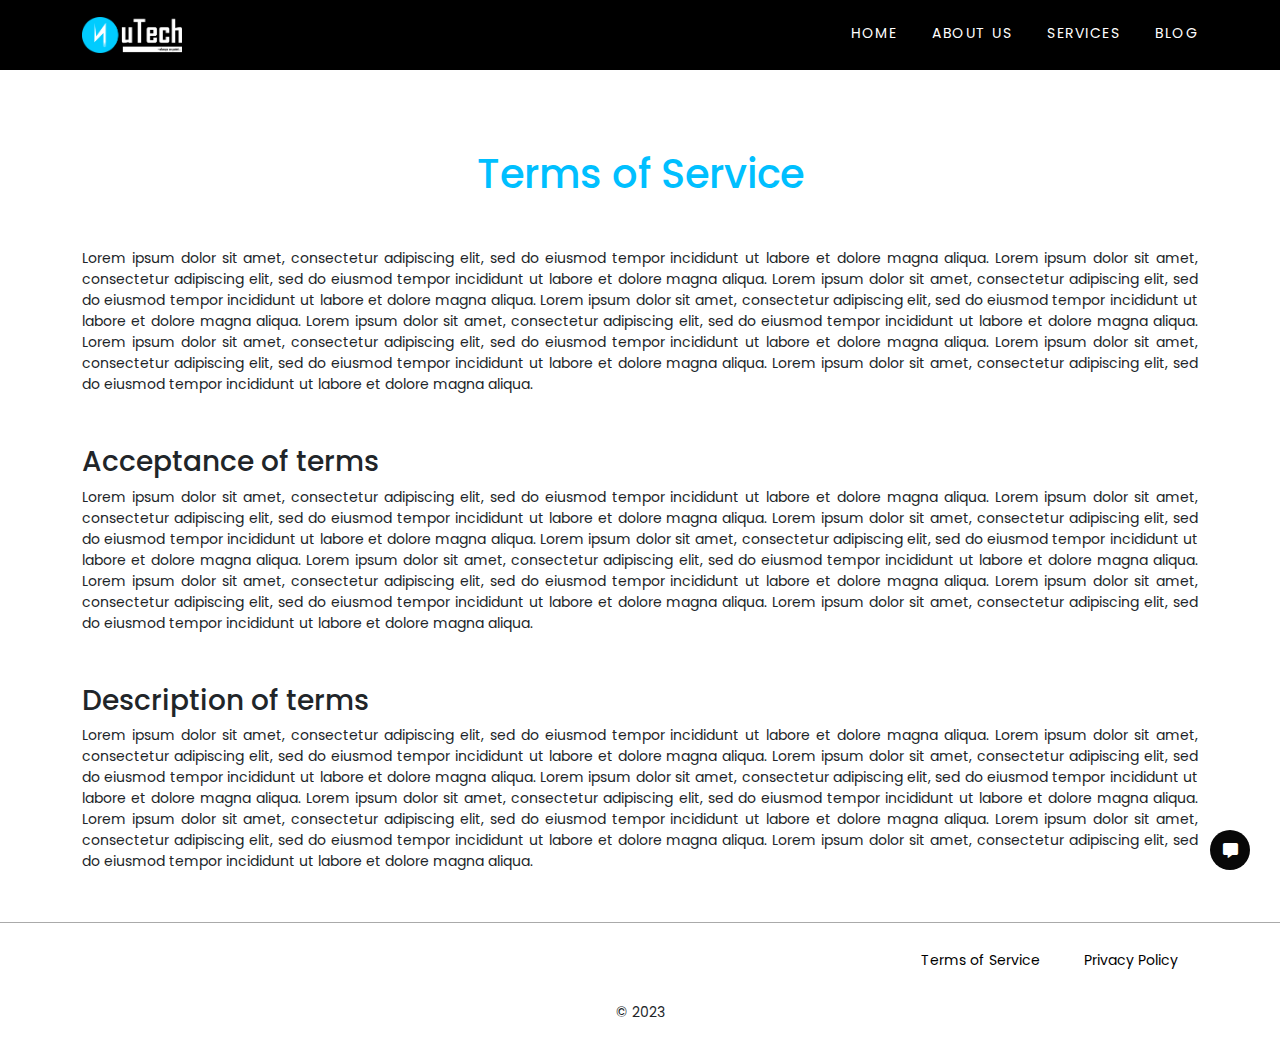
<file: terms.html>
<!DOCTYPE html>
<html lang="en">
<head>
    <!-- Basic Page Needs
    ================================================== -->
    <meta http-equiv="Content-Type" content="text/html; charset=utf-8">
    <meta http-equiv="X-UA-Compatible" content="IE=edge">

    <title>Terms of Service!</title>

    <meta name="description" content="">
    <meta name="author" content="">
    <meta name="keywords" content="">

    <!-- Mobile Specific Metas
    ================================================== -->
    <meta name="viewport" content="width=device-width, minimum-scale=1.0">
    <meta name="apple-mobile-web-app-capable" content="yes">


      <!-- Stylesheets
    ================================================== -->
    <!-- Bootstrap core CSS -->
    <link href="https://cdn.jsdelivr.net/npm/bootstrap@5.1.3/dist/css/bootstrap.min.css" rel="stylesheet">

	<script src="https://cdn.jsdelivr.net/npm/bootstrap@5.1.3/dist/js/bootstrap.bundle.min.js"></script>

	<script src="https://cdn.jsdelivr.net/npm/@popperjs/core@2.10.2/dist/umd/popper.min.js"></script>

	<script src="https://cdn.jsdelivr.net/npm/bootstrap@5.1.3/dist/js/bootstrap.min.js"></script>

    <!-- Font Awesome core CSS -->
    <link rel="stylesheet" href="https://cdnjs.cloudflare.com/ajax/libs/font-awesome/6.1.1/css/all.min.css"/>

    <!-- Favicon -->
    <link rel="shortcut icon" href="images/u1.png">
    
    <!-- jQuery -->
    <script src="https://code.jquery.com/jquery-3.6.0.js"></script>
</head>
<body>

    <header>

        <!-- Navbar start -->
        <nav>
            <div class="container">
                <div class="logo">
                    <a href="index.html">
                        <img src="images/u2.png">
                    </a>
                </div>
                <ul>
                    <li><a href="index.html">Home</a></li>
                    <li><a href="about.html">About us</a></li>
                    <li><a href="service.html">Services</a></li>
                    <li><a href="blog.html">Blog</a></li>
                </ul>

                <div class="toggle-bar">
                    <div class="toggle" id="tog1"></div>
                    <div class="toggle" id="tog2"></div>
                    <div class="toggle" id="tog3"></div>
                    <div class="overlap" id="ov1" onclick="openSide()"></div>
                    <div class="overlap1" id="ov2" onclick="closeSide()"></div>
                </div>
            </div>
        </nav>
        <!-- Navbar end -->

        <!-- Sidebar start -->
        <div class="sidebar" id="sidebar">
            <ul>
                <a href="index.html"><li>HOME</li></a>
                <a href="about.html"><li>ABOUT US</li></a>
                <a href="service.html"><li>SERVICES</li></a>
                <a href="blog.html"><li>BLOG</li></a>
            </ul>
        </div>
        <!-- Sidebar end -->

    </header>


    <!-- fixed social icons start -->
    <div class="container-1">
        <div class="social-icons">
            <li><a href="" id="trans"><i class="fab fa-whatsapp"></i></a></li>
            <li><a href="" id="trans1"><i class="fab fa-facebook"></i></i></a></li>
            <li><a href="" id="trans2"><i class="fab fa-instagram"></i></a></li>
        </div>

        <div class="control">
            <i class="fa-solid fa-message one" onclick="openIcons()" id="one"></i>
            <i class="fa-solid fa-xmark two" onclick="closeIcons()" id="two"></i>
        </div>
    </div>
    <!-- fixed social icons end -->


     <!-- Container-2 start -->
     <div class="container-2">
        <div class="container">
            <h1>Terms of Service</h1>
            <p>Lorem ipsum dolor sit amet, consectetur adipiscing elit, sed do eiusmod tempor incididunt ut labore et dolore magna aliqua. Lorem ipsum dolor sit amet, consectetur adipiscing elit, sed do eiusmod tempor incididunt ut labore et dolore magna aliqua. Lorem ipsum dolor sit amet, consectetur adipiscing elit, sed do eiusmod tempor incididunt ut labore et dolore magna aliqua. Lorem ipsum dolor sit amet, consectetur adipiscing elit, sed do eiusmod tempor incididunt ut labore et dolore magna aliqua. Lorem ipsum dolor sit amet, consectetur adipiscing elit, sed do eiusmod tempor incididunt ut labore et dolore magna aliqua. Lorem ipsum dolor sit amet, consectetur adipiscing elit, sed do eiusmod tempor incididunt ut labore et dolore magna aliqua. Lorem ipsum dolor sit amet, consectetur adipiscing elit, sed do eiusmod tempor incididunt ut labore et dolore magna aliqua. Lorem ipsum dolor sit amet, consectetur adipiscing elit, sed do eiusmod tempor incididunt ut labore et dolore magna aliqua.</p>

            <h3>Acceptance of terms</h3>
            <p>Lorem ipsum dolor sit amet, consectetur adipiscing elit, sed do eiusmod tempor incididunt ut labore et dolore magna aliqua. Lorem ipsum dolor sit amet, consectetur adipiscing elit, sed do eiusmod tempor incididunt ut labore et dolore magna aliqua. Lorem ipsum dolor sit amet, consectetur adipiscing elit, sed do eiusmod tempor incididunt ut labore et dolore magna aliqua. Lorem ipsum dolor sit amet, consectetur adipiscing elit, sed do eiusmod tempor incididunt ut labore et dolore magna aliqua. Lorem ipsum dolor sit amet, consectetur adipiscing elit, sed do eiusmod tempor incididunt ut labore et dolore magna aliqua. Lorem ipsum dolor sit amet, consectetur adipiscing elit, sed do eiusmod tempor incididunt ut labore et dolore magna aliqua. Lorem ipsum dolor sit amet, consectetur adipiscing elit, sed do eiusmod tempor incididunt ut labore et dolore magna aliqua. Lorem ipsum dolor sit amet, consectetur adipiscing elit, sed do eiusmod tempor incididunt ut labore et dolore magna aliqua.</p>

            <h3>Description of terms</h3>
            <p>Lorem ipsum dolor sit amet, consectetur adipiscing elit, sed do eiusmod tempor incididunt ut labore et dolore magna aliqua. Lorem ipsum dolor sit amet, consectetur adipiscing elit, sed do eiusmod tempor incididunt ut labore et dolore magna aliqua. Lorem ipsum dolor sit amet, consectetur adipiscing elit, sed do eiusmod tempor incididunt ut labore et dolore magna aliqua. Lorem ipsum dolor sit amet, consectetur adipiscing elit, sed do eiusmod tempor incididunt ut labore et dolore magna aliqua. Lorem ipsum dolor sit amet, consectetur adipiscing elit, sed do eiusmod tempor incididunt ut labore et dolore magna aliqua. Lorem ipsum dolor sit amet, consectetur adipiscing elit, sed do eiusmod tempor incididunt ut labore et dolore magna aliqua. Lorem ipsum dolor sit amet, consectetur adipiscing elit, sed do eiusmod tempor incididunt ut labore et dolore magna aliqua. Lorem ipsum dolor sit amet, consectetur adipiscing elit, sed do eiusmod tempor incididunt ut labore et dolore magna aliqua.</p>

        </div>
    </div>
    <!-- Container-2 end -->





 


<!-- footer start -->
<footer>
    <div class="container">
        <a href="terms.html">Terms of Service</a>
        <a href="privacy.html">Privacy Policy</a>
        <div class="text-center">
            <p>&copy; 2023</p>
        </div>
    </div>
</footer>
<!-- footer end -->



                
                
                







































<!-- style start -->

<style>
@import url('https://fonts.googleapis.com/css2?family=Open+Sans:wght@500&family=Poppins:wght@400;500;700;900&display=swap');
@import url('https://fonts.googleapis.com/css2?family=Open+Sans:wght@500&family=Poppins:wght@400;700&display=swap');
@import url('https://fonts.googleapis.com/css2?family=Lobster&family=Poppins:wght@200;400;700&display=swap');
@import url('https://fonts.googleapis.com/css2?family=Lato&family=Lobster&family=Poppins:wght@200;400;700&display=swap');
@import url('https://fonts.googleapis.com/css2?family=Nabla&display=swap');

html{
    scroll-behavior: smooth;
    }
*{
	margin: 0;
	padding: 0;
	font-family: 'Poppins', sans-serif;
	
}
a{
    text-decoration: none;
}

/* MEDIA QUERIES CONTAINER AT 992PX 
================================================== */

@media only screen and (max-width: 992px) {
    /* container */
    .container{
        max-width: 992px!important;
        
    }
  }


/* Navbar */
nav{
    position: absolute;
    top: 0;
    left: 0;
    width: 100%;
    height: 70px;
    z-index: 999999999999999999999;
    transition: all 300ms ease-out;
    display: flex;
    justify-content: space-between;
    align-items: center;
    background: black;
    
}
nav.active{
    position: fixed;
    top: 0;
    left: 0;
    width: 100%;
    height: 80px;
    z-index: 999999999999999999999;
    background: black;
    transition: all 300ms ease-out;
    display: flex;
    justify-content: space-between;
    align-items: center;
}
nav .container{
    height: 70px;
    display: flex;
    justify-content: space-between;
    align-items: center;
    position: relative;
}
nav img{
    width: 100px;
}
nav ul{
    display: flex;
    margin-top: 15px;
}
nav ul li{
    list-style: none;
    margin-left: 35px;
}
nav ul li a{
    color: white;
    font-size: 14px;
    text-transform: uppercase;
    position: relative;
    transition: all 300ms ease-out;
    letter-spacing: 1.5px;
}
nav ul li a:hover{
    color: white!important;
}
nav ul li a::after{
    content: "";
    height: 4px;
    width: 0;
    display: block;
    transition: all 300ms ease-out;
    margin: auto;
}
nav ul li a:hover::after, nav ul .active a::after{
    background: white;
    width: 100%;
}

@media only screen and (max-width: 767px) {
    /* Navbar */
    nav ul{
        display: none;
        
    }
    nav button{
        display: none;
    }
  }

/* Toggle bar*/
.toggle-bar{
    position: absolute;
    top: 30px;
    right: 30px;
    display: none;
    cursor: pointer;
}
.toggle-bar .toggle{
    height: 4px;
    width: 33px;
    border-radius: 50px;
    margin-bottom: 5px;
    background: #fff;
    transition: all 300ms ease-out;
}
.toggle-bar .overlap, .toggle-bar .overlap1{
    background: transparent;
    position: absolute;
    top: -10px;
    left: -5px;
    right: 0;
    bottom: 0;
    padding: 20px;
    cursor: pointer;
}
.toggle-bar .overlap{
    z-index: 1;
}
.toggle-bar .overlap1{
    z-index: -1;
}

@media only screen and (max-width: 767px) {
    /* toggle-bar */
    .toggle-bar{
        display: block;
        align-items: center;
        justify-content: center;
        flex-direction: column;
        
    }
  }


/* Sidebar */
.sidebar{
    display: none;
    position: fixed;
    left: 0;
    top: -1000px;
    height: 100vh;
    overflow-y: scroll;
    width: 100%;
    background: rgb(8, 8, 8);
    z-index: 999;
    transition: all 300ms ease-out;
    padding-top: 85px;
    padding-bottom: 100px;
    opacity: 0;

}
.sidebar ul {
    margin-left: -30px;
    margin-top: 20px;
    margin-bottom: 20px;
    overflow-x: hidden;
}
.sidebar ul li{
    list-style: none;
    margin-bottom: 15px;
    width: 100%;
    padding: 8px 10px;
    font-size: 14px;
    transition: all 300ms ease-out;
    position: relative;
    color: white;
}
.sidebar ul li:hover{
    background: #ccf;
}
.sidebar .about li::after, .sidebar .faq li::after{
    content: "";
    border: 6px solid;
    position: absolute;
    top: 15px;
    right: 15px;
    border-color: white transparent transparent transparent;
    transform: rotate(0deg);
    transition: all 200ms ease-out;
}
.sub-class-mobile, .sub-class-mobile-1{
    display: none;
}
.sub-class-mobile.active{
    display: block;
}
.sidebar .sub-class-mobile ul{
    margin-left: -20px;
    margin-bottom: 0;
}
.sub-class-mobile-1.active{
    display: block;
}
.sidebar .sub-class-mobile-1 ul{
    margin-left: -20px;
    margin-bottom: 0;
}

@media only screen and (max-width: 767px) {
    /* sidebar */
    .sidebar{
        display: block;
    }
    
  }


/* fixed social icons */
.container-1{
    position: fixed;
    bottom: 30px;
    right: 30px;
    z-index: 999999999;
}
.container-1 .social-icons li{
    list-style: none;
    margin-bottom: 10px;
}
.container-1 .social-icons li a{
    height: 40px;
    width: 40px;
    display: flex;
    align-items: center;
    justify-content: center;
    border-radius: 50%;
    text-decoration: none;
}
.container-1 .social-icons li #trans{
    transform: scale(0.6) translateY(60px);
    transition: all 0.3s ease-in-out;
    opacity: 0;
    pointer-events: none;
    background: #25D366;
}
.container-1 .social-icons li #trans1{
    transform: scale(0.6) translateY(40px);
    transition: all 0.3s ease-in-out;
    opacity: 0;
    pointer-events: none;
    background: #4267b2;
}
.container-1 .social-icons li #trans2{
    transform: translateY(20px);
    transition: all 0.3s ease-in-out;
    opacity: 0;
    pointer-events: none;
    background: linear-gradient(rgb(231, 0, 231), rgb(255, 115, 0));
}
.container-1 .social-icons li a i{
    color: white;
}
.container-1 .social-icons li #trans i{
    font-size: 20px;
}
.container-1 .social-icons li #trans1 i{
    font-size: 18px;
}
.container-1 .control{
    position: relative;
    margin-top: 50px;
    transition: all 0.3s ease-in-out;
}

.container-1 .control:hover{
    transform: translateY(-3px);
}
.container-1 .control i{
    height: 40px;
    width: 40px;
    display: flex;
    align-items: center;
    justify-content: center;
    border-radius: 50%;
    background: rgb(8, 8, 8);
    color: white;
    position: absolute;
    bottom: 0;
    cursor: pointer;
}
.control .one{
    opacity: 1;
    z-index: 1;
    transition: 0.3s ease-in-out;
    font-size: 15px;
}
.control .two{
    opacity: 0;
    z-index: -1;
    transition: all 0.3s ease-in-out;
    font-size: 22px;
}



/* Container-2 */
.container-2{
    margin-top: 150px;
    margin-bottom: 50px;
}
.container-2 h1{
    color: deepskyblue;
    margin-bottom: 50px;
    text-align: center;
}
.container-2 p{
    font-size: 14px;
    margin-bottom: 50px;
    text-align: justify;
}



@media only screen and (max-width: 767px) {
    /* Container-2 */
    .container-2{
        margin-bottom: 20px;
    }
    .container-2 .col-md-6{
        margin-bottom: 20px;
    }
}







/* footer */

footer{
    padding: 25px 0;
    text-align: right;
    border-top: 1px solid rgb(170, 170, 170); 
}
footer a{
    color: black;
    font-size: 14px;
    margin: 0 20px;
    transition: all 300ms ease-out;
}
footer a:hover{
    color: deepskyblue;
}
footer .text-center{
    margin-top: 30px;
}
footer p{
    font-size: 14px;
}

@media only screen and (max-width: 767px) {
    /* footer */
    footer{
        text-align: center;
    }
}

@media only screen and (max-width: 350px) {
    /* footer */
    footer{
        text-align: left;
    }
    footer a{
        margin: 0;
        margin-right: 10px;
    }
}
        


</style>

<!-- style end -->






<script src="main.js"></script>

    
</body>
</html>
</file>
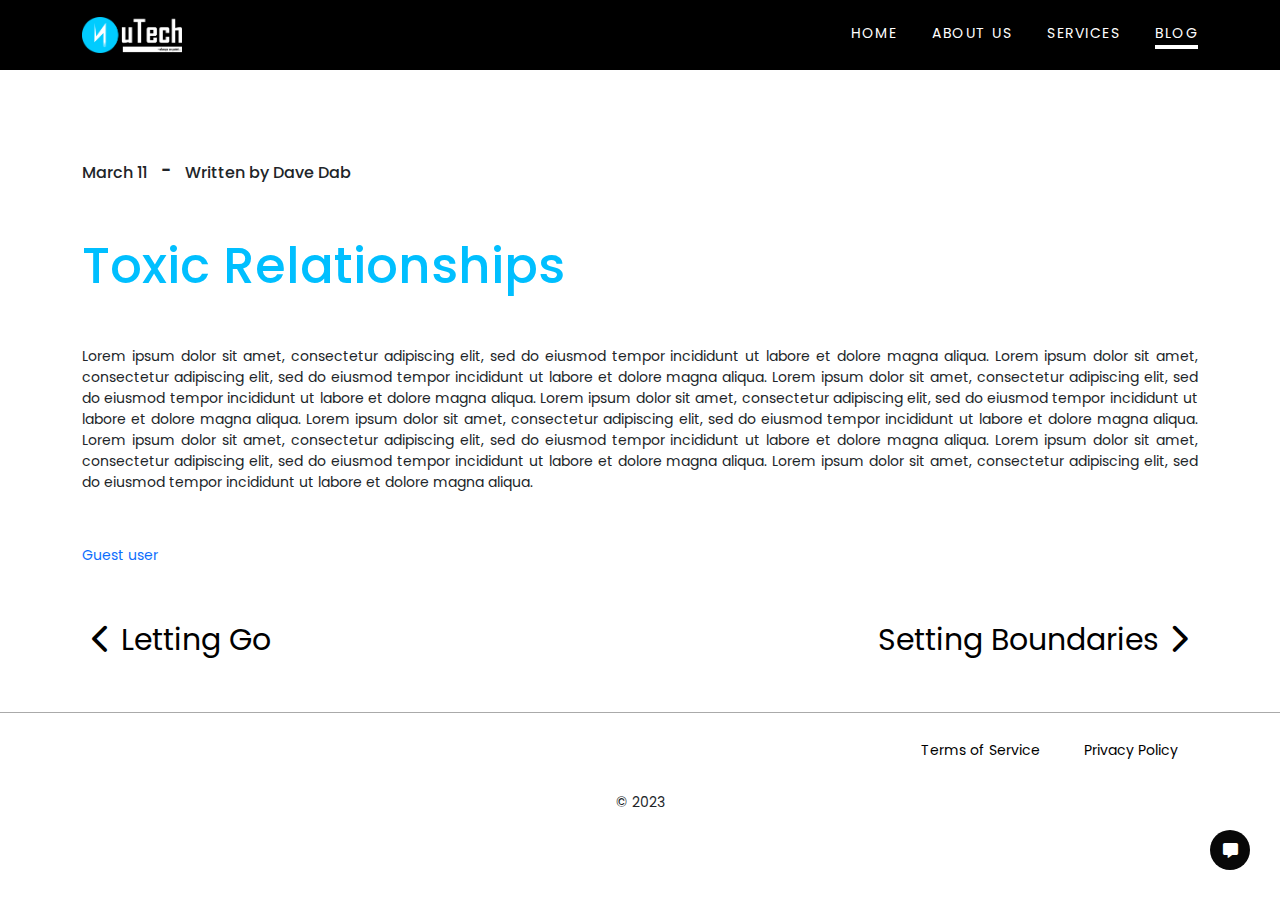
<file: toxic.html>
<!DOCTYPE html>
<html lang="en">
<head>
    <!-- Basic Page Needs
    ================================================== -->
    <meta http-equiv="Content-Type" content="text/html; charset=utf-8">
    <meta http-equiv="X-UA-Compatible" content="IE=edge">

    <title>Toxic Relationships!</title>

    <meta name="description" content="">
    <meta name="author" content="">
    <meta name="keywords" content="">

    <!-- Mobile Specific Metas
    ================================================== -->
    <meta name="viewport" content="width=device-width, minimum-scale=1.0">
    <meta name="apple-mobile-web-app-capable" content="yes">


      <!-- Stylesheets
    ================================================== -->
    <!-- Bootstrap core CSS -->
    <link href="https://cdn.jsdelivr.net/npm/bootstrap@5.1.3/dist/css/bootstrap.min.css" rel="stylesheet">

	<script src="https://cdn.jsdelivr.net/npm/bootstrap@5.1.3/dist/js/bootstrap.bundle.min.js"></script>

	<script src="https://cdn.jsdelivr.net/npm/@popperjs/core@2.10.2/dist/umd/popper.min.js"></script>

	<script src="https://cdn.jsdelivr.net/npm/bootstrap@5.1.3/dist/js/bootstrap.min.js"></script>

    <!-- Font Awesome core CSS -->
    <link rel="stylesheet" href="https://cdnjs.cloudflare.com/ajax/libs/font-awesome/6.1.1/css/all.min.css"/>

    <!-- Favicon -->
    <link rel="shortcut icon" href="images/u1.png">
    
    <!-- jQuery -->
    <script src="https://code.jquery.com/jquery-3.6.0.js"></script>
</head>
<body>

    <header>

        <!-- Navbar start -->
        <nav>
            <div class="container">
                <div class="logo">
                    <a href="index.html">
                        <img src="images/u2.png">
                    </a>
                </div>
                <ul>
                    <li><a href="index.html">Home</a></li>
                    <li><a href="about.html">About us</a></li>
                    <li><a href="service.html">Services</a></li>
                    <li class="active"><a href="blog.html">Blog</a></li>
                </ul>

                <div class="toggle-bar">
                    <div class="toggle" id="tog1"></div>
                    <div class="toggle" id="tog2"></div>
                    <div class="toggle" id="tog3"></div>
                    <div class="overlap" id="ov1" onclick="openSide()"></div>
                    <div class="overlap1" id="ov2" onclick="closeSide()"></div>
                </div>
            </div>
        </nav>
        <!-- Navbar end -->

        <!-- Sidebar start -->
        <div class="sidebar" id="sidebar">
            <ul>
                <a href="index.html"><li>HOME</li></a>
                <a href="about.html"><li>ABOUT US</li></a>
                <a href="service.html"><li>SERVICES</li></a>
                <a href="blog.html"><li>BLOG</li></a>
            </ul>
        </div>
        <!-- Sidebar end -->

    </header>


    <!-- fixed social icons start -->
    <div class="container-1">
        <div class="social-icons">
            <li><a href="" id="trans"><i class="fab fa-whatsapp"></i></a></li>
            <li><a href="" id="trans1"><i class="fab fa-facebook"></i></i></a></li>
            <li><a href="" id="trans2"><i class="fab fa-instagram"></i></a></li>
        </div>

        <div class="control">
            <i class="fa-solid fa-message one" onclick="openIcons()" id="one"></i>
            <i class="fa-solid fa-xmark two" onclick="closeIcons()" id="two"></i>
        </div>
    </div>
    <!-- fixed social icons end -->


     <!-- Container-2 start -->
     <div class="container-2">
        <div class="container">
            <h6>March 11 <span style="margin: 0 10px;font-size: 30px">&dash;</span> Written by Dave Dab</h6>
            <h1>Toxic Relationships</h1>
            <p>Lorem ipsum dolor sit amet, consectetur adipiscing elit, sed do eiusmod tempor incididunt ut labore et dolore magna aliqua. Lorem ipsum dolor sit amet, consectetur adipiscing elit, sed do eiusmod tempor incididunt ut labore et dolore magna aliqua. Lorem ipsum dolor sit amet, consectetur adipiscing elit, sed do eiusmod tempor incididunt ut labore et dolore magna aliqua. Lorem ipsum dolor sit amet, consectetur adipiscing elit, sed do eiusmod tempor incididunt ut labore et dolore magna aliqua. Lorem ipsum dolor sit amet, consectetur adipiscing elit, sed do eiusmod tempor incididunt ut labore et dolore magna aliqua. Lorem ipsum dolor sit amet, consectetur adipiscing elit, sed do eiusmod tempor incididunt ut labore et dolore magna aliqua. Lorem ipsum dolor sit amet, consectetur adipiscing elit, sed do eiusmod tempor incididunt ut labore et dolore magna aliqua. Lorem ipsum dolor sit amet, consectetur adipiscing elit, sed do eiusmod tempor incididunt ut labore et dolore magna aliqua.</p>

            <a class="guest" href="blog.html">Guest user</a>

            <div class="next">
                <a href="letting.html"><i class="fas fa-chevron-left"></i>Letting Go</a>
                <a href="boundary.html">Setting Boundaries<i class="fas fa-chevron-right"></i></a>
            </div>


        </div>
    </div>
    <!-- Container-2 end -->





 


<!-- footer start -->
<footer>
    <div class="container">
        <a href="terms.html">Terms of Service</a>
        <a href="privacy.html">Privacy Policy</a>
        <div class="text-center">
            <p>&copy; 2023</p>
        </div>
    </div>
</footer>
<!-- footer end -->



                
                
                







































<!-- style start -->

<style>
@import url('https://fonts.googleapis.com/css2?family=Open+Sans:wght@500&family=Poppins:wght@400;500;700;900&display=swap');
@import url('https://fonts.googleapis.com/css2?family=Open+Sans:wght@500&family=Poppins:wght@400;700&display=swap');
@import url('https://fonts.googleapis.com/css2?family=Lobster&family=Poppins:wght@200;400;700&display=swap');
@import url('https://fonts.googleapis.com/css2?family=Lato&family=Lobster&family=Poppins:wght@200;400;700&display=swap');
@import url('https://fonts.googleapis.com/css2?family=Nabla&display=swap');

html{
    scroll-behavior: smooth;
    }
*{
	margin: 0;
	padding: 0;
	font-family: 'Poppins', sans-serif;
	
}
a{
    text-decoration: none;
}

/* MEDIA QUERIES CONTAINER AT 992PX 
================================================== */

@media only screen and (max-width: 992px) {
    /* container */
    .container{
        max-width: 992px!important;
        
    }
  }


/* Navbar */
nav{
    position: absolute;
    top: 0;
    left: 0;
    width: 100%;
    height: 70px;
    z-index: 999999999999999999999;
    transition: all 300ms ease-out;
    display: flex;
    justify-content: space-between;
    align-items: center;
    background: black;
    
}
nav.active{
    position: fixed;
    top: 0;
    left: 0;
    width: 100%;
    height: 80px;
    z-index: 999999999999999999999;
    background: black;
    transition: all 300ms ease-out;
    display: flex;
    justify-content: space-between;
    align-items: center;
}
nav .container{
    height: 70px;
    display: flex;
    justify-content: space-between;
    align-items: center;
    position: relative;
}
nav img{
    width: 100px;
}
nav ul{
    display: flex;
    margin-top: 15px;
}
nav ul li{
    list-style: none;
    margin-left: 35px;
}
nav ul li a{
    color: white;
    font-size: 14px;
    text-transform: uppercase;
    position: relative;
    transition: all 300ms ease-out;
    letter-spacing: 1.5px;
}
nav ul li a:hover{
    color: white!important;
}
nav ul li a::after{
    content: "";
    height: 4px;
    width: 0;
    display: block;
    transition: all 300ms ease-out;
    margin: auto;
}
nav ul li a:hover::after, nav ul .active a::after{
    background: white;
    width: 100%;
}


@media only screen and (max-width: 767px) {
    /* Navbar */
    nav ul{
        display: none;
        
    }
    nav button{
        display: none;
    }
  }

/* Toggle bar*/
.toggle-bar{
    position: absolute;
    top: 30px;
    right: 30px;
    display: none;
    cursor: pointer;
}
.toggle-bar .toggle{
    height: 4px;
    width: 33px;
    border-radius: 50px;
    margin-bottom: 5px;
    background: #fff;
    transition: all 300ms ease-out;
}
.toggle-bar .overlap, .toggle-bar .overlap1{
    background: transparent;
    position: absolute;
    top: -10px;
    left: -5px;
    right: 0;
    bottom: 0;
    padding: 20px;
    cursor: pointer;
}
.toggle-bar .overlap{
    z-index: 1;
}
.toggle-bar .overlap1{
    z-index: -1;
}

@media only screen and (max-width: 767px) {
    /* toggle-bar */
    .toggle-bar{
        display: block;
        align-items: center;
        justify-content: center;
        flex-direction: column;
        
    }
  }


/* Sidebar */
.sidebar{
    display: none;
    position: fixed;
    left: 0;
    top: -1000px;
    height: 100vh;
    overflow-y: scroll;
    width: 100%;
    background: rgb(8, 8, 8);
    z-index: 999;
    transition: all 300ms ease-out;
    padding-top: 85px;
    padding-bottom: 100px;
    opacity: 0;

}
.sidebar ul {
    margin-left: -30px;
    margin-top: 20px;
    margin-bottom: 20px;
    overflow-x: hidden;
}
.sidebar ul li{
    list-style: none;
    margin-bottom: 15px;
    width: 100%;
    padding: 8px 10px;
    font-size: 14px;
    transition: all 300ms ease-out;
    position: relative;
    color: white;
}
.sidebar ul li:hover{
    background: #ccf;
}
.sidebar .about li::after, .sidebar .faq li::after{
    content: "";
    border: 6px solid;
    position: absolute;
    top: 15px;
    right: 15px;
    border-color: white transparent transparent transparent;
    transform: rotate(0deg);
    transition: all 200ms ease-out;
}
.sub-class-mobile, .sub-class-mobile-1{
    display: none;
}
.sub-class-mobile.active{
    display: block;
}
.sidebar .sub-class-mobile ul{
    margin-left: -20px;
    margin-bottom: 0;
}
.sub-class-mobile-1.active{
    display: block;
}
.sidebar .sub-class-mobile-1 ul{
    margin-left: -20px;
    margin-bottom: 0;
}

@media only screen and (max-width: 767px) {
    /* sidebar */
    .sidebar{
        display: block;
    }
    
  }


/* fixed social icons */
.container-1{
    position: fixed;
    bottom: 30px;
    right: 30px;
    z-index: 999999999;
}
.container-1 .social-icons li{
    list-style: none;
    margin-bottom: 10px;
}
.container-1 .social-icons li a{
    height: 40px;
    width: 40px;
    display: flex;
    align-items: center;
    justify-content: center;
    border-radius: 50%;
    text-decoration: none;
}
.container-1 .social-icons li #trans{
    transform: scale(0.6) translateY(60px);
    transition: all 0.3s ease-in-out;
    opacity: 0;
    pointer-events: none;
    background: #25D366;
}
.container-1 .social-icons li #trans1{
    transform: scale(0.6) translateY(40px);
    transition: all 0.3s ease-in-out;
    opacity: 0;
    pointer-events: none;
    background: #4267b2;
}
.container-1 .social-icons li #trans2{
    transform: translateY(20px);
    transition: all 0.3s ease-in-out;
    opacity: 0;
    pointer-events: none;
    background: linear-gradient(rgb(231, 0, 231), rgb(255, 115, 0));
}
.container-1 .social-icons li a i{
    color: white;
}
.container-1 .social-icons li #trans i{
    font-size: 20px;
}
.container-1 .social-icons li #trans1 i{
    font-size: 18px;
}
.container-1 .control{
    position: relative;
    margin-top: 50px;
    transition: all 0.3s ease-in-out;
}

.container-1 .control:hover{
    transform: translateY(-3px);
}
.container-1 .control i{
    height: 40px;
    width: 40px;
    display: flex;
    align-items: center;
    justify-content: center;
    border-radius: 50%;
    background: rgb(8, 8, 8);
    color: white;
    position: absolute;
    bottom: 0;
    cursor: pointer;
}
.control .one{
    opacity: 1;
    z-index: 1;
    transition: 0.3s ease-in-out;
    font-size: 15px;
}
.control .two{
    opacity: 0;
    z-index: -1;
    transition: all 0.3s ease-in-out;
    font-size: 22px;
}



/* Container-2 */
.container-2{
    margin-top: 150px;
    margin-bottom: 50px;
}
.container-2 h6{
    margin-bottom: 50px;
}
.container-2 h1{
    font-size: 50px;
    color: deepskyblue;
    margin-bottom: 50px;
}
.container-2 p{
    font-size: 14px;
    margin-bottom: 50px;
    text-align: justify;
}
.container-2 .guest{
    font-size: 14px;
}
.container-2 .next{
    margin-top: 50px;
    display: flex;
    justify-content: space-between;
}
.container-2 .next a{
    font-size: 30px;
    color: black;
}
.container-2 .next a i{
    margin: 0 10px;
}



@media only screen and (max-width: 767px) {
    /* Container-2 */
    .container-2{
        margin-bottom: 20px;
    }
    .container-2 .col-md-6{
        margin-bottom: 20px;
    }
}







/* footer */

footer{
    padding: 25px 0;
    text-align: right;
    border-top: 1px solid rgb(170, 170, 170); 
}
footer a{
    color: black;
    font-size: 14px;
    margin: 0 20px;
    transition: all 300ms ease-out;
}
footer a:hover{
    color: deepskyblue;
}
footer .text-center{
    margin-top: 30px;
}
footer p{
    font-size: 14px;
}

@media only screen and (max-width: 767px) {
    /* footer */
    footer{
        text-align: center;
    }
}

@media only screen and (max-width: 350px) {
    /* footer */
    footer{
        text-align: left;
    }
    footer a{
        margin: 0;
        margin-right: 10px;
    }
}
        


</style>

<!-- style end -->








<script src="main.js"></script>

    
</body>
</html>
</file>
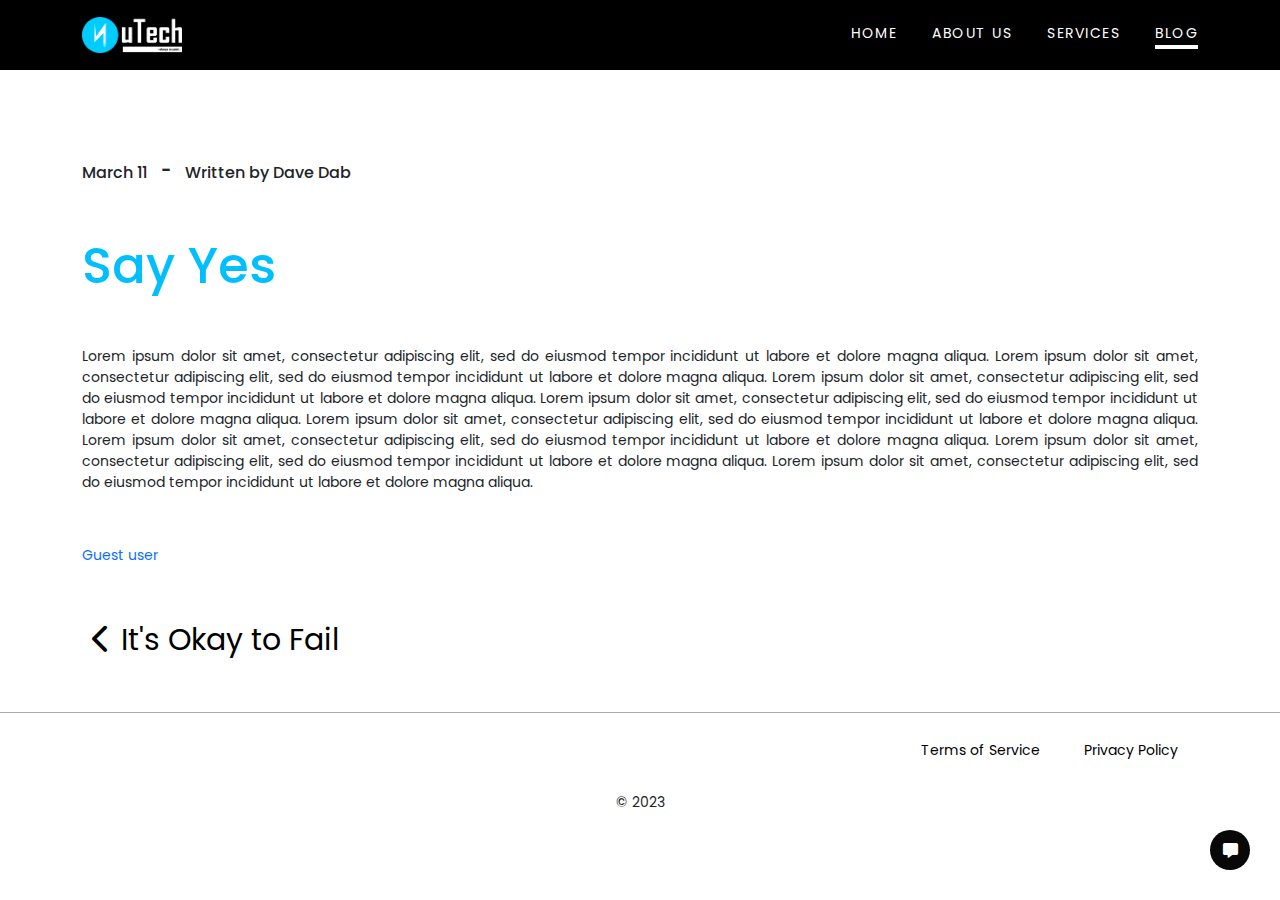
<file: yes.html>
<!DOCTYPE html>
<html lang="en">
<head>
    <!-- Basic Page Needs
    ================================================== -->
    <meta http-equiv="Content-Type" content="text/html; charset=utf-8">
    <meta http-equiv="X-UA-Compatible" content="IE=edge">

    <title>Say Yes!</title>

    <meta name="description" content="">
    <meta name="author" content="">
    <meta name="keywords" content="">

    <!-- Mobile Specific Metas
    ================================================== -->
    <meta name="viewport" content="width=device-width, minimum-scale=1.0">
    <meta name="apple-mobile-web-app-capable" content="yes">


      <!-- Stylesheets
    ================================================== -->
    <!-- Bootstrap core CSS -->
    <link href="https://cdn.jsdelivr.net/npm/bootstrap@5.1.3/dist/css/bootstrap.min.css" rel="stylesheet">

	<script src="https://cdn.jsdelivr.net/npm/bootstrap@5.1.3/dist/js/bootstrap.bundle.min.js"></script>

	<script src="https://cdn.jsdelivr.net/npm/@popperjs/core@2.10.2/dist/umd/popper.min.js"></script>

	<script src="https://cdn.jsdelivr.net/npm/bootstrap@5.1.3/dist/js/bootstrap.min.js"></script>

    <!-- Font Awesome core CSS -->
    <link rel="stylesheet" href="https://cdnjs.cloudflare.com/ajax/libs/font-awesome/6.1.1/css/all.min.css"/>

    <!-- Favicon -->
    <link rel="shortcut icon" href="images/u1.png">
    
    <!-- jQuery -->
    <script src="https://code.jquery.com/jquery-3.6.0.js"></script>
</head>
<body>

    <header>

        <!-- Navbar start -->
        <nav>
            <div class="container">
                <div class="logo">
                    <a href="index.html">
                        <img src="images/u2.png">
                    </a>
                </div>
                <ul>
                    <li><a href="index.html">Home</a></li>
                    <li><a href="about.html">About us</a></li>
                    <li><a href="service.html">Services</a></li>
                    <li class="active"><a href="blog.html">Blog</a></li>
                </ul>

               

                <div class="toggle-bar">
                    <div class="toggle" id="tog1"></div>
                    <div class="toggle" id="tog2"></div>
                    <div class="toggle" id="tog3"></div>
                    <div class="overlap" id="ov1" onclick="openSide()"></div>
                    <div class="overlap1" id="ov2" onclick="closeSide()"></div>
                </div>
            </div>
        </nav>
        <!-- Navbar end -->

        <!-- Sidebar start -->
        <div class="sidebar" id="sidebar">
            <ul>
                <a href="index.html"><li>HOME</li></a>
                <a href="about.html"><li>ABOUT US</li></a>
                <a href="service.html"><li>SERVICES</li></a>
                <a href="blog.html"><li>BLOG</li></a>
            </ul>
        </div>
        <!-- Sidebar end -->

    </header>


    <!-- fixed social icons start -->
    <div class="container-1">
        <div class="social-icons">
            <li><a href="" id="trans"><i class="fab fa-whatsapp"></i></a></li>
            <li><a href="" id="trans1"><i class="fab fa-facebook"></i></i></a></li>
            <li><a href="" id="trans2"><i class="fab fa-instagram"></i></a></li>
        </div>

        <div class="control">
            <i class="fa-solid fa-message one" onclick="openIcons()" id="one"></i>
            <i class="fa-solid fa-xmark two" onclick="closeIcons()" id="two"></i>
        </div>
    </div>
    <!-- fixed social icons end -->


     <!-- Container-2 start -->
     <div class="container-2">
        <div class="container">
            <h6>March 11 <span style="margin: 0 10px;font-size: 30px">&dash;</span> Written by Dave Dab</h6>
            <h1>Say Yes</h1>
            <p>Lorem ipsum dolor sit amet, consectetur adipiscing elit, sed do eiusmod tempor incididunt ut labore et dolore magna aliqua. Lorem ipsum dolor sit amet, consectetur adipiscing elit, sed do eiusmod tempor incididunt ut labore et dolore magna aliqua. Lorem ipsum dolor sit amet, consectetur adipiscing elit, sed do eiusmod tempor incididunt ut labore et dolore magna aliqua. Lorem ipsum dolor sit amet, consectetur adipiscing elit, sed do eiusmod tempor incididunt ut labore et dolore magna aliqua. Lorem ipsum dolor sit amet, consectetur adipiscing elit, sed do eiusmod tempor incididunt ut labore et dolore magna aliqua. Lorem ipsum dolor sit amet, consectetur adipiscing elit, sed do eiusmod tempor incididunt ut labore et dolore magna aliqua. Lorem ipsum dolor sit amet, consectetur adipiscing elit, sed do eiusmod tempor incididunt ut labore et dolore magna aliqua. Lorem ipsum dolor sit amet, consectetur adipiscing elit, sed do eiusmod tempor incididunt ut labore et dolore magna aliqua.</p>

            <a class="guest" href="blog.html">Guest user</a>

            <div class="next">
                <a href="change.html"><i class="fas fa-chevron-left"></i>It's Okay to Fail</a>
            </div>


        </div>
    </div>
    <!-- Container-2 end -->





 


<!-- footer start -->
<footer>
    <div class="container">
        <a href="terms.html">Terms of Service</a>
        <a href="privacy.html">Privacy Policy</a>
        <div class="text-center">
            <p>&copy; 2023</p>
        </div>
    </div>
</footer>
<!-- footer end -->



                
                
                







































<!-- style start -->

<style>
@import url('https://fonts.googleapis.com/css2?family=Open+Sans:wght@500&family=Poppins:wght@400;500;700;900&display=swap');
@import url('https://fonts.googleapis.com/css2?family=Open+Sans:wght@500&family=Poppins:wght@400;700&display=swap');
@import url('https://fonts.googleapis.com/css2?family=Lobster&family=Poppins:wght@200;400;700&display=swap');
@import url('https://fonts.googleapis.com/css2?family=Lato&family=Lobster&family=Poppins:wght@200;400;700&display=swap');
@import url('https://fonts.googleapis.com/css2?family=Nabla&display=swap');

html{
    scroll-behavior: smooth;
    }
*{
	margin: 0;
	padding: 0;
	font-family: 'Poppins', sans-serif;
	
}
a{
    text-decoration: none;
}

/* MEDIA QUERIES CONTAINER AT 992PX 
================================================== */

@media only screen and (max-width: 992px) {
    /* container */
    .container{
        max-width: 992px!important;
        
    }
  }


/* Navbar */
nav{
    position: absolute;
    top: 0;
    left: 0;
    width: 100%;
    height: 70px;
    z-index: 999999999999999999999;
    transition: all 300ms ease-out;
    display: flex;
    justify-content: space-between;
    align-items: center;
    background: black;
    
}
nav.active{
    position: fixed;
    top: 0;
    left: 0;
    width: 100%;
    height: 80px;
    z-index: 999999999999999999999;
    background: black;
    transition: all 300ms ease-out;
    display: flex;
    justify-content: space-between;
    align-items: center;
}
nav .container{
    height: 70px;
    display: flex;
    justify-content: space-between;
    align-items: center;
    position: relative;
}
nav img{
    width: 100px;
}
nav ul{
    display: flex;
    margin-top: 15px;
}
nav ul li{
    list-style: none;
    margin-left: 35px;
}
nav ul li a{
    color: white;
    font-size: 14px;
    text-transform: uppercase;
    position: relative;
    transition: all 300ms ease-out;
    letter-spacing: 1.5px;
}
nav ul li a:hover{
    color: white!important;
}
nav ul li a::after{
    content: "";
    height: 4px;
    width: 0;
    display: block;
    transition: all 300ms ease-out;
    margin: auto;
}
nav ul li a:hover::after, nav ul .active a::after{
    background: white;
    width: 100%;
}

@media only screen and (max-width: 767px) {
    /* Navbar */
    nav ul{
        display: none;
        
    }
    nav button{
        display: none;
    }
  }

/* Toggle bar*/
.toggle-bar{
    position: absolute;
    top: 30px;
    right: 30px;
    display: none;
    cursor: pointer;
}
.toggle-bar .toggle{
    height: 4px;
    width: 33px;
    border-radius: 50px;
    margin-bottom: 5px;
    background: #fff;
    transition: all 300ms ease-out;
}
.toggle-bar .overlap, .toggle-bar .overlap1{
    background: transparent;
    position: absolute;
    top: -10px;
    left: -5px;
    right: 0;
    bottom: 0;
    padding: 20px;
    cursor: pointer;
}
.toggle-bar .overlap{
    z-index: 1;
}
.toggle-bar .overlap1{
    z-index: -1;
}

@media only screen and (max-width: 767px) {
    /* toggle-bar */
    .toggle-bar{
        display: block;
        align-items: center;
        justify-content: center;
        flex-direction: column;
        
    }
  }


/* Sidebar */
.sidebar{
    display: none;
    position: fixed;
    left: 0;
    top: -1000px;
    height: 100vh;
    overflow-y: scroll;
    width: 100%;
    background: rgb(8, 8, 8);
    z-index: 999;
    transition: all 300ms ease-out;
    padding-top: 85px;
    padding-bottom: 100px;
    opacity: 0;

}
.sidebar ul {
    margin-left: -30px;
    margin-top: 20px;
    margin-bottom: 20px;
    overflow-x: hidden;
}
.sidebar ul li{
    list-style: none;
    margin-bottom: 15px;
    width: 100%;
    padding: 8px 10px;
    font-size: 14px;
    transition: all 300ms ease-out;
    position: relative;
    color: white;
}
.sidebar ul li:hover{
    background: #ccf;
}
.sidebar .about li::after, .sidebar .faq li::after{
    content: "";
    border: 6px solid;
    position: absolute;
    top: 15px;
    right: 15px;
    border-color: white transparent transparent transparent;
    transform: rotate(0deg);
    transition: all 200ms ease-out;
}
.sub-class-mobile, .sub-class-mobile-1{
    display: none;
}
.sub-class-mobile.active{
    display: block;
}
.sidebar .sub-class-mobile ul{
    margin-left: -20px;
    margin-bottom: 0;
}
.sub-class-mobile-1.active{
    display: block;
}
.sidebar .sub-class-mobile-1 ul{
    margin-left: -20px;
    margin-bottom: 0;
}

@media only screen and (max-width: 767px) {
    /* sidebar */
    .sidebar{
        display: block;
    }
    
  }


/* fixed social icons */
.container-1{
    position: fixed;
    bottom: 30px;
    right: 30px;
    z-index: 999999999;
}
.container-1 .social-icons li{
    list-style: none;
    margin-bottom: 10px;
}
.container-1 .social-icons li a{
    height: 40px;
    width: 40px;
    display: flex;
    align-items: center;
    justify-content: center;
    border-radius: 50%;
    text-decoration: none;
}
.container-1 .social-icons li #trans{
    transform: scale(0.6) translateY(60px);
    transition: all 0.3s ease-in-out;
    opacity: 0;
    pointer-events: none;
    background: #25D366;
}
.container-1 .social-icons li #trans1{
    transform: scale(0.6) translateY(40px);
    transition: all 0.3s ease-in-out;
    opacity: 0;
    pointer-events: none;
    background: #4267b2;
}
.container-1 .social-icons li #trans2{
    transform: translateY(20px);
    transition: all 0.3s ease-in-out;
    opacity: 0;
    pointer-events: none;
    background: linear-gradient(rgb(231, 0, 231), rgb(255, 115, 0));
}
.container-1 .social-icons li a i{
    color: white;
}
.container-1 .social-icons li #trans i{
    font-size: 20px;
}
.container-1 .social-icons li #trans1 i{
    font-size: 18px;
}
.container-1 .control{
    position: relative;
    margin-top: 50px;
    transition: all 0.3s ease-in-out;
}

.container-1 .control:hover{
    transform: translateY(-3px);
}
.container-1 .control i{
    height: 40px;
    width: 40px;
    display: flex;
    align-items: center;
    justify-content: center;
    border-radius: 50%;
    background: rgb(8, 8, 8);
    color: white;
    position: absolute;
    bottom: 0;
    cursor: pointer;
}
.control .one{
    opacity: 1;
    z-index: 1;
    transition: 0.3s ease-in-out;
    font-size: 15px;
}
.control .two{
    opacity: 0;
    z-index: -1;
    transition: all 0.3s ease-in-out;
    font-size: 22px;
}



/* Container-2 */
.container-2{
    margin-top: 150px;
    margin-bottom: 50px;
}
.container-2 h6{
    margin-bottom: 50px;
}
.container-2 h1{
    font-size: 50px;
    color: deepskyblue;
    margin-bottom: 50px;
}
.container-2 p{
    font-size: 14px;
    margin-bottom: 50px;
    text-align: justify;
}
.container-2 .guest{
    font-size: 14px;
}
.container-2 .next{
    margin-top: 50px;
    text-align: left;
}
.container-2 .next a{
    font-size: 30px;
    color: black;
}
.container-2 .next a i{
    margin: 0 10px;
}



@media only screen and (max-width: 767px) {
    /* Container-2 */
    .container-2{
        margin-bottom: 20px;
    }
    .container-2 .col-md-6{
        margin-bottom: 20px;
    }
}







/* footer */

footer{
    padding: 25px 0;
    text-align: right;
    border-top: 1px solid rgb(170, 170, 170); 
}
footer a{
    color: black;
    font-size: 14px;
    margin: 0 20px;
    transition: all 300ms ease-out;
}
footer a:hover{
    color: deepskyblue;
}
footer .text-center{
    margin-top: 30px;
}
footer p{
    font-size: 14px;
}

@media only screen and (max-width: 767px) {
    /* footer */
    footer{
        text-align: center;
    }
}

@media only screen and (max-width: 350px) {
    /* footer */
    footer{
        text-align: left;
    }
    footer a{
        margin: 0;
        margin-right: 10px;
    }
}
        


</style>

<!-- style end -->






<script src="main.js"></script>

    
</body>
</html>
</file>
